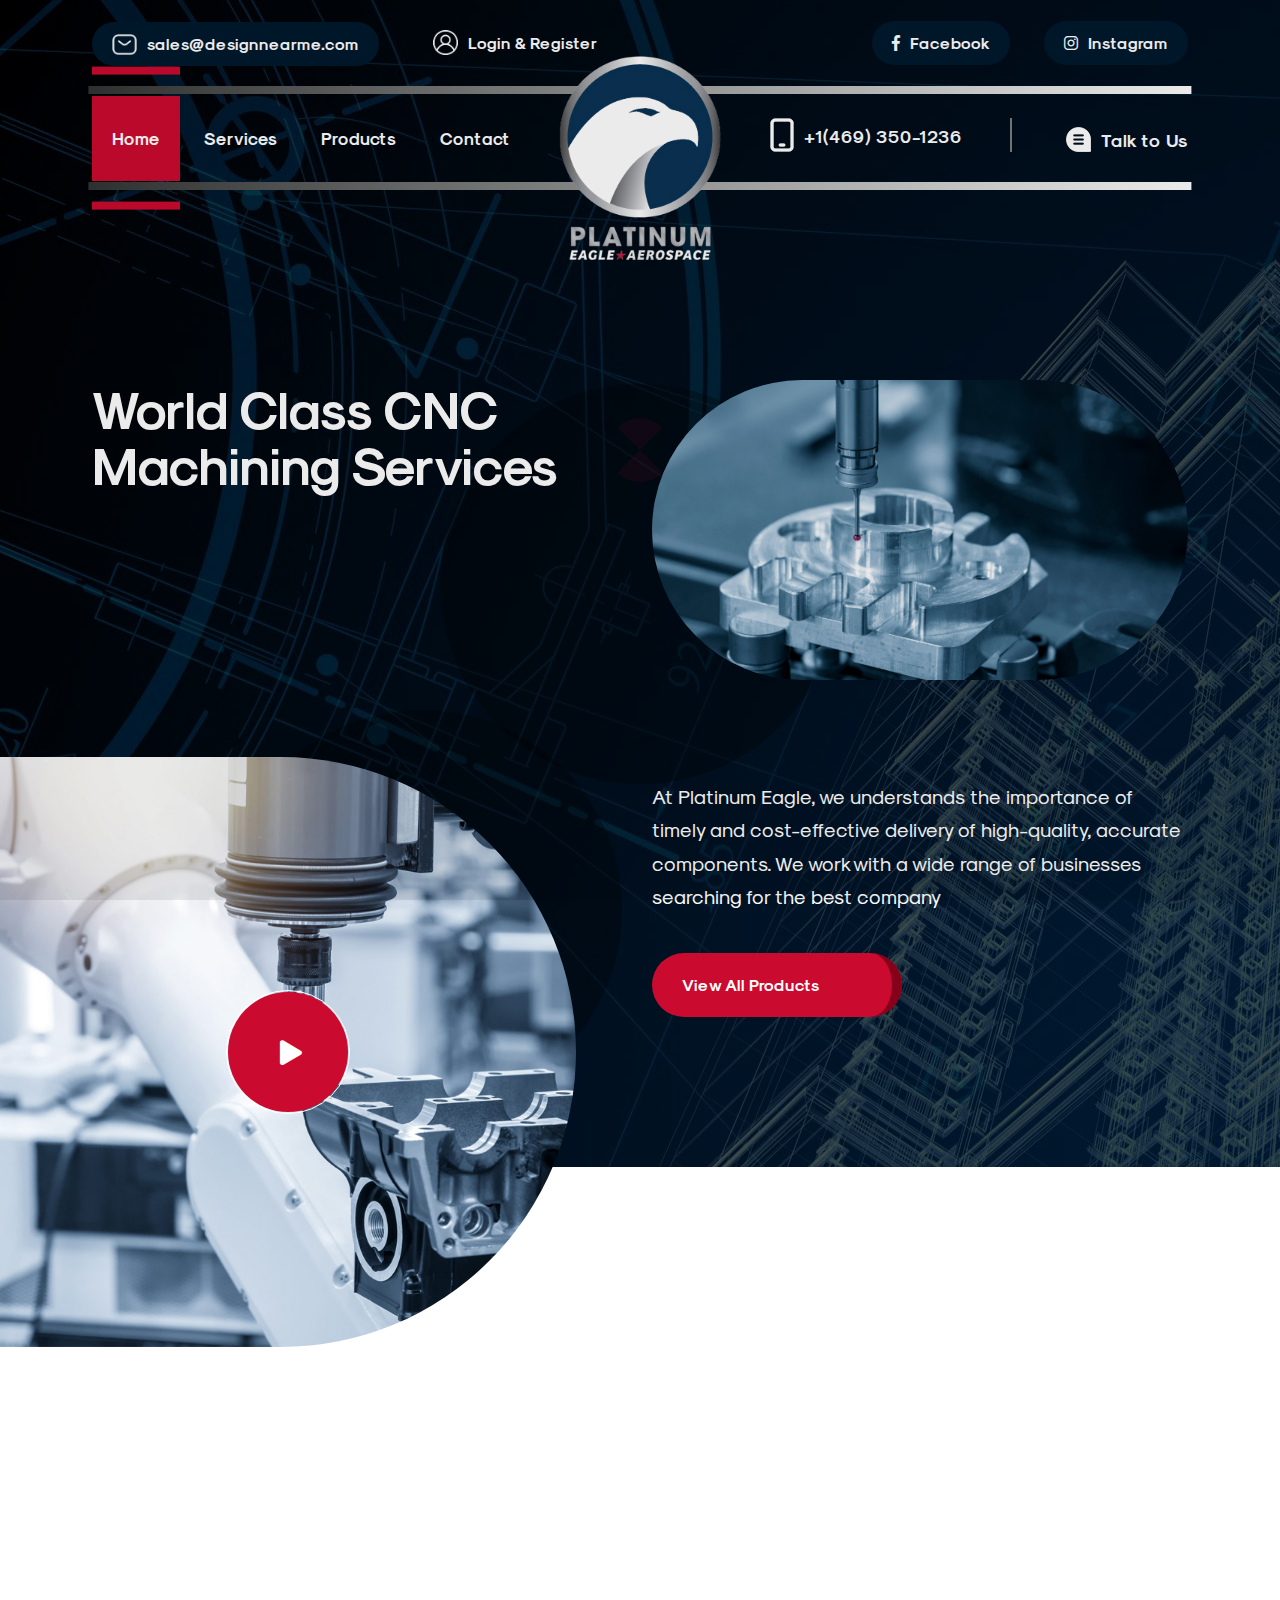
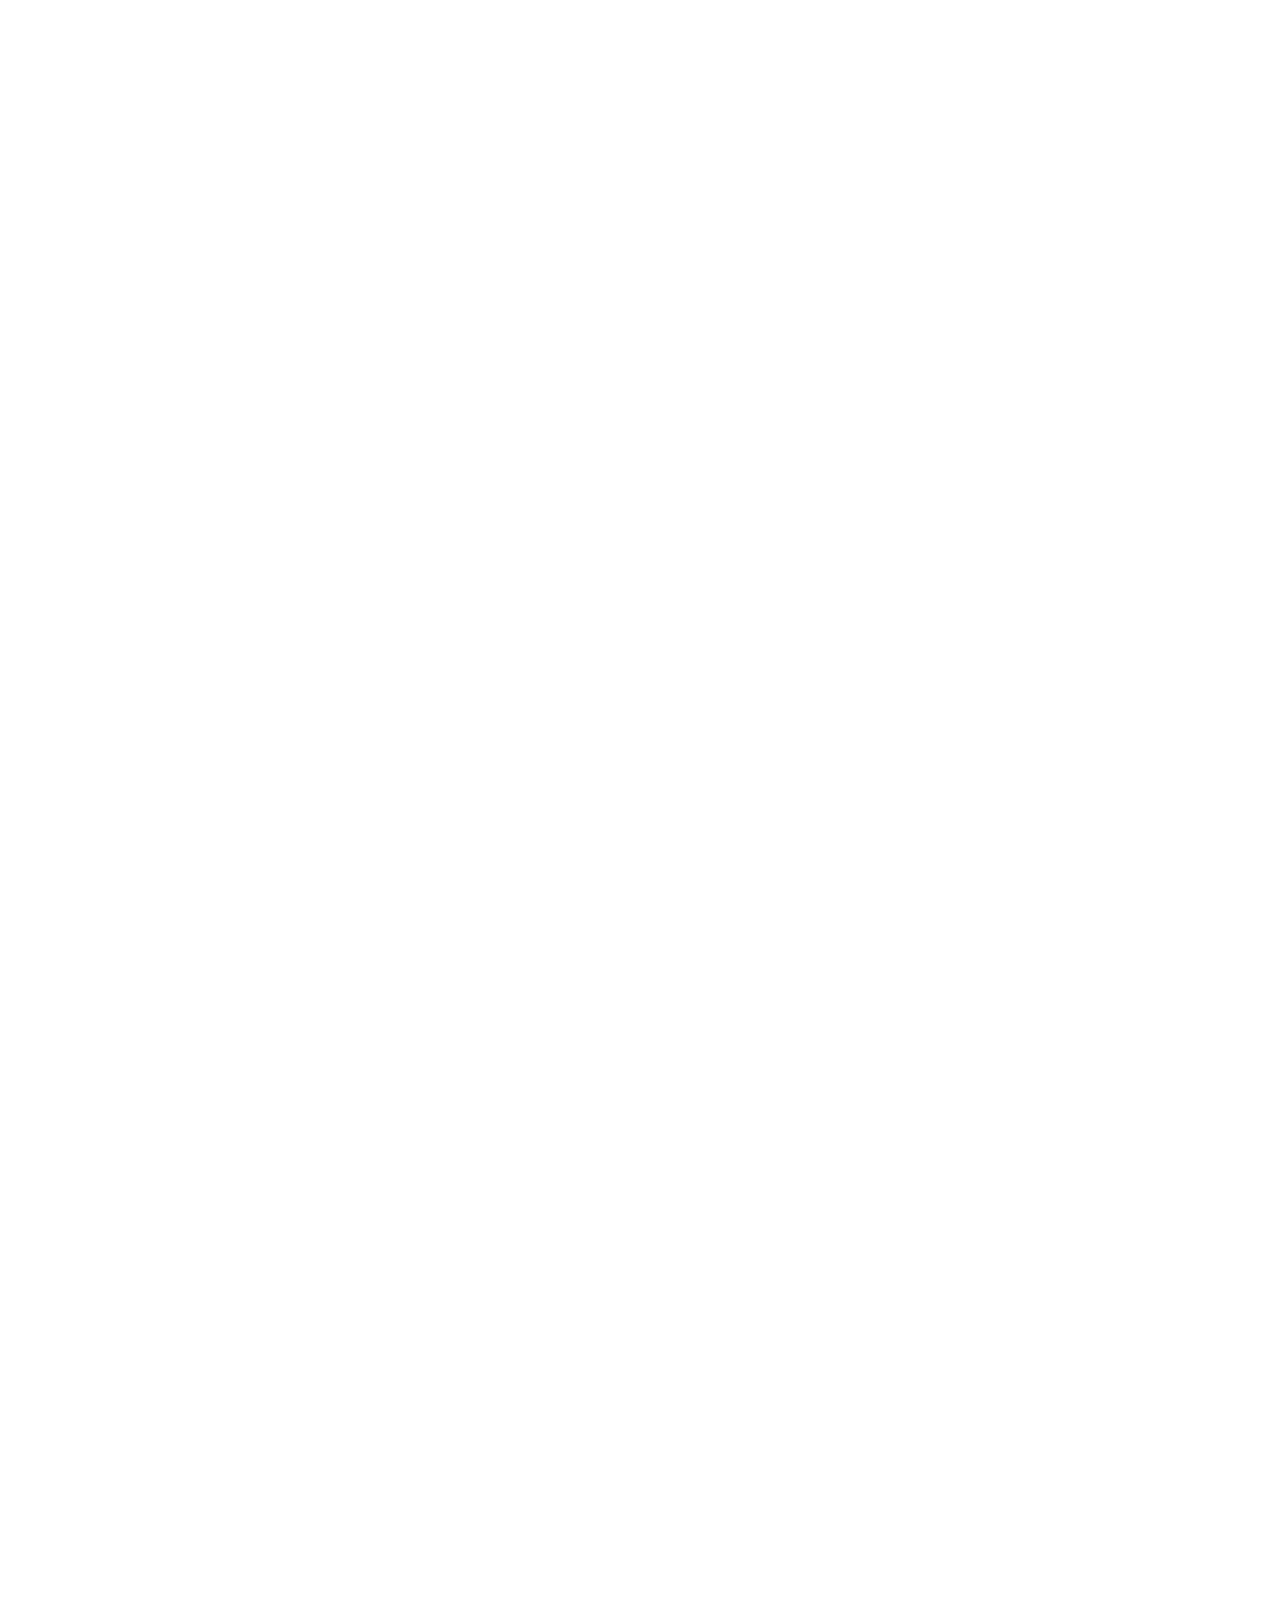
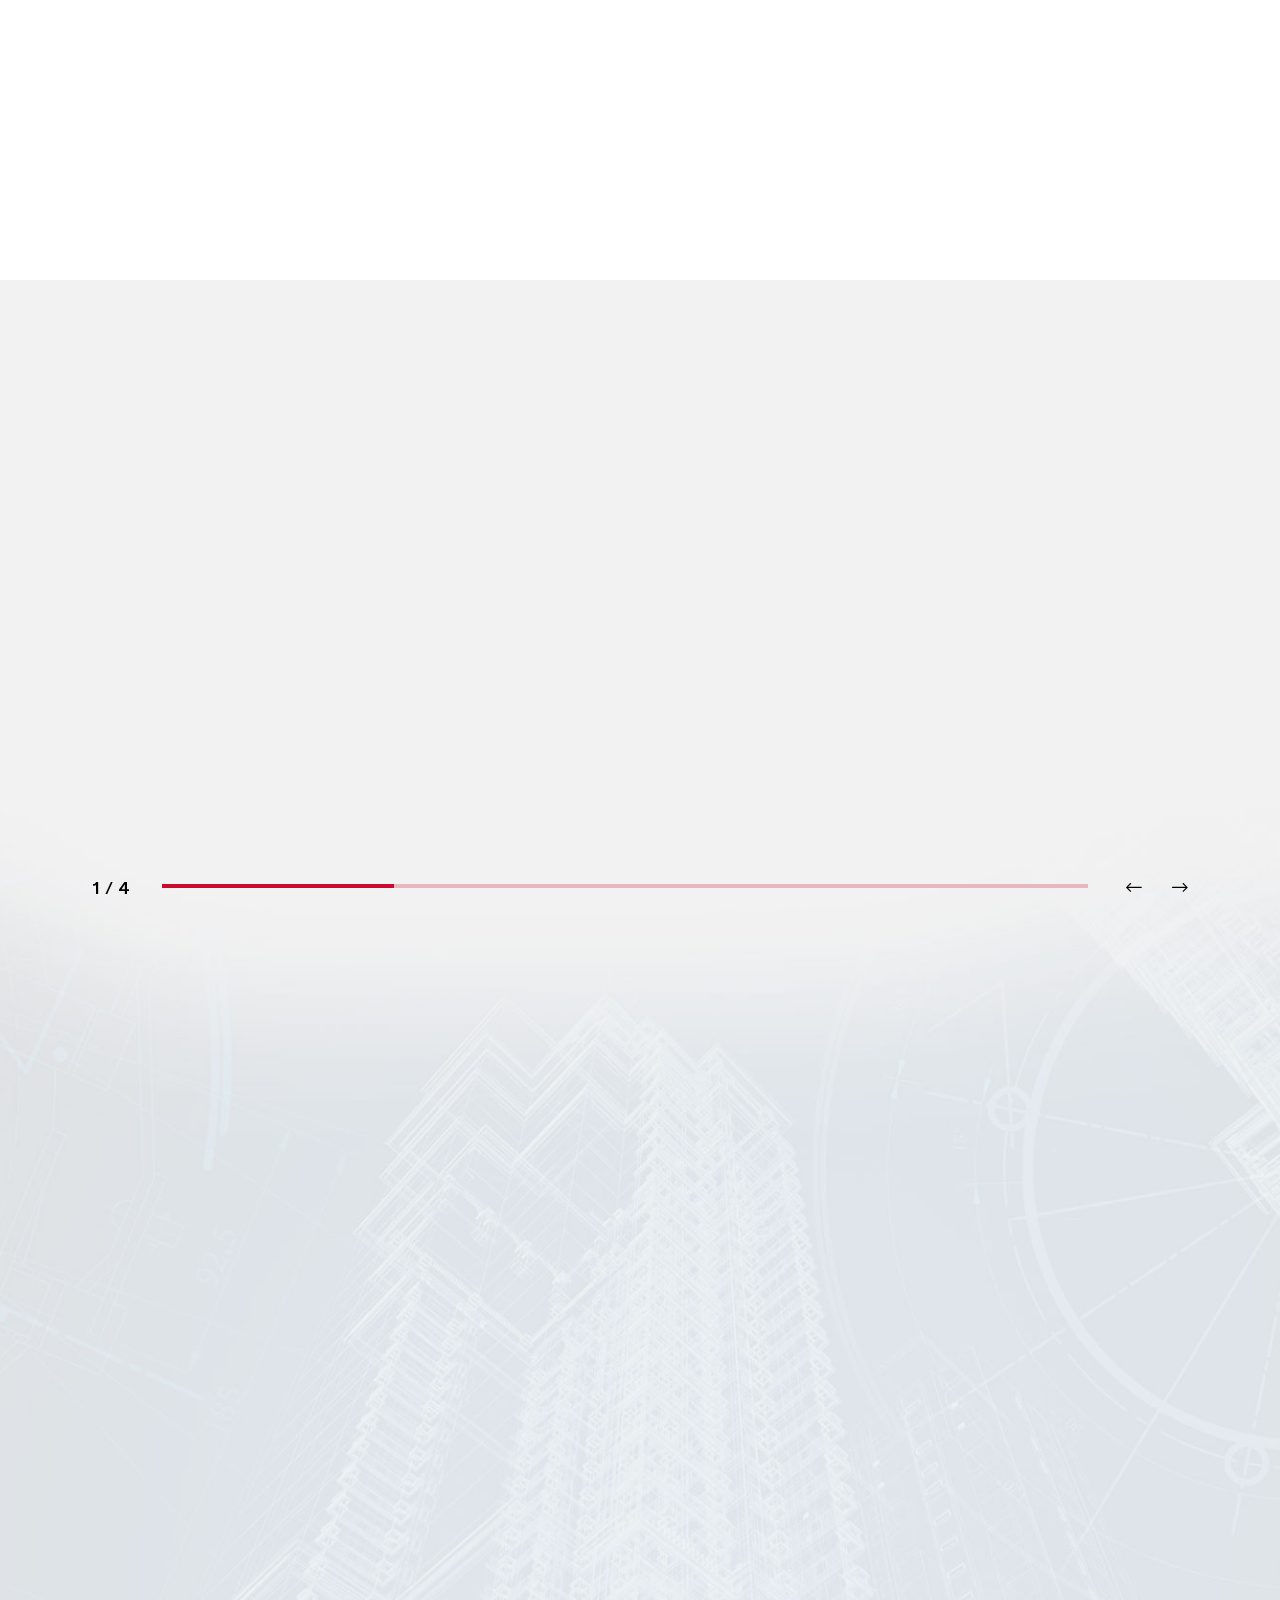
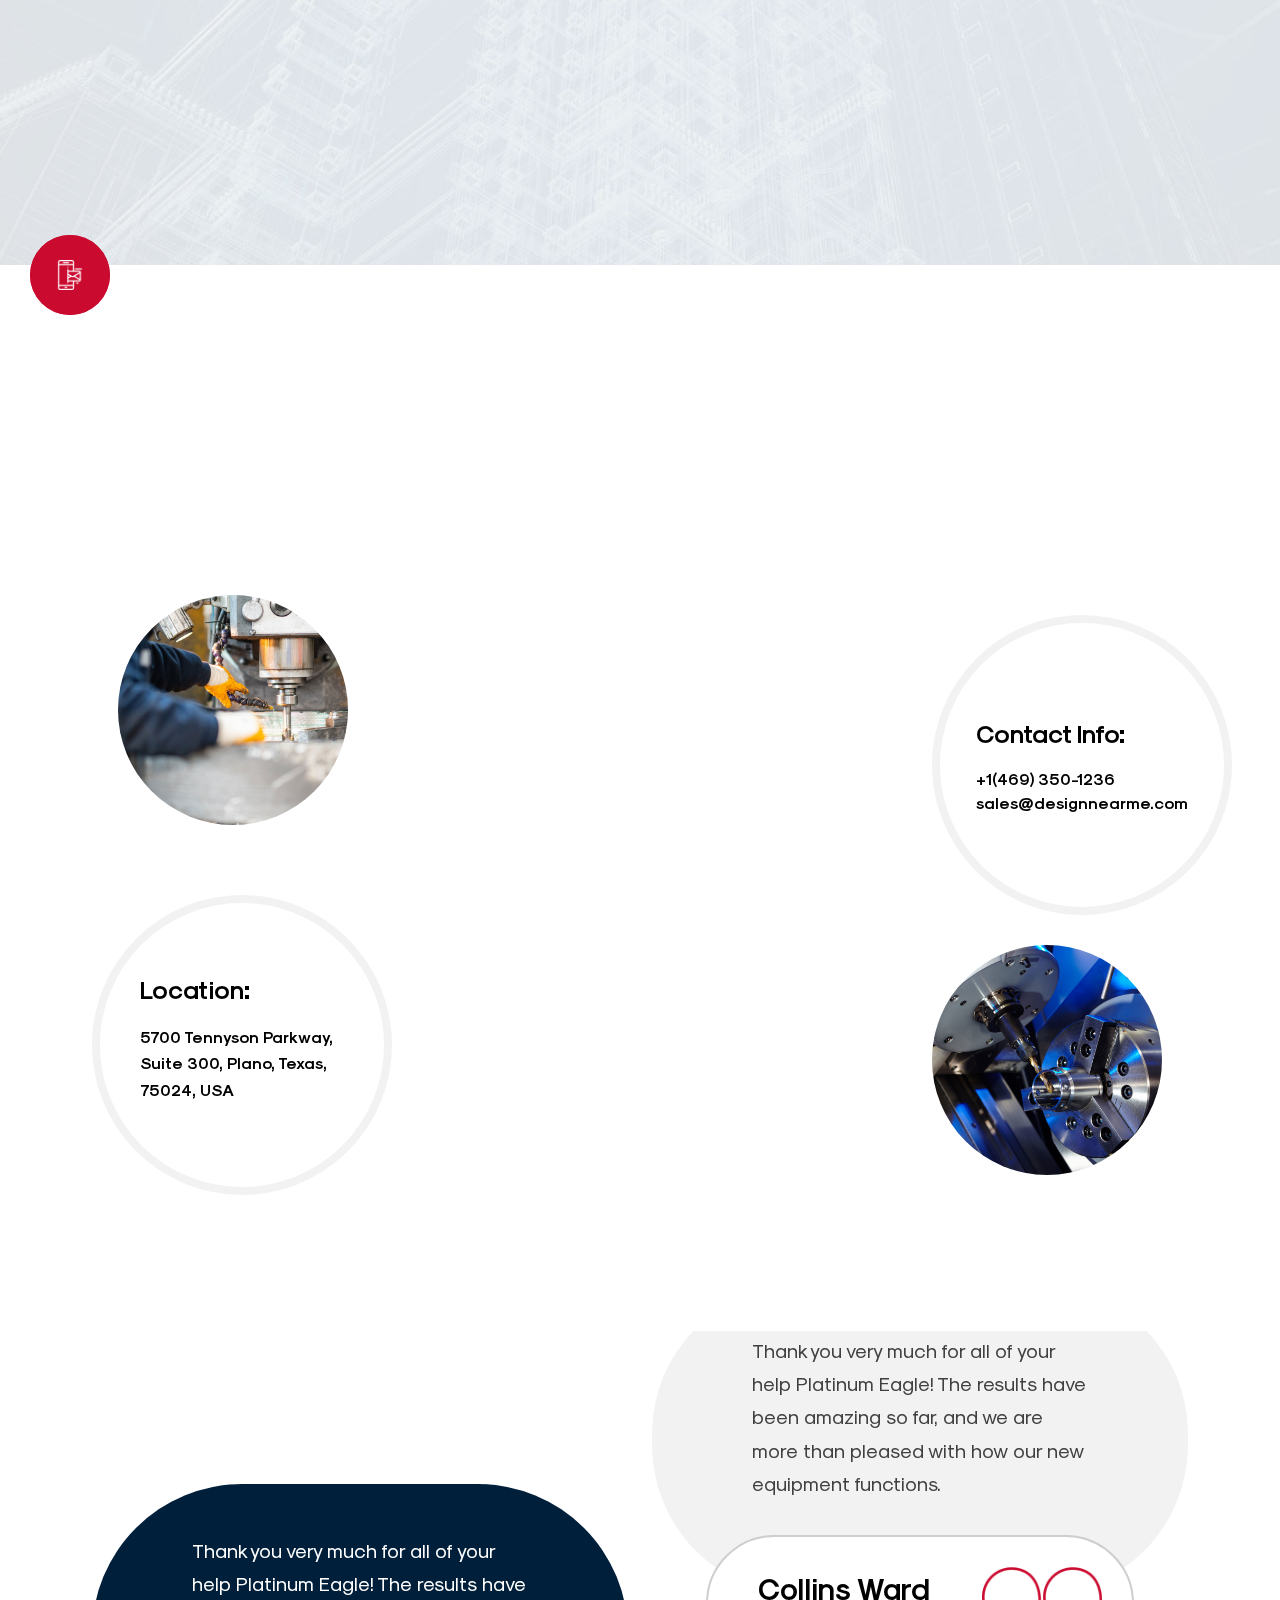
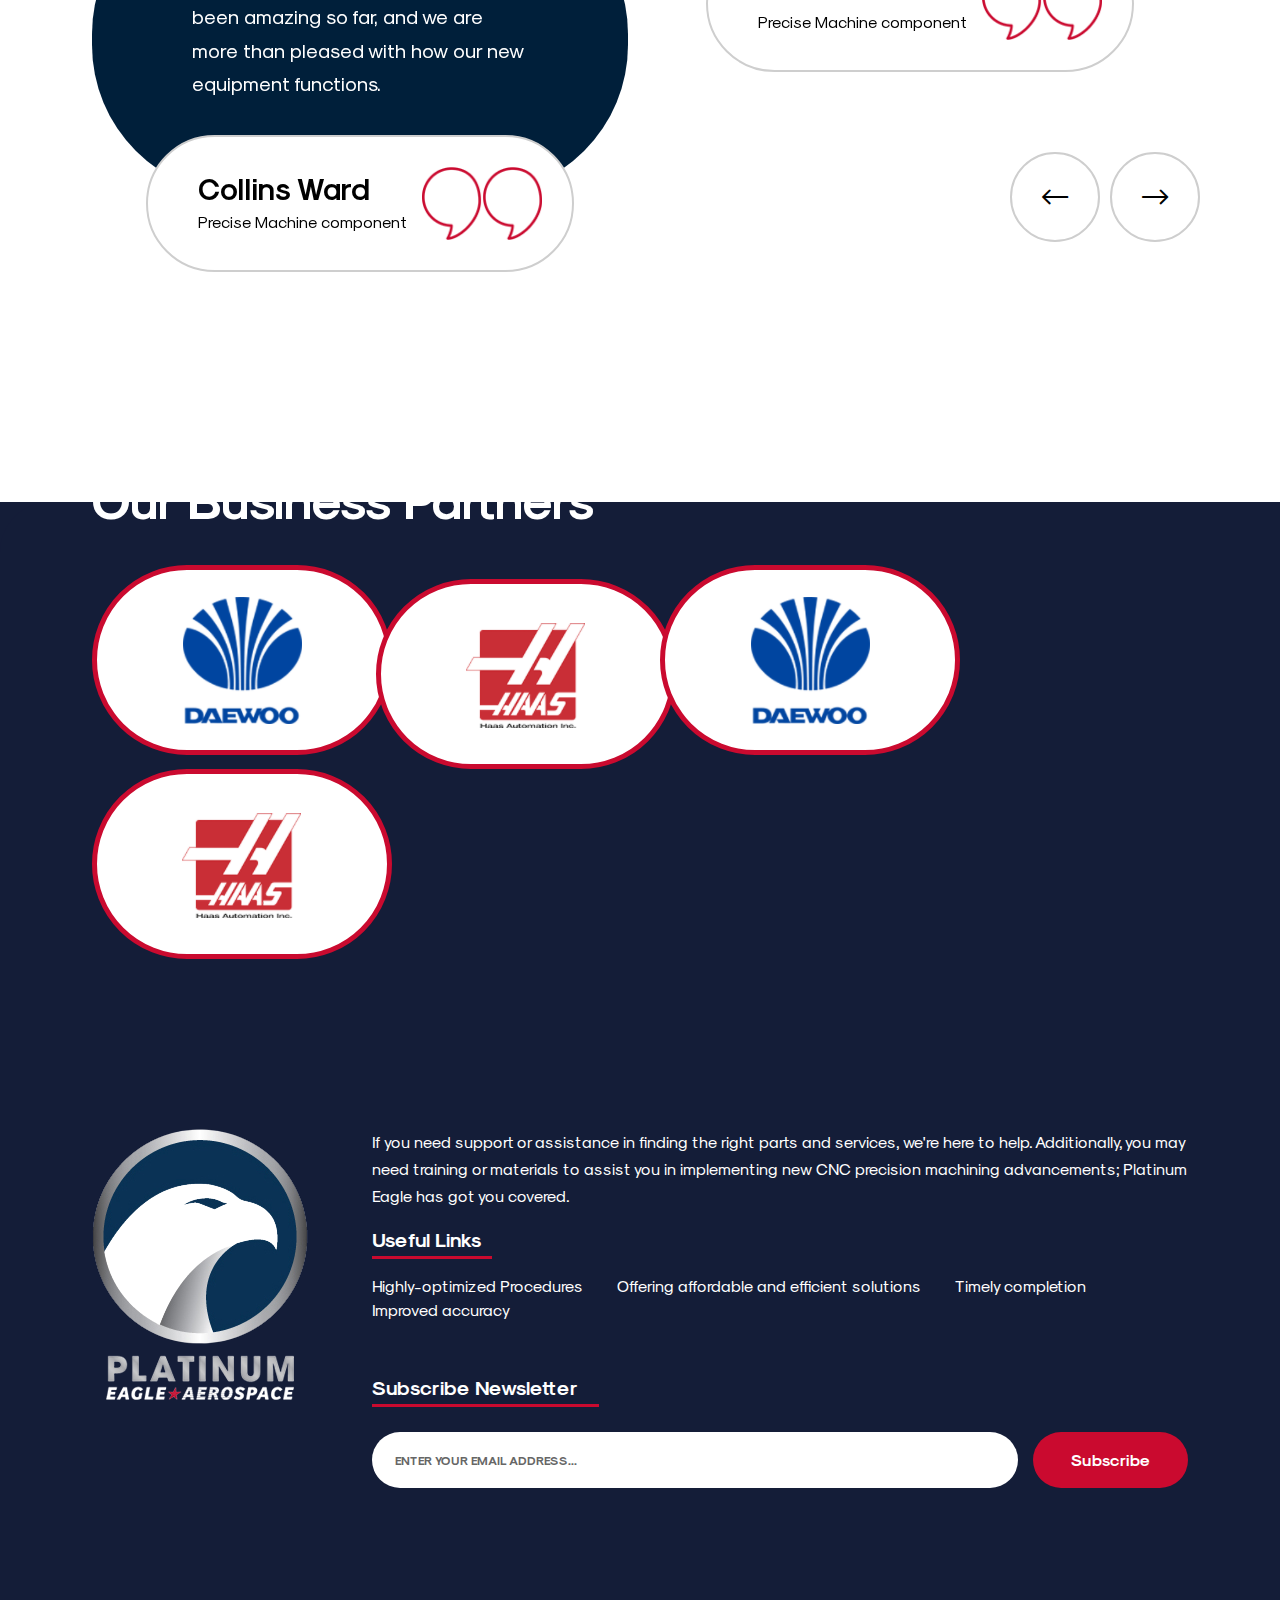
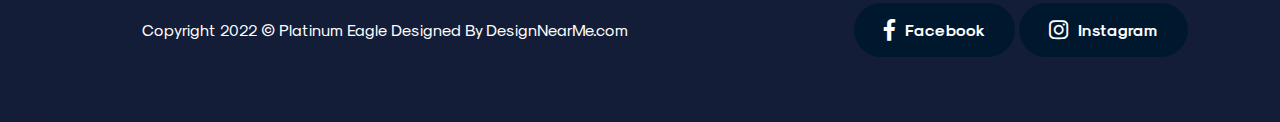
<file: index.html>
<!DOCTYPE html>
<html lang="en">
<head>

	<meta charset="utf-8">
	<meta name="viewport" content="width=device-width, initial-scale=1">
	<link rel="shortcut icon" type="image/x-icon" href="assets/img/favicon.jpg">
	<!-- Title  -->
	<title>PLATINUM</title>
	
	<!-- ALL CSS FILE HERE -->
	<link rel="stylesheet" href="assets/css/bootstrap.min.css">
	<link rel="stylesheet" href="assets/css/slick.css">
	<link rel="stylesheet" href="assets/css/font-awesome.min.css">
	<link rel="stylesheet" href="assets/css/nice-select.css">
	<link rel="stylesheet" href="assets/css/magnific-popup.css">
	<link rel="stylesheet" href="assets/css/preloader.css">
	<link rel="stylesheet" href="assets/css/spacing.css">
	<link rel="stylesheet" href="assets/css/style.css">
	<link rel="stylesheet" href="assets/css/responsive.css">

</head>
<body>


	<!-- PRELOADER -->
    <div class="preloader">
        <div class="lds-hourglass"></div>
    </div>
	<!-- PRELOADER END -->
 

	<!-- HEADER  -->
	<header class="header-area">

		<div class="header-top d-none d-lg-block">
			<div class="container">
				<div class="row align-items-center">
					<div class="col-lg-7">
						<div class="login-info">
							<a href="mailto:sales@designnearme.com"><img src="assets/img/icons/mail.png" alt=""> sales@designnearme.com</a>
							<a href="#" class="login-transparent"><img src="assets/img/icons/login.png" alt=""> Login & Register</a>
						</div>
					</div>
					<div class="col-lg-5">
						<div class="login-info text-end">
							<a href="#"><i class="fab fa-facebook-f"></i> Facebook</a>
							<a href="#"><i class="fab fa-instagram"></i> Instagram</a>
						</div>
					</div>
				</div>
			</div>
		</div>

		<div class="main-header">
			<div class="container">
				<div class="row align-items-center">
					<div class="col-lg-5 d-none d-lg-block">
						<div class="mainmenu">
							<ul>
								<li><a class="active" href="#">Home</a></li>
								<li><a href="#">Services</a></li>
								<li><a href="#">Products</a></li>
								<li><a href="#">Contact</a></li>
							</ul>
						</div>
					</div>
					<div class="col-lg-2">
						<div class="site-logo text-start text-lg-center">
							<a href="index.html"><img src="assets/img/logo/logo.png" alt=""></a>
						</div>
						<div class="navbar-toggle nav-bars">
							<div class="bar1"></div>
							<div class="bar2"></div>
							<div class="bar3"></div>
						</div>

						<!-- Sitebar-menu -->
						<div class="sidebar-menu-wrapper">
							
							<div class="sidebar-menu">
								<ul>
									<li><a href="#">Home</a></li>
									<li><a href="#">Services</a></li>
									<li><a href="#">Products</a></li>
									<li><a href="#">Contact</a></li>
								</ul>
								<div class="fint-btn mt-30">
									<a href="#">Login & Register</a>
									<a href="#">Talk to Us</a>
								</div>
							</div>
							<div class="sidebar-address">
								<div class="sidebar-social-link">
									<a href="#"><i class="fab fa-facebook-f"></i></a>
									<a href="#"><i class="fab fa-instagram"></i></a>
								</div>
								<div class="sidebar-copyright">
									Copyright 2022 © Platinum Eagle <a href="#">Created by DesignNearMe.com</a>
								</div>
							</div>
						</div>

					</div>
					<div class="col-lg-5 d-none d-lg-block">
						<div class="header-btn text-end">
							<a href="tel:+1(469) 350-1236"><img src="assets/img/icons/phone.png" alt=""> +1(469) 350-1236</a>
							<a href="#"><img src="assets/img/icons/chat.png" alt=""> Talk to Us</a>
						</div>
					</div>
				</div>
			</div>
		</div>

	</header>
	<!-- HEADER end -->

	<main class="main">

		<!-- Hero area  -->
		<section class="hero-area p-relative" style="background-image: url('assets/img/hero/bg-1.jpg');">
			<div class="container">
				<div class="row">
					<div class="col-md-6">
						<div class="hero-left">
							<h1>World Class CNC Machining Services</h1>
						</div>
					</div>
					<div class="col-md-6">
						<div class="hero-right text-center text-lg-start">
							<div class="hero-img p-relative mb-100 mb-md-30 mb-xs-30">
								<img src="assets/img/hero/img=-1.jpg" alt="">
							</div>
							<p>At Platinum Eagle, we understands the importance of timely and cost-effective delivery of high-quality, accurate components. We work with a wide range of businesses searching for the best company</p>
							<a href="#" class="site-btn">View All Products</a>
						</div>
					</div>
				</div>
			</div>
			<div class="hero-video bg-attachment" style="background-image: url('assets/img/hero/video-bg.jpg');">
				<a href="" class="video-btn"><i class="fa fa-play"></i></a>
			</div>
		</section>
		<!-- Hero area END -->

		<!-- ABOUT AREA  -->
		<section class="about-area pb-80 pb-xs-60">
			<div class="container">
				<div class="row justify-content-center" data-bottom-top="transform: translate(200px, 0px); opacity: 0;" data-10p-center-top="transform: translate(0, 0); opacity: 1;">
					<div class="col-lg-8">
						<div class="section-title text-center mb-45 mb-xs-20">
							<p class="d-flex align-items-center justify-content-center"> <span></span> PLATINUM EAGLE SOLUTIONS <span></span></p>
							<h2>This Is The Pinnacle Of Precision Engineering</h2>
						</div>
					</div>
				</div>

				<div class="row justify-content-center" data-bottom-top="transform: translate(-200px, 0px); opacity: 0;" data-10p-center-top="transform: translate(0, 0); opacity: 1;">
					<div class="col-lg-4 col-md-6">
						<p>At Platinum Eagle, we understands the importance of timely and cost-effective delivery of high-quality, accurate components. We work with a wide range of businesses searching</p>
					</div>
					<div class="col-lg-4 col-md-6">
						<p>At Platinum Eagle, we understands the importance of timely and cost-effective delivery of high-quality, accurate components. We work with a wide range of businesses searching</p>
					</div>
				</div>
				<div class="row justify-content-center">
					<div class="col-lg-8">
						<div class="about-img p-relative mt-45 mt-xs-20" data-bottom-top="transform: translate(200px, 0px) rotateX(-30deg) rotateY(-30deg); opacity: 0;" data-center-top="transform: translate(0, 0) rotateX(0deg) rotateY(0deg); opacity: 1;">
							<img src="assets/img/about/1.jpg" alt="">
						</div>
					</div>
				</div>
			</div>
		</section>
		<!-- ABOUT AREA end -->

		<!-- SERVICE AREA  -->
		<section class="service-area pb-100">
			<div class="container">
				<div class="row">
					<div class="col-lg-8" data-bottom-top="transform: translate(-200px, 0px); opacity: 0;" data-10p-center-top="transform: translate(0, 0); opacity: 1;">
						<div class="section-title title-2 mb-45 mb-xs-20">
							<p class="d-flex align-items-center">SERVICES WE PROVIDE <span></span></p>
							<h2>All-In-One Solution Providers</h2>
						</div>
					</div>
				</div>
				<div class="row align-items-center">
					<div class="col-lg-4 col-md-6" data-bottom-top="transform: translate(0px, 200px); opacity: 0;" data-center-top="transform: translate(0, 0); opacity: 1;">
						<div class="service-single-item">
							<div class="service-icon">
								<img src="assets/img/service/icon-1.png" alt="">
							</div>
							<div class="service-text">
								<h4>Engineering & Design</h4>
								<p>All quality criteria are met to ensure that the manufactured parts fit perfectly and stand the test of time.</p>
								<a href="#"><i class="fa fa-plus"></i></a>
							</div>
						</div>
					</div>
					<div class="col-lg-4 col-md-6" data-bottom-top="transform: translate(0px, 200px); opacity: 0;" data-center-top="transform: translate(0, 0); opacity: 1;">
						<div class="service-single-item trasnform-btm">
							<div class="service-icon">
								<img src="assets/img/service/icon-2.png" alt="">
							</div>
							<div class="service-text">
								<h4>Research and Development</h4>
								<p>All quality criteria are met to ensure that the manufactured parts fit perfectly and stand the test of time.</p>
								<a href="#"><i class="fa fa-plus"></i></a>
							</div>
						</div>
					</div>
					<div class="col-lg-4 col-md-6" data-bottom-top="transform: translate(0px, 200px); opacity: 0;" data-center-top="transform: translate(0, 0); opacity: 1;">
						<div class="service-single-item">
							<div class="service-icon">
								<img src="assets/img/service/icon-3.png" alt="">
							</div>
							<div class="service-text">
								<h4>Assemblies</h4>
								<p>All quality criteria are met to ensure that the manufactured parts fit perfectly and stand the test of time.</p>
								<a href="#"><i class="fa fa-plus"></i></a>
							</div>
						</div>
					</div>
					<div class="col-lg-4 col-md-6" data-bottom-top="transform: translate(0px, 200px); opacity: 0;" data-center-top="transform: translate(0, 0); opacity: 1;">
						<div class="service-single-item">
							<div class="service-icon">
								<img src="assets/img/service/icon-4.png" alt="">
							</div>
							<div class="service-text">
								<h4>Machining</h4>
								<p>All quality criteria are met to ensure that the manufactured parts fit perfectly and stand the test of time.</p>
								<a href="#"><i class="fa fa-plus"></i></a>
							</div>
						</div>
					</div>
					<div class="col-lg-4 col-md-6" data-bottom-top="transform: translate(0px, 200px); opacity: 0;" data-center-top="transform: translate(0, 0); opacity: 1;">
						<div class="service-content text-center mt-xs-30">
							<span>24/7 customer support</span>
							<h3><a href="tel:+1(469) 350-1236">+1(469) 350-1236</a></h3>
							<a href="#" class="site-btn">View All Services</a>
						</div>
					</div>
					<div class="col-lg-4 col-md-6" data-bottom-top="transform: translate(0px, 200px); opacity: 0;" data-center-top="transform: translate(0, 0); opacity: 1;">
						<div class="service-single-item">
							<div class="service-icon">
								<img src="assets/img/service/icon-5.png" alt="">
							</div>
							<div class="service-text">
								<h4>Fabrication</h4>
								<p>All quality criteria are met to ensure that the manufactured parts fit perfectly and stand the test of time.</p>
								<a href="#"><i class="fa fa-plus"></i></a>
							</div>
						</div>
					</div>
				</div>
			</div>
		</section>
		<!-- SERVICE AREA end -->

		<!-- PRODUCT AREA  -->
		<section class="product-area bg-attachment pt-100 pb-100 pt-xs-60 pb-xs-60" style="background-image: url('assets/img/product/bg-1.jpg');">
			<div class="container">
				<div class="row justify-content-center" data-bottom-top="transform: translate(100px, 0px); opacity: 0;" data-10p-center-top="transform: translate(0, 0); opacity: 1;">
					<div class="col-lg-8">
						<div class="section-title text-center mb-45 mb-xs-20">
							<p class="d-flex align-items-center justify-content-center"> <span></span> CHECK OUT OUR COLLECTION <span></span></p>
							<h2>A Wide Range Of <br> High-Quality Products</h2>
						</div>
					</div>
				</div>

				<div class="row product-slider-active mt-xs-30" data-bottom-top="transform: translate(-100px, 0px); opacity: 0;" data-10p-center-top="transform: translate(0, 0); opacity: 1;">
					<div class="col-md-6">
						<div class="sl-product-single-item">
							<div class="sl-product-text">
								<span>Platinum Eagle</span>
								<h4 class="mb-20"><a href="#">4000-rpm Spindle</a></h4>
								<div class="rating">
									<i class="fa fa-star"></i>
									<span>13</span>
								</div>
							</div>
							<div class="sl-product-thumb">
								<img src="assets/img/product/product-1.jpg" alt="">
							</div>
						</div>
					</div>
					<div class="col-md-6">
						<div class="sl-product-single-item">
							<div class="sl-product-text">
								<span>Platinum Eagle</span>
								<h4 class="mb-20"><a href="#">4000-rpm Spindle</a></h4>
								<div class="rating">
									<i class="fa fa-star"></i>
									<span>13</span>
								</div>
							</div>
							<div class="sl-product-thumb">
								<img src="assets/img/product/product-1.jpg" alt="">
							</div>
						</div>
					</div>
					<div class="col-md-6">
						<div class="sl-product-single-item">
							<div class="sl-product-text">
								<span>Platinum Eagle</span>
								<h4 class="mb-20"><a href="#">4000-rpm Spindle</a></h4>
								<div class="rating">
									<i class="fa fa-star"></i>
									<span>13</span>
								</div>
							</div>
							<div class="sl-product-thumb">
								<img src="assets/img/product/product-1.jpg" alt="">
							</div>
						</div>
					</div>
					<div class="col-md-6">
						<div class="sl-product-single-item">
							<div class="sl-product-text">
								<span>Platinum Eagle</span>
								<h4 class="mb-20"><a href="#">4000-rpm Spindle</a></h4>
								<div class="rating">
									<i class="fa fa-star"></i>
									<span>13</span>
								</div>
							</div>
							<div class="sl-product-thumb">
								<img src="assets/img/product/product-1.jpg" alt="">
							</div>
						</div>
					</div>
				</div>

				<div class="slider-timeline">
					<div class="slider-nav-counter"></div>
					<div class="slider-arrow"></div>
					<div class="slider-dots"></div>
				</div>

				<div class="row mt-100 mt-xs-80" data-bottom-top="transform: translate(0px, 200px); opacity: 0;" data-center-top="transform: translate(0, 0); opacity: 1;">
					<div class="col-lg-5 col-md-6">
						<div class="section-title title-2 mb-45 mb-xs-20">
							<p class="d-flex align-items-center">SERVICES WE PROVIDE <span></span></p>
							<h2>How We Work</h2>
						</div>

						<div class="service-provide p-relative">

							<div class="service-pr-item p-relative mb-65 mb-xs-20 mb-md-30">
								<h3>Contact Us With Your Design Ideas</h3>
								<p>Get in touch with us to discuss your ideas and specifications. </p>
								<span>.1</span>
							</div>

							<div class="service-pr-item p-relative mb-65 mb-xs-20 mb-md-30">
								<h3>Personalized Solutions</h3>
								<p>Get in touch with us to discuss your ideas and specifications. </p>
								<span>.2</span>
							</div>

							<div class="service-pr-item p-relative mb-65 mb-xs-20 mb-md-30">
								<h3>Packaging & Delivery</h3>
								<p>Get in touch with us to discuss your ideas and specifications. </p>
								<span>.3</span>
							</div>

						</div>
					</div>
					<div class="col-lg-7 col-md-6">
						<div class="service-provide-img mb-30">
							<img src="assets/img/product/img-1.jpg" alt="">
						</div>
						<div class="service-provide-img-2 p-relative">
							<img src="assets/img/product/img-2.jpg" alt="">
						</div>
					</div>
				</div>
			</div>
		</section>
		<!-- PRODUCT AREA end -->

		<!-- CONTACT AREA  -->
		<section class="contact-area pt-100 pb-100 pt-xs-60 pb-xs-60">
			<div class="container">
				<div class="row justify-content-center" data-bottom-top="transform: translate(-100px, 0px); opacity: 0;" data-10p-center-top="transform: translate(0, 0); opacity: 1;">
					<div class="col-lg-8">
						<div class="section-title text-center mb-45 mb-xs-20">
							<p class="d-flex align-items-center justify-content-center"> <span></span> WHAT DO YOU NEED HELP WITH? <span></span></p>
							<h2>Feel Free To Reach Out <br> To Us Today!</h2>
						</div>
					</div>
				</div>
				<div class="row align-items-center">
					<div class="col-md-3 text-center text-lg-start">
						<div class="contact-img d-none d-md-block text-end">
							<img src="assets/img/contact/img-1.jpg" alt="">
						</div>
						<div class="contact-info-item p-relative mt-70 mb-xs-30">
							<div class="contact-icon">
								<img src="assets/img/contact/map.png" alt="">
							</div>
							<div class="contact-text">
								<h4>Location:</h4>
								<p>5700 Tennyson Parkway, Suite 300, Plano, Texas, 75024, USA</p>
							</div>
						</div>
					</div>
					<div class="col-md-6" data-bottom-top="transform: translate(200px, 0px) rotateX(-30deg) rotateY(-30deg); opacity: 0;" data-center-top="transform: translate(0, 0) rotateX(0deg) rotateY(0deg); opacity: 1;">
						<div class="contact-form bg-attachment text-center" style="background-image: url('assets/img/contact/bg.jpg');">
							<form action="#">
								<input type="text" placeholder="Complete Name">
								<input type="email" placeholder="Email Address">
								<div class="service-select">
									<select name="" id="">
										<option value="">Select Service</option>
										<option value="">Select Service 1</option>
										<option value="">Select Service 2</option>
										<option value="">Select Service 3</option>
										<option value="">Select Service 4</option>
									</select>
								</div>
								<textarea name="" id="" cols="30" rows="10" placeholder="Message"></textarea>
								<button type="submit" class="site-btn mt-20">Send Message</button>
							</form>
						</div>
					</div>
					<div class="col-md-3 text-center text-md-start">
						<div class="contact-info-item p-relative mb-30 mb-xs-0 mt-xs-50">
							<div class="contact-icon">
								<img src="assets/img/contact/phone.png" alt="">
							</div>
							<div class="contact-text">
								<h4>Contact Info:</h4>
								<a href="tel:+1(469) 350-1236">+1(469) 350-1236</a>
								<a href="mailto:sales@designnearme.com">sales@designnearme.com</a>
							</div>
						</div>
						<div class="contact-img d-none d-md-block">
							<img src="assets/img/contact/img-2.jpg" alt="">
						</div>
					</div>
				</div>
			</div>
		</section>
		<!-- CONTACT AREA end -->

		<!-- REVIEW-AREA  -->
		<section class="review-area pb-100 pb-md-20 pb-xs-40">
			<div class="container">
				<div class="row">
					<div class="col-lg-6" data-bottom-top="transform: translate(-100px, 0px); opacity: 0;" data-10p-center-top="transform: translate(0, 0); opacity: 1;">
						<div class="section-title title-2 mb-45 mb-xs-50">
							<p class="d-flex align-items-center">CUSTOMER RATINGS<span></span></p>
							<h2>Reviews From Our Clients</h2>
						</div>
					</div>
				</div>
				<div class="row review-slider-active">
					<div class="col-md-6">
						<div class="review-single-item">					
							<div class="review-content">
								<p>Thank you very much for all of your help Platinum Eagle! The results have been amazing so far, and we are more than pleased with how our new equipment functions.</p>
							</div>
							<div class="review-author">
								<div>
									<h3>Collins Ward</h3>
									<p>Precise Machine component</p>
								</div>
								<div>
									<img src="assets/img/testimonial/qoute.png" alt="">
								</div>
							</div>
						</div>
					</div>
					<div class="col-md-6">
						<div class="review-single-item">					
							<div class="review-content">
								<p>Thank you very much for all of your help Platinum Eagle! The results have been amazing so far, and we are more than pleased with how our new equipment functions.</p>
							</div>
							<div class="review-author">
								<div>
									<h3>Collins Ward</h3>
									<p>Precise Machine component</p>
								</div>
								<div>
									<img src="assets/img/testimonial/qoute.png" alt="">
								</div>
							</div>
						</div>
					</div>
					<div class="col-md-6">
						<div class="review-single-item">					
							<div class="review-content">
								<p>Thank you very much for all of your help Platinum Eagle! The results have been amazing so far, and we are more than pleased with how our new equipment functions.</p>
							</div>
							<div class="review-author">
								<div>
									<h3>Collins Ward</h3>
									<p>Precise Machine component</p>
								</div>
								<div>
									<img src="assets/img/testimonial/qoute.png" alt="">
								</div>
							</div>
						</div>
					</div>
					<div class="col-md-6">
						<div class="review-single-item">					
							<div class="review-content">
								<p>Thank you very much for all of your help Platinum Eagle! The results have been amazing so far, and we are more than pleased with how our new equipment functions.</p>
							</div>
							<div class="review-author">
								<div>
									<h3>Collins Ward</h3>
									<p>Precise Machine component</p>
								</div>
								<div>
									<img src="assets/img/testimonial/qoute.png" alt="">
								</div>
							</div>
						</div>
					</div>
				</div>
			</div>
		</section>
		<!-- REVIEW-AREA end -->

	</main>

	<!-- FOOTER  -->
	<footer class="footer bg-attachment p-relative mt-130 pb-50 mt-xs-50" style="background-image: url('assets/img/footer/bg.jpg');">
		<div class="container">
			<div class="row">
				<div class="col-md-12">
					<div class="footer-brand p-relative">
						<h2 class="mb-40 mb-xs-20 mb-md-30">Our Business Partners</h2>
						<ul>
							<li><img src="assets/img/footer/brand-1.png" alt=""></li>
							<li><img src="assets/img/footer/brand-2.png" alt=""></li>
							<li><img src="assets/img/footer/brand-3.png" alt=""></li>
							<li><img src="assets/img/footer/brand-4.png" alt=""></li>
						</ul>
					</div>
				</div>
			</div>

			<div class="row pt-100 pb-100 pt-xs-60 pb-xs-60 pt-md-60 pb-md-60">
				<div class="col-md-3">
					<div class="footer-logo mb-xs-30 text-center text-md-start">
						<a href="index.html"><img src="assets/img/logo/logo.png" alt=""></a>
					</div>
				</div>
				<div class="col-md-9">
					<div class="footer-content text-center text-md-start">
						<p>If you need support or assistance in finding the right parts and services, we're here to help. Additionally, you may need training or materials to assist you in implementing new CNC precision machining advancements; Platinum Eagle has got you covered.</p>

						<h4 class="mb-20">Useful Links</h4>
						<ul class="mb-50 mb-xs-30 mb-md-30">
							<li><a href="#">Highly-optimized Procedures</a></li>
							<li><a href="#">Offering affordable and efficient solutions</a></li>
							<li><a href="#">Timely completion</a></li>
							<li><a href="#">Improved accuracy</a></li>
						</ul>

						<h4 class="mb-30">Subscribe Newsletter</h4>
						<div class="footer-newsletter">
							<input type="email" placeholder="Enter Your Email Address...">
							<button type="submit">Subscribe</button>
						</div>

					</div>
				</div>
			</div>

			<div class="row">
				<div class="col-md-12">
					<div class="footer-copyright p-relative d-flex align-items-center justify-content-between text-center text-md-start">
						<div class="copyright">Copyright 2022 © Platinum Eagle Designed By <a href="#">DesignNearMe.com</a></div>
						<div class="social-links">
							<a href="#"><i class="fab fa-facebook-f"></i> Facebook</a>
							<a href="#"><i class="fab fa-instagram"></i> Instagram</a>
						</div>
					</div>
				</div>
			</div>
		</div>
	</footer>
	<!-- FOOTER end -->


	<!-- ALL JQUERY FILE HERE -->
	<script src="assets/js/jquery-1.12.4.min.js"></script>
	<script src="assets/js/popper.min.js"></script>
	<script src="assets/js/bootstrap.min.js"></script>
	<script src="assets/js/slick.min.js"></script>
	<script src="assets/js/magnific-popup.min.js"></script>
	<script src="assets/js/nice-select.min.js"></script>
	<script src="assets/js/skrollr.min.js"></script>
	<script src="assets/js/main.js"></script>

</body>
</html>
</file>
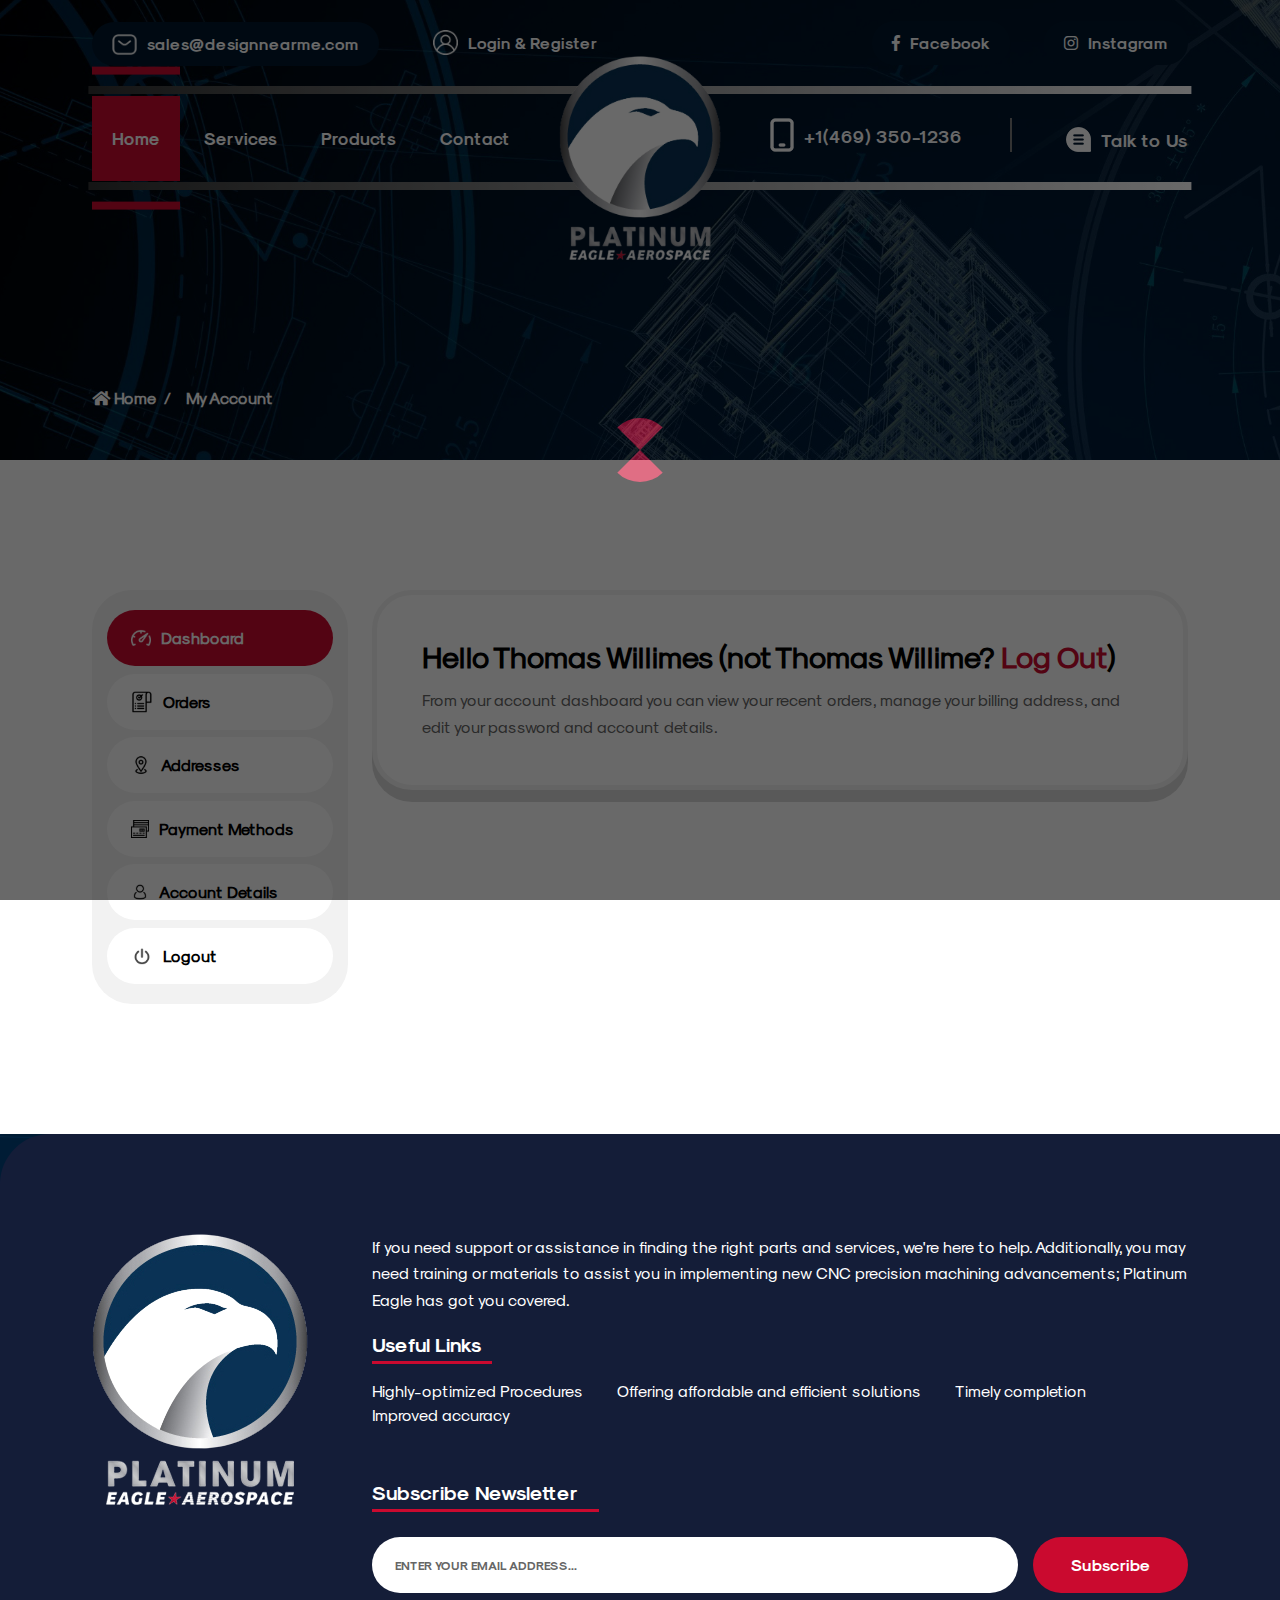
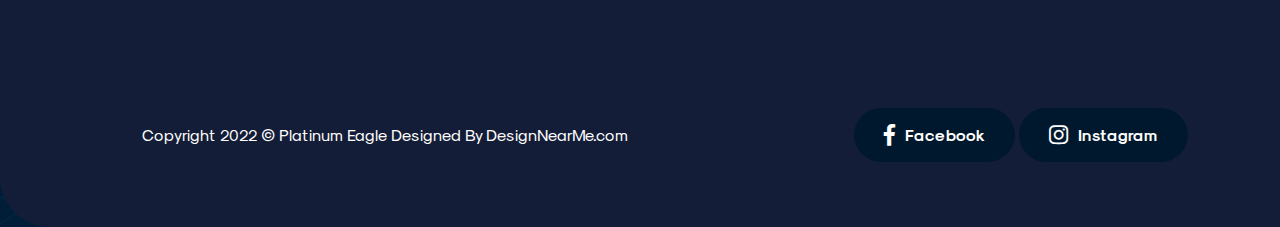
<file: account.html>
<!DOCTYPE html>
<html lang="en">
<head>

	<meta charset="utf-8">
	<meta name="viewport" content="width=device-width, initial-scale=1">
	<link rel="shortcut icon" type="image/x-icon" href="assets/img/favicon.jpg">
	<!-- Title  -->
	<title>My Account</title>
	
	<!-- ALL CSS FILE HERE -->
	<link rel="stylesheet" href="assets/css/bootstrap.min.css">
	<link rel="stylesheet" href="assets/css/slick.css">
	<link rel="stylesheet" href="assets/css/font-awesome.min.css">
	<link rel="stylesheet" href="assets/css/nice-select.css">
	<link rel="stylesheet" href="assets/css/magnific-popup.css">
	<link rel="stylesheet" href="assets/css/preloader.css">
	<link rel="stylesheet" href="assets/css/spacing.css">
	<link rel="stylesheet" href="assets/css/style.css">
	<link rel="stylesheet" href="assets/css/responsive.css">

</head>
<body>

	<!-- PRELOADER -->
    <div class="preloader">
        <div class="lds-hourglass"></div>
    </div>
	<!-- PRELOADER END -->
 
	<!-- HEADER  -->
	<header class="header-area">

		<div class="header-top d-none d-lg-block">
			<div class="container">
				<div class="row align-items-center">
					<div class="col-lg-7">
						<div class="login-info">
							<a href="mailto:sales@designnearme.com"><img src="assets/img/icons/mail.png" alt=""> sales@designnearme.com</a>
							<a href="#" class="login-transparent"><img src="assets/img/icons/login.png" alt=""> Login & Register</a>
						</div>
					</div>
					<div class="col-lg-5">
						<div class="login-info text-end">
							<a href="#"><i class="fab fa-facebook-f"></i> Facebook</a>
							<a href="#"><i class="fab fa-instagram"></i> Instagram</a>
						</div>
					</div>
				</div>
			</div>
		</div>

		<div class="main-header">
			<div class="container">
				<div class="row align-items-center">
					<div class="col-lg-5 d-none d-lg-block">
						<div class="mainmenu">
							<ul>
								<li><a class="active" href="#">Home</a></li>
								<li><a href="#">Services</a></li>
								<li><a href="#">Products</a></li>
								<li><a href="#">Contact</a></li>
							</ul>
						</div>
					</div>
					<div class="col-lg-2">
						<div class="site-logo text-start text-lg-center">
							<a href="index.html"><img src="assets/img/logo/logo.png" alt=""></a>
						</div>
						<div class="navbar-toggle nav-bars">
							<div class="bar1"></div>
							<div class="bar2"></div>
							<div class="bar3"></div>
						</div>

						<!-- Sitebar-menu -->
						<div class="sidebar-menu-wrapper">
							
							<div class="sidebar-menu">
								<ul>
									<li><a href="#">Home</a></li>
									<li><a href="#">Services</a></li>
									<li><a href="#">Products</a></li>
									<li><a href="#">Contact</a></li>
								</ul>
								<div class="fint-btn mt-30">
									<a href="#">Login & Register</a>
									<a href="#">Talk to Us</a>
								</div>
							</div>
							<div class="sidebar-address">
								<div class="sidebar-social-link">
									<a href="#"><i class="fab fa-facebook-f"></i></a>
									<a href="#"><i class="fab fa-instagram"></i></a>
								</div>
								<div class="sidebar-copyright">
									Copyright 2022 © Platinum Eagle <a href="#">Created by DesignNearMe.com</a>
								</div>
							</div>
						</div>

					</div>
					<div class="col-lg-5 d-none d-lg-block">
						<div class="header-btn text-end">
							<a href="tel:+1(469) 350-1236"><img src="assets/img/icons/phone.png" alt=""> +1(469) 350-1236</a>
							<a href="#"><img src="assets/img/icons/chat.png" alt=""> Talk to Us</a>
						</div>
					</div>
				</div>
			</div>
		</div>

	</header>
	<!-- HEADER end -->

	<main class="main">

		<!-- PAGE TITLE  -->
		<section class="page-title-area page-title-2 bg-attachment position-relative d-flex align-items-end" style="background-image: url('./assets/img/page-title/bg.jpg');">
			<div class="section-overlay"></div>
			<div class="container">
				<div class="row align-items-center">
					<div class="col-md-12">
						<div class="section-content white-content mb-50 mb-md-30 mb-xs-30">
							<div class="breadcrumb-wrapp d-flex align-items-center content-white fz-20 font-bold">
								<a href="#"><i class="fas fa-home"></i> Home</a>
								<a href="#">My Account</a>
							</div>
						</div>
					</div>
				</div>
			</div>
		</section>
		<!-- PAGE TITLE end -->

		<!-- ACCOUNT-AREA  -->
		<section class="account-area pt-130 pb-130 pt-md-80 pb-md-80 pt-xs-60 pb-xs-60">
			<div class="container">
				<div class="row">
					<div class="col-xl-3 col-lg-4">
						<div class="account-tab-links d-flex flex-column">
							<div class="account-tab-link active">
								<img src="./assets/img/icons/my-account/dashboard.svg"> Dashboard
							</div>
							<div class="account-tab-link">
								<img src="./assets/img/icons/my-account/order.svg"> Orders
							</div>
							<div class="account-tab-link">
								<img src="./assets/img/icons/my-account/location.svg"> Addresses</div>
							<div class="account-tab-link">
								<img src="./assets/img/icons/my-account/credit-card.svg"> Payment Methods
							</div>
							<div class="account-tab-link">
								<img src="./assets/img/icons/my-account/user.svg"> Account Details
							</div>
							<div class="account-tab-link">
								<img src="./assets/img/icons/my-account/power.svg"> Logout
							</div>
						</div>
					</div>
					<div class="col-xl-9 col-lg-8">
						<div class="account-tabs border-shape position-relative mt-xs-30 mt-md-30">

							<!-- Dashboard  -->
							<div class="account-tab active">
								<div class="account-dashboard">
									<h3 class="font-regular">Hello Thomas Willimes (not Thomas Willime? <a href="#" class="font-bold text-theme">Log Out</a>)</h3>
									<p>From your account dashboard you can view your recent orders, manage your billing address, and edit your password and account details.</p>
								</div>
							</div>

							<!-- Order  -->
							<div class="account-tab">
								<div class="account-order">
									<table>
										<thead>
											<tr>
												<th>Order</th>
												<th>Date</th>
												<th>Status</th>
												<th>Total</th>
											</tr>
										</thead>
										<tbody>

											<!-- single item  -->
											<tr>
												<td>#8154</td>
												<td>December 23, 2023</td>
												<td style="color: #94CF58; text-decoration: underline">Completed</td>
												<td class="d-flex flex-column flex-md-row justify-content-end justify-content-md-between ">
													<span>$100,00 for 1 item</span>
													<div class="order-action mt-xs-10">
														<a href="#">View</a>
													</div>
												</td>
											</tr>
											<!-- single item  -->
											<tr>
												<td>#8154</td>
												<td>December 23, 2023</td>
												<td style="color: #94CF58; text-decoration: underline">Completed</td>
												<td class="d-flex flex-column flex-md-row justify-content-end justify-content-md-between ">
													<span>$100,00 for 1 item</span>
													<div class="order-action mt-xs-10">
														<a href="#">View</a>
													</div>
												</td>
											</tr>

											<!-- single item  -->
											<tr>
												<td>#8154</td>
												<td>December 23, 2023</td>
												<td style="color: #CA0A2F; text-decoration: underline">Failed</td>
												<td class="d-flex flex-column flex-md-row justify-content-end justify-content-md-between ">
													<span>$100,00 for 1 item</span>
													<div class="order-action mt-xs-10">
														<a href="#">Pay</a>
														<a href="#">View</a>
														<a href="#">Cancel</a>
													</div>
												</td>
											</tr>

											<!-- single item  -->
											<tr>
												<td>#8154</td>
												<td>December 23, 2023</td>
												<td style="color: #94CF58; text-decoration: underline">Completed</td>
												<td class="d-flex flex-column flex-md-row justify-content-end justify-content-md-between ">
													<span>$100,00 for 1 item</span>
													<div class="order-action mt-xs-10">
														<a href="#">View</a>
													</div>
												</td>
											</tr>

											<!-- single item  -->
											<tr>
												<td>#8154</td>
												<td>December 23, 2023</td>
												<td style="color: #94CF58; text-decoration: underline">Completed</td>
												<td class="d-flex flex-column flex-md-row justify-content-end justify-content-md-between ">
													<span>$100,00 for 1 item</span>
													<div class="order-action mt-xs-10">
														<a href="#">View</a>
													</div>
												</td>
											</tr>

											<!-- single item  -->
											<tr>
												<td>#8154</td>
												<td>December 23, 2023</td>
												<td style="color: #94CF58; text-decoration: underline">Completed</td>
												<td class="d-flex flex-column flex-md-row justify-content-end justify-content-md-between ">
													<span>$100,00 for 1 item</span>
													<div class="order-action mt-xs-10">
														<a href="#">View</a>
													</div>
												</td>
											</tr>

											<!-- single item  -->
											<tr>
												<td>#8154</td>
												<td>December 23, 2023</td>
												<td style="color: #94CF58; text-decoration: underline">Completed</td>
												<td class="d-flex flex-column flex-md-row justify-content-end justify-content-md-between ">
													<span>$100,00 for 1 item</span>
													<div class="order-action mt-xs-10">
														<a href="#">View</a>
													</div>
												</td>
											</tr>

										</tbody>
									</table>
								</div>
							</div>

							<!-- Address  -->
							<div class="account-tab">
								<p class="mb-20">The following addresses will be used on the checkout pageby default.</p>
								<div class="row">
									<div class="col-md-6">
										<div class="account-address">
											<h4 class="d-flex justify-content-between align-items-center mb-0">
												Billing Address
												<a href="#"><img src="./assets/img/icons/my-account/write.svg"></a>
											</h4>
											<div class="address-input">
												<input type="text" placeholder="Company Name">
												<input type="text" placeholder="Email Address">
												<input type="text" placeholder="Street Name">
												<input type="text" placeholder="City">
												<input type="text" placeholder="Zip Code">
											</div>
										</div>
									</div>
									<div class="col-md-6">
										<div class="account-address mt-xs-20">
											<h4 class="d-flex justify-content-between align-items-center mb-0">
												Shipping Address
												<a href="#"><img src="./assets/img/icons/my-account/write.svg"></a>
											</h4>
											<div class="address-input">
												<input type="text" placeholder="Company Name">
												<input type="text" placeholder="Email Address">
												<input type="text" placeholder="Street Name">
												<input type="text" placeholder="City">
												<input type="text" placeholder="Zip Code">
											</div>
										</div>
									</div>
								</div>
							</div>

							<!-- Payment Method  -->
							<div class="account-tab">
								<div class="account-methods">

									<!-- cart item  -->
									<div class="cart-item d-md-flex justify-content-between align-items-center">
										<div class="cart-left d-flex flex-1">
											<div class="d-flex gap-3">
												<img src="./assets/img/account/visa.png">
												<h5 class="font-regular mb-0">Paypal <span>Visa Ending in 1111</span></h5>
											</div>
											<div class="expired">
												<h5 class="font-regular mb-0">11/12 <span>card expired</span></h5>
											</div>
										</div>
										<div class="cart-right">
											<a href="#" class="cart-btn">Deleted</a>
										</div>
									</div>

									<!-- cart item  -->
									<div class="cart-item d-md-flex justify-content-between align-items-center">
										<div class="cart-left d-flex flex-1">
											<div class="d-flex gap-3">
												<img src="./assets/img/account/paypal.png">
												<h5 class="font-regular mb-0">Paypal <span>Visa Ending in 1111</span></h5>
											</div>
											<div class="expired">
												<h5 class="font-regular mb-0">11/12 <span>card expired</span></h5>
											</div>
										</div>
										<div class="cart-right">
											<a href="#" class="cart-btn cart-default">Make it Default</a>
										</div>
									</div>
									<a href="#" class="cart-btn mt-10">Add Payment Method</a>
								</div>
							</div>

							<!-- Account Details  -->
							<div class="account-tab">
								<div class="account-details">
									<h2 class="fz-40 mb-30 mb-xs-20">Account Details</h2>

									<h4 class="mb-20">Personal Information</h4>
									<div class="row">
										<div class="col-md-6">
											<div class="input-item">
												<label>First Name</label>
												<input type="text">
											</div>
										</div>
										<div class="col-md-6">
											<div class="input-item mt-xs-20">
												<label>Last Name</label>
												<input type="text">
											</div>
										</div>
										<div class="col-md-6">
											<div class="input-item mt-20">
												<label>Email Address</label>
												<input type="email">
											</div>
										</div>
										<div class="col-md-6">
											<div class="input-item mt-20">
												<label>Phone No</label>
												<input type="text">
											</div>
										</div>
									</div>

									<h4 class="mb-20 mt-50 mt-xs-30">Password Change</h4>
									<div class="input-item">
										<label>Current password (leave blank to leave unchanged)</label>
										<input type="password">
									</div>
									<div class="row">
										<div class="col-md-6">
											<div class="input-item mt-20">
												<label>New password (leave blank to leave unchanged)</label>
												<input type="password">
											</div>
										</div>
										<div class="col-md-6">
											<div class="input-item mt-20">
												<label>Confirm password</label>
												<input type="password">
											</div>
										</div>
									</div>

									<button class="cart-btn mt-30" type="submit">Save Change</button>

								</div>
							</div>

							<!-- Logout  -->
							<div class="account-tab">
								<div class="account-logout">
									Logout
								</div>
							</div>
						</div>
					</div>
				</div>
			</div>
		</section>
		<!-- ACCOUNT-AREA end -->

	</main>

	<!-- FOOTER  -->
	<footer class="footer bg-attachment p-relative pb-50" style="background-image: url('assets/img/footer/bg.jpg');">
		<div class="container">
			<div class="row pt-100 pb-100 pt-xs-60 pb-xs-60 pt-md-60 pb-md-60">
				<div class="col-md-3">
					<div class="footer-logo mb-xs-30 text-center text-md-start">
						<a href="index.html"><img src="assets/img/logo/logo.png" alt=""></a>
					</div>
				</div>
				<div class="col-md-9">
					<div class="footer-content text-center text-md-start">
						<p>If you need support or assistance in finding the right parts and services, we're here to help. Additionally, you may need training or materials to assist you in implementing new CNC precision machining advancements; Platinum Eagle has got you covered.</p>

						<h4 class="mb-20">Useful Links</h4>
						<ul class="mb-50 mb-xs-30 mb-md-30">
							<li><a href="#">Highly-optimized Procedures</a></li>
							<li><a href="#">Offering affordable and efficient solutions</a></li>
							<li><a href="#">Timely completion</a></li>
							<li><a href="#">Improved accuracy</a></li>
						</ul>

						<h4 class="mb-30">Subscribe Newsletter</h4>
						<div class="footer-newsletter">
							<input type="email" placeholder="Enter Your Email Address...">
							<button type="submit">Subscribe</button>
						</div>

					</div>
				</div>
			</div>

			<div class="row">
				<div class="col-md-12">
					<div class="footer-copyright p-relative d-flex align-items-center justify-content-between text-center text-md-start">
						<div class="copyright">Copyright 2022 © Platinum Eagle Designed By <a href="#">DesignNearMe.com</a></div>
						<div class="social-links">
							<a href="#"><i class="fab fa-facebook-f"></i> Facebook</a>
							<a href="#"><i class="fab fa-instagram"></i> Instagram</a>
						</div>
					</div>
				</div>
			</div>
		</div>
	</footer>
	<!-- FOOTER end -->


	<!-- ALL JQUERY FILE HERE -->
	<script src="assets/js/jquery-1.12.4.min.js"></script>
	<script src="assets/js/popper.min.js"></script>
	<script src="assets/js/bootstrap.min.js"></script>
	<script src="assets/js/slick.min.js"></script>
	<script src="assets/js/magnific-popup.min.js"></script>
	<script src="assets/js/nice-select.min.js"></script>
	<script src="assets/js/skrollr.min.js"></script>
	<script src="assets/js/main.js"></script>

</body>
</html>
</file>
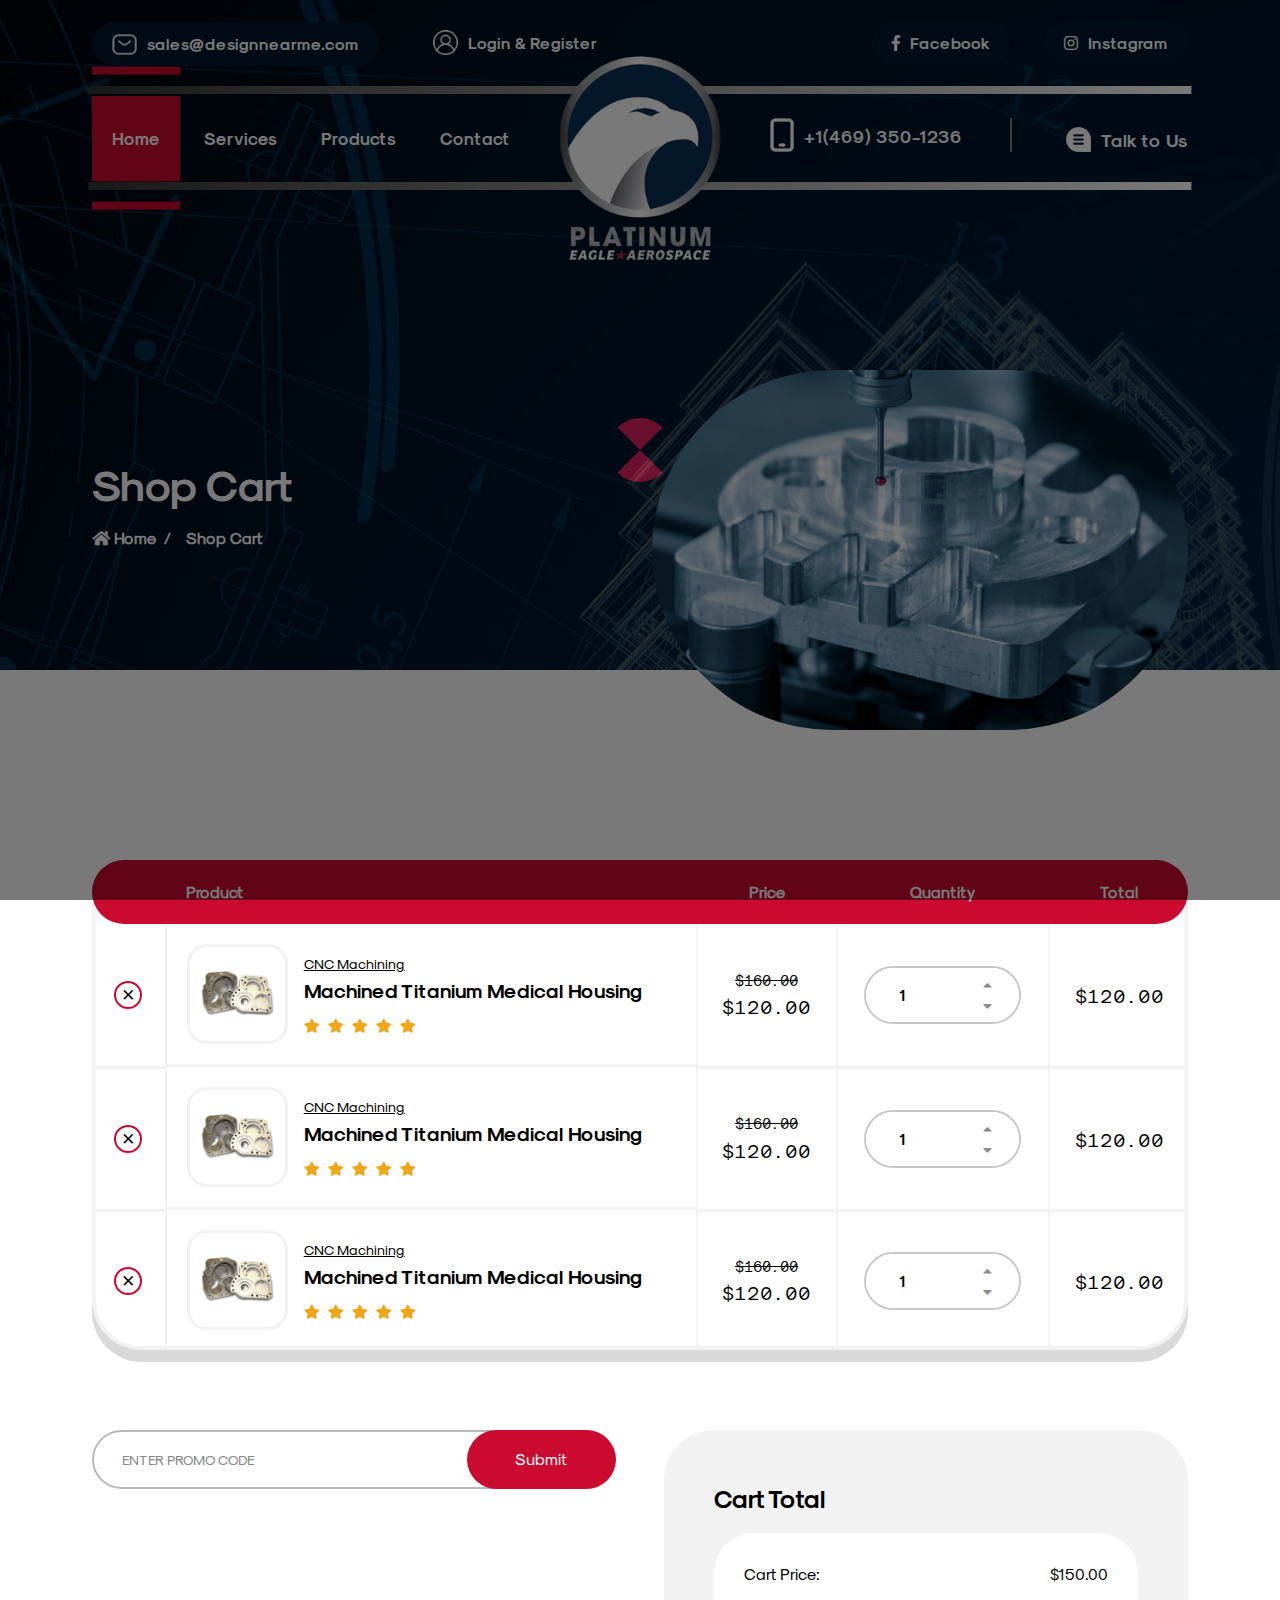
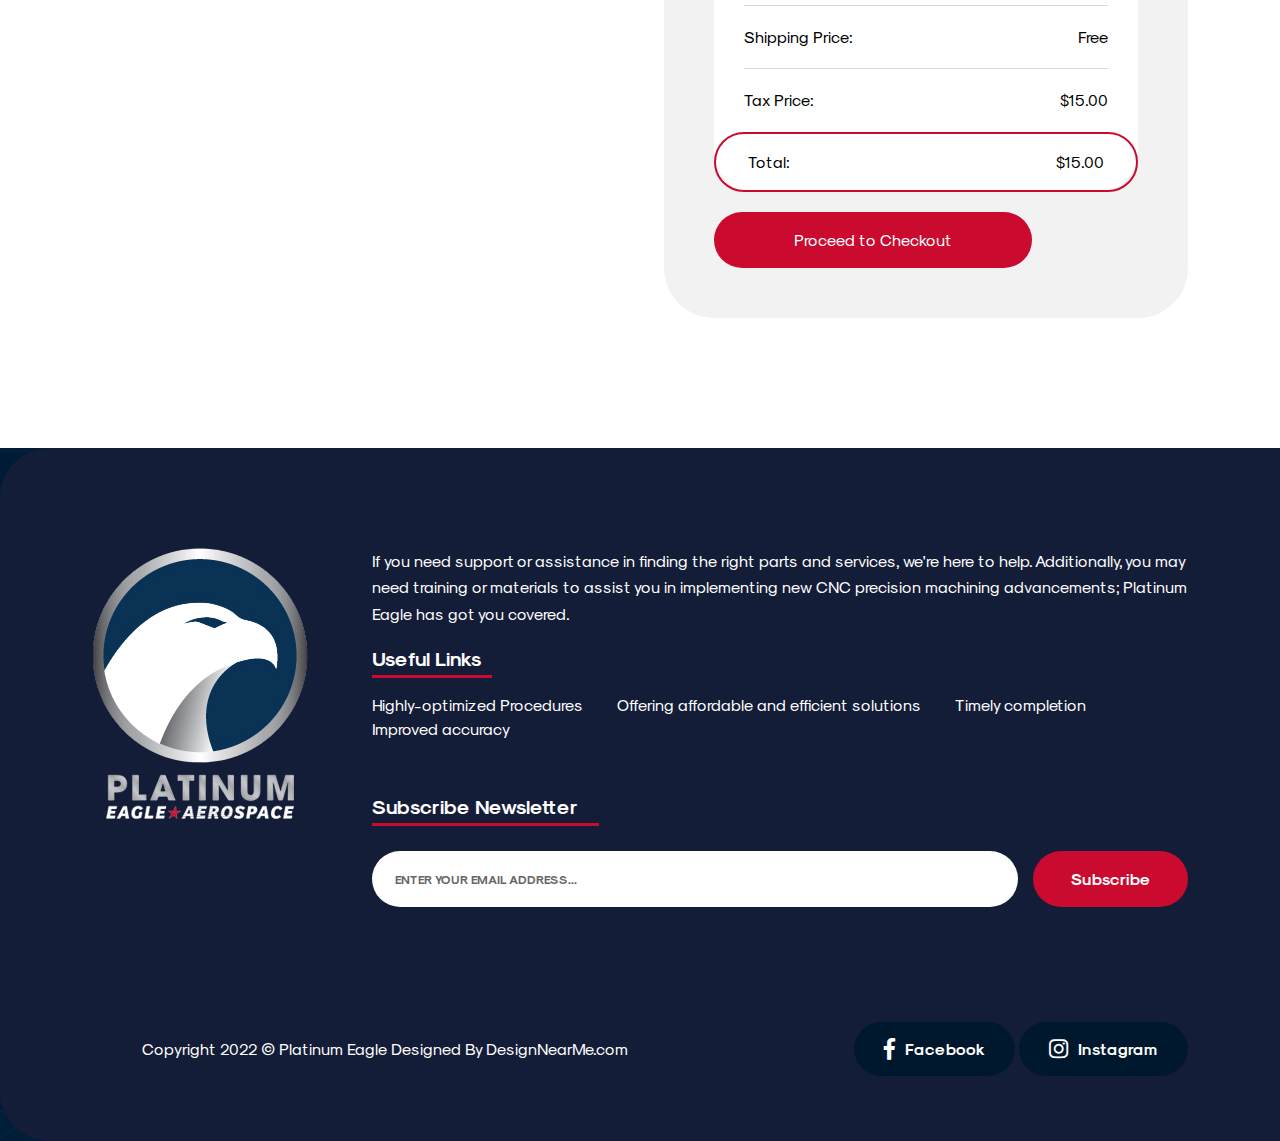
<file: cart.html>
<!DOCTYPE html>
<html lang="en">
<head>

	<meta charset="utf-8">
	<meta name="viewport" content="width=device-width, initial-scale=1">
	<link rel="shortcut icon" type="image/x-icon" href="assets/img/favicon.jpg">
	<!-- Title  -->
	<title>Shop Cart</title>
	
	<!-- ALL CSS FILE HERE -->
	<link rel="stylesheet" href="assets/css/bootstrap.min.css">
	<link rel="stylesheet" href="assets/css/slick.css">
	<link rel="stylesheet" href="assets/css/font-awesome.min.css">
	<link rel="stylesheet" href="assets/css/nice-select.css">
	<link rel="stylesheet" href="assets/css/magnific-popup.css">
	<link rel="stylesheet" href="assets/css/preloader.css">
	<link rel="stylesheet" href="assets/css/spacing.css">
	<link rel="stylesheet" href="assets/css/style.css">
	<link rel="stylesheet" href="assets/css/responsive.css">

</head>
<body>

	<!-- PRELOADER -->
    <div class="preloader">
        <div class="lds-hourglass"></div>
    </div>
	<!-- PRELOADER END -->
 
	<!-- HEADER  -->
	<header class="header-area">

		<div class="header-top d-none d-lg-block">
			<div class="container">
				<div class="row align-items-center">
					<div class="col-lg-7">
						<div class="login-info">
							<a href="mailto:sales@designnearme.com"><img src="assets/img/icons/mail.png" alt=""> sales@designnearme.com</a>
							<a href="#" class="login-transparent"><img src="assets/img/icons/login.png" alt=""> Login & Register</a>
						</div>
					</div>
					<div class="col-lg-5">
						<div class="login-info text-end">
							<a href="#"><i class="fab fa-facebook-f"></i> Facebook</a>
							<a href="#"><i class="fab fa-instagram"></i> Instagram</a>
						</div>
					</div>
				</div>
			</div>
		</div>

		<div class="main-header">
			<div class="container">
				<div class="row align-items-center">
					<div class="col-lg-5 d-none d-lg-block">
						<div class="mainmenu">
							<ul>
								<li><a class="active" href="#">Home</a></li>
								<li><a href="#">Services</a></li>
								<li><a href="#">Products</a></li>
								<li><a href="#">Contact</a></li>
							</ul>
						</div>
					</div>
					<div class="col-lg-2">
						<div class="site-logo text-start text-lg-center">
							<a href="index.html"><img src="assets/img/logo/logo.png" alt=""></a>
						</div>
						<div class="navbar-toggle nav-bars">
							<div class="bar1"></div>
							<div class="bar2"></div>
							<div class="bar3"></div>
						</div>

						<!-- Sitebar-menu -->
						<div class="sidebar-menu-wrapper">
							
							<div class="sidebar-menu">
								<ul>
									<li><a href="#">Home</a></li>
									<li><a href="#">Services</a></li>
									<li><a href="#">Products</a></li>
									<li><a href="#">Contact</a></li>
								</ul>
								<div class="fint-btn mt-30">
									<a href="#">Login & Register</a>
									<a href="#">Talk to Us</a>
								</div>
							</div>
							<div class="sidebar-address">
								<div class="sidebar-social-link">
									<a href="#"><i class="fab fa-facebook-f"></i></a>
									<a href="#"><i class="fab fa-instagram"></i></a>
								</div>
								<div class="sidebar-copyright">
									Copyright 2022 © Platinum Eagle <a href="#">Created by DesignNearMe.com</a>
								</div>
							</div>
						</div>

					</div>
					<div class="col-lg-5 d-none d-lg-block">
						<div class="header-btn text-end">
							<a href="tel:+1(469) 350-1236"><img src="assets/img/icons/phone.png" alt=""> +1(469) 350-1236</a>
							<a href="#"><img src="assets/img/icons/chat.png" alt=""> Talk to Us</a>
						</div>
					</div>
				</div>
			</div>
		</div>

	</header>
	<!-- HEADER end -->

	<main class="main">

		<!-- PAGE TITLE  -->
		<section class="page-title-area bg-attachment position-relative d-flex align-items-end mb-60 mb-xs-40" style="background-image: url('./assets/img/page-title/bg.jpg');">
			<div class="section-overlay"></div>
			<div class="container">
				<div class="row align-items-end">
					<div class="col-md-6 col-lg-5">
						<div class="section-content text-center text-md-start white-content mb-120 mb-md-60 mb-lg-60 mb-xs-30">
							<h2 class="mb-20 mb-xs-10">Shop Cart</h2>
							<div class="breadcrumb-wrapp d-flex align-items-center justify-content-center justify-content-md-start content-white fz-20 font-bold">
								<a href="#"><i class="fas fa-home"></i> Home</a>
								<a href="#">Shop Cart</a>
							</div>
						</div>
					</div>
					<div class="col-md-6 col-lg-6 offset-lg-1">
						<div class="page-title-img">
							<img src="./assets/img/page-title/img.jpg" alt="">
						</div>
					</div>
				</div>
			</div>
		</section>
		<!-- PAGE TITLE end -->

		<!-- SINGLE SHOP AREA  -->
		<section class="shop-cart-area pt-130 pb-130 pt-md-80 pb-md-80 pt-xs-60 pb-xs-60">
			<div class="container">
				<div class="cart-table position-relative">
					<table>
						<thead class="position-relative">
							<tr>
								<th></th>
								<th>Product</th>
								<th>Price</th>
								<th>Quantity</th>
								<th>Total</th>
							</tr>
						</thead>
						<tbody>
							
							<!-- single item  -->
							<tr>
								<td class="cart-close">
									<a href="#"><i class="far fa-times"></i></a>
								</td>
								<td class="cart-product d-flex align-items-center gap-3">
									<div class="cart-img">
										<img src="./assets/img/shop-page/shop-1.png">
									</div>
									<div class="cart-info">
										<p class="fz-14 color-black mb-0">CNC Machining</p>
										<h5 class="mb-10 mb-xs-0"><a href="./single-shop.html">Machined Titanium Medical Housing</a></h5>
										<ul class="star-rating d-flex gap-2">
											<li class="active"><i class="far fa-star"></i></li>
											<li class="active"><i class="far fa-star"></i></li>
											<li class="active"><i class="far fa-star"></i></li>
											<li class="active"><i class="far fa-star"></i></li>
											<li class="active"><i class="far fa-star"></i></li>
										</ul>
									</div>
								</td>
								<td class="cart-price"><del>$160.00</del> $120.00</td>								
								<td>
									<div class="qty d-inline-flex">
										<input type="number" value="1" min="0" max="100">
										<span class="input-group-text flex-column justify-content-center">
											<span class="spin-up">
												<i class="fas fa-caret-up"></i>
											</span>
											<span class="spin-down">
												<i class="fas fa-caret-down"></i>
											</span>
										</span>
									</div>
								</td>
								<td class="cart-price">$120.00</td>
							</tr>
							<!-- single item  -->
							<tr>
								<td class="cart-close">
									<a href="#"><i class="far fa-times"></i></a>
								</td>
								<td class="cart-product d-flex align-items-center gap-3">
									<div class="cart-img">
										<img src="./assets/img/shop-page/shop-1.png">
									</div>
									<div class="cart-info">
										<p class="fz-14 color-black mb-0">CNC Machining</p>
										<h5 class="mb-10 mb-xs-0"><a href="./single-shop.html">Machined Titanium Medical Housing</a></h5>
										<ul class="star-rating d-flex gap-2">
											<li class="active"><i class="far fa-star"></i></li>
											<li class="active"><i class="far fa-star"></i></li>
											<li class="active"><i class="far fa-star"></i></li>
											<li class="active"><i class="far fa-star"></i></li>
											<li class="active"><i class="far fa-star"></i></li>
										</ul>
									</div>
								</td>
								<td class="cart-price"><del>$160.00</del> $120.00</td>								
								<td>
									<div class="qty d-inline-flex">
										<input type="number" value="1" min="0" max="100">
										<span class="input-group-text flex-column justify-content-center">
											<span class="spin-up">
												<i class="fas fa-caret-up"></i>
											</span>
											<span class="spin-down">
												<i class="fas fa-caret-down"></i>
											</span>
										</span>
									</div>
								</td>
								<td class="cart-price">$120.00</td>
							</tr>
							<!-- single item  -->
							<tr>
								<td class="cart-close">
									<a href="#"><i class="far fa-times"></i></a>
								</td>
								<td class="cart-product d-flex align-items-center gap-3">
									<div class="cart-img">
										<img src="./assets/img/shop-page/shop-1.png">
									</div>
									<div class="cart-info">
										<p class="fz-14 color-black mb-0">CNC Machining</p>
										<h5 class="mb-10 mb-xs-0"><a href="./single-shop.html">Machined Titanium Medical Housing</a></h5>
										<ul class="star-rating d-flex gap-2">
											<li class="active"><i class="far fa-star"></i></li>
											<li class="active"><i class="far fa-star"></i></li>
											<li class="active"><i class="far fa-star"></i></li>
											<li class="active"><i class="far fa-star"></i></li>
											<li class="active"><i class="far fa-star"></i></li>
										</ul>
									</div>
								</td>
								<td class="cart-price"><del>$160.00</del> $120.00</td>								
								<td>
									<div class="qty d-inline-flex">
										<input type="number" value="1" min="0" max="100">
										<span class="input-group-text flex-column justify-content-center">
											<span class="spin-up">
												<i class="fas fa-caret-up"></i>
											</span>
											<span class="spin-down">
												<i class="fas fa-caret-down"></i>
											</span>
										</span>
									</div>
								</td>
								<td class="cart-price">$120.00</td>
							</tr>

						</tbody>
					</table>
				</div>

				<div class="row mt-80 gx-5">
					<div class="col-md-6">
						<div class="promo-wrap mb-xs-30">
							<div class="input-item d-flex">
								<input type="text" placeholder="Enter Promo Code">
								<button type="submit" class="cart-btn position-relative">Submit</button>
							</div>
						</div>
					</div>
					<div class="col-md-6">
						<div class="cart-total-wrap">
							<h4>Cart Total</h4>
							<ul>
								<li>Cart Price: <span>$150.00</span></li>
								<li>Shipping Price: <span>Free</span></li>
								<li>Tax Price: <span>$15.00</span></li>
								<li>Total: <span>$15.00</span></li>
							</ul>
							<a href="./checkout.html" class="cart-btn mt-20">Proceed to Checkout</a>
						</div>
					</div>
				</div>
			</div>
		</section>
		<!-- SINGLE SHOP AREA end -->

	</main>

	<!-- FOOTER  -->
	<footer class="footer bg-attachment p-relative pb-50" style="background-image: url('assets/img/footer/bg.jpg');">
		<div class="container">
			<div class="row pt-100 pb-100 pt-xs-60 pb-xs-60 pt-md-60 pb-md-60">
				<div class="col-md-3">
					<div class="footer-logo mb-xs-30 text-center text-md-start">
						<a href="index.html"><img src="assets/img/logo/logo.png" alt=""></a>
					</div>
				</div>
				<div class="col-md-9">
					<div class="footer-content text-center text-md-start">
						<p>If you need support or assistance in finding the right parts and services, we're here to help. Additionally, you may need training or materials to assist you in implementing new CNC precision machining advancements; Platinum Eagle has got you covered.</p>

						<h4 class="mb-20">Useful Links</h4>
						<ul class="mb-50 mb-xs-30 mb-md-30">
							<li><a href="#">Highly-optimized Procedures</a></li>
							<li><a href="#">Offering affordable and efficient solutions</a></li>
							<li><a href="#">Timely completion</a></li>
							<li><a href="#">Improved accuracy</a></li>
						</ul>

						<h4 class="mb-30">Subscribe Newsletter</h4>
						<div class="footer-newsletter">
							<input type="email" placeholder="Enter Your Email Address...">
							<button type="submit">Subscribe</button>
						</div>

					</div>
				</div>
			</div>

			<div class="row">
				<div class="col-md-12">
					<div class="footer-copyright p-relative d-flex align-items-center justify-content-between text-center text-md-start">
						<div class="copyright">Copyright 2022 © Platinum Eagle Designed By <a href="#">DesignNearMe.com</a></div>
						<div class="social-links">
							<a href="#"><i class="fab fa-facebook-f"></i> Facebook</a>
							<a href="#"><i class="fab fa-instagram"></i> Instagram</a>
						</div>
					</div>
				</div>
			</div>
		</div>
	</footer>
	<!-- FOOTER end -->


	<!-- ALL JQUERY FILE HERE -->
	<script src="assets/js/jquery-1.12.4.min.js"></script>
	<script src="assets/js/popper.min.js"></script>
	<script src="assets/js/bootstrap.min.js"></script>
	<script src="assets/js/slick.min.js"></script>
	<script src="assets/js/magnific-popup.min.js"></script>
	<script src="assets/js/nice-select.min.js"></script>
	<script src="assets/js/skrollr.min.js"></script>
	<script src="assets/js/main.js"></script>

</body>
</html>
</file>
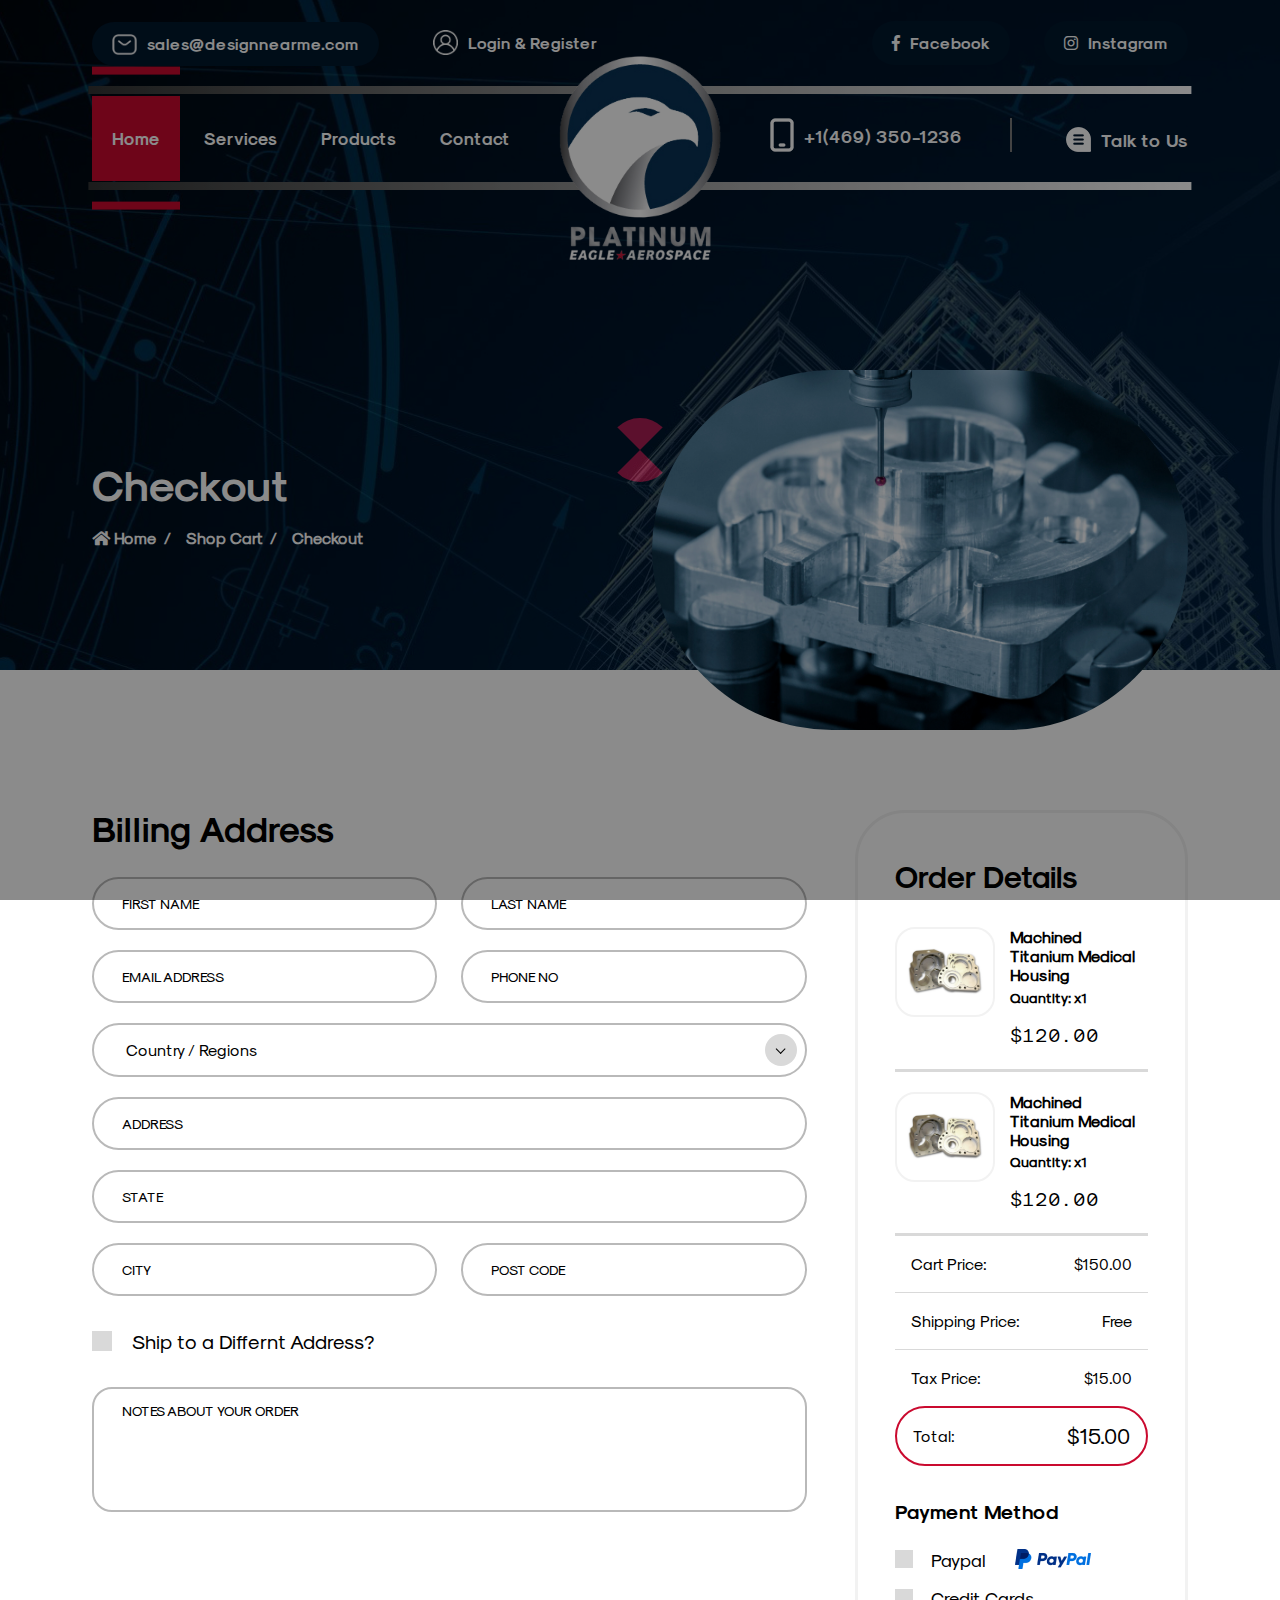
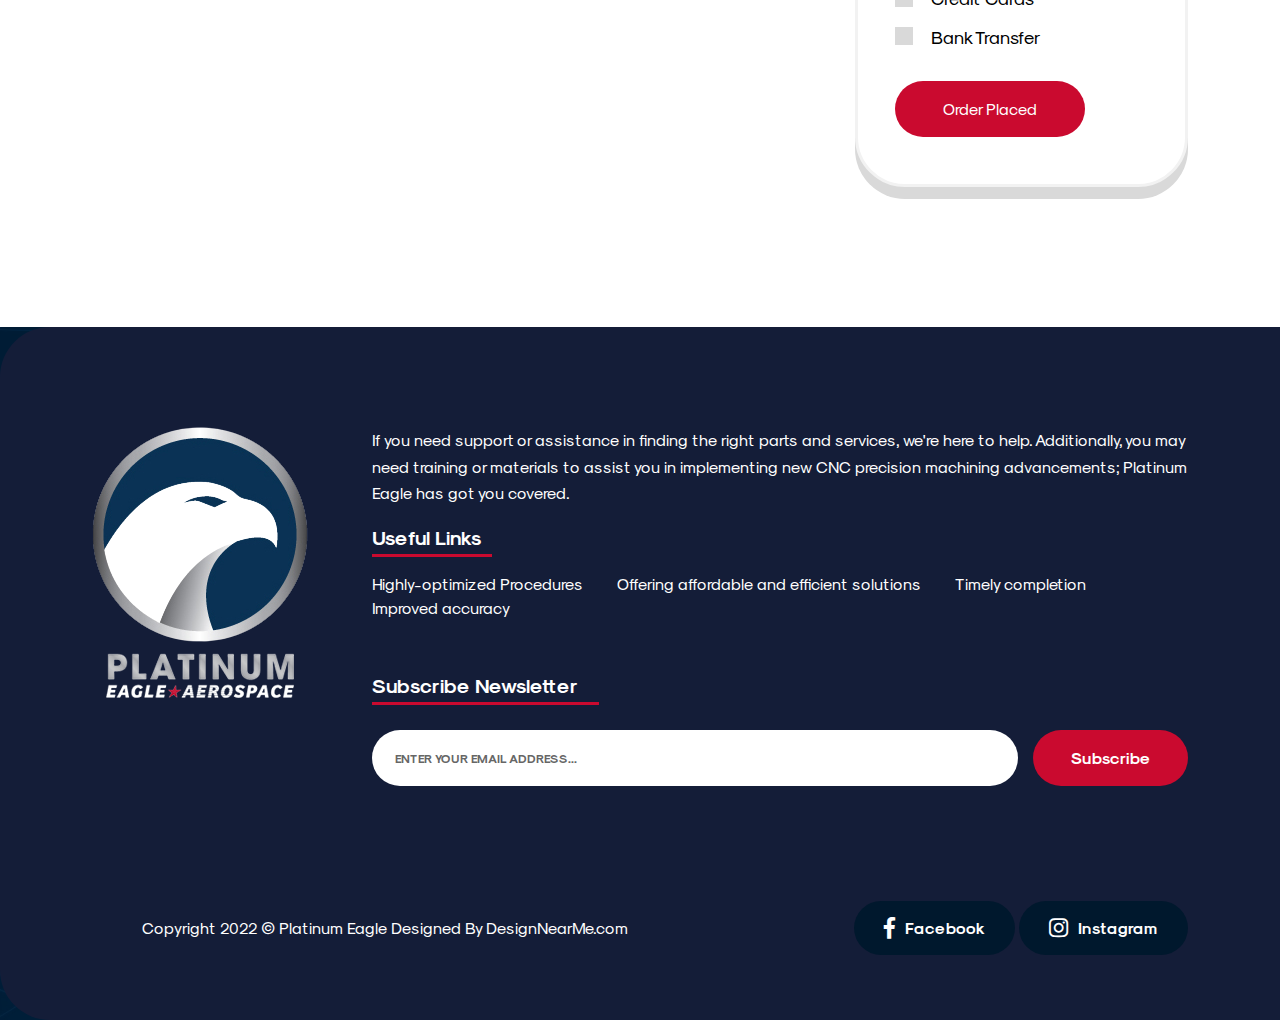
<file: checkout.html>
<!DOCTYPE html>
<html lang="en">
<head>

	<meta charset="utf-8">
	<meta name="viewport" content="width=device-width, initial-scale=1">
	<link rel="shortcut icon" type="image/x-icon" href="assets/img/favicon.jpg">
	<!-- Title  -->
	<title>Checkout</title>
	
	<!-- ALL CSS FILE HERE -->
	<link rel="stylesheet" href="assets/css/bootstrap.min.css">
	<link rel="stylesheet" href="assets/css/slick.css">
	<link rel="stylesheet" href="assets/css/font-awesome.min.css">
	<link rel="stylesheet" href="assets/css/nice-select.css">
	<link rel="stylesheet" href="assets/css/magnific-popup.css">
	<link rel="stylesheet" href="assets/css/preloader.css">
	<link rel="stylesheet" href="assets/css/spacing.css">
	<link rel="stylesheet" href="assets/css/style.css">
	<link rel="stylesheet" href="assets/css/responsive.css">

</head>
<body>

	<!-- PRELOADER -->
    <div class="preloader">
        <div class="lds-hourglass"></div>
    </div>
	<!-- PRELOADER END -->
 
	<!-- HEADER  -->
	<header class="header-area">

		<div class="header-top d-none d-lg-block">
			<div class="container">
				<div class="row align-items-center">
					<div class="col-lg-7">
						<div class="login-info">
							<a href="mailto:sales@designnearme.com"><img src="assets/img/icons/mail.png" alt=""> sales@designnearme.com</a>
							<a href="#" class="login-transparent"><img src="assets/img/icons/login.png" alt=""> Login & Register</a>
						</div>
					</div>
					<div class="col-lg-5">
						<div class="login-info text-end">
							<a href="#"><i class="fab fa-facebook-f"></i> Facebook</a>
							<a href="#"><i class="fab fa-instagram"></i> Instagram</a>
						</div>
					</div>
				</div>
			</div>
		</div>

		<div class="main-header">
			<div class="container">
				<div class="row align-items-center">
					<div class="col-lg-5 d-none d-lg-block">
						<div class="mainmenu">
							<ul>
								<li><a class="active" href="#">Home</a></li>
								<li><a href="#">Services</a></li>
								<li><a href="#">Products</a></li>
								<li><a href="#">Contact</a></li>
							</ul>
						</div>
					</div>
					<div class="col-lg-2">
						<div class="site-logo text-start text-lg-center">
							<a href="index.html"><img src="assets/img/logo/logo.png" alt=""></a>
						</div>
						<div class="navbar-toggle nav-bars">
							<div class="bar1"></div>
							<div class="bar2"></div>
							<div class="bar3"></div>
						</div>

						<!-- Sitebar-menu -->
						<div class="sidebar-menu-wrapper">
							
							<div class="sidebar-menu">
								<ul>
									<li><a href="#">Home</a></li>
									<li><a href="#">Services</a></li>
									<li><a href="#">Products</a></li>
									<li><a href="#">Contact</a></li>
								</ul>
								<div class="fint-btn mt-30">
									<a href="#">Login & Register</a>
									<a href="#">Talk to Us</a>
								</div>
							</div>
							<div class="sidebar-address">
								<div class="sidebar-social-link">
									<a href="#"><i class="fab fa-facebook-f"></i></a>
									<a href="#"><i class="fab fa-instagram"></i></a>
								</div>
								<div class="sidebar-copyright">
									Copyright 2022 © Platinum Eagle <a href="#">Created by DesignNearMe.com</a>
								</div>
							</div>
						</div>

					</div>
					<div class="col-lg-5 d-none d-lg-block">
						<div class="header-btn text-end">
							<a href="tel:+1(469) 350-1236"><img src="assets/img/icons/phone.png" alt=""> +1(469) 350-1236</a>
							<a href="#"><img src="assets/img/icons/chat.png" alt=""> Talk to Us</a>
						</div>
					</div>
				</div>
			</div>
		</div>

	</header>
	<!-- HEADER end -->

	<main class="main">

		<!-- PAGE TITLE  -->
		<section class="page-title-area bg-attachment position-relative d-flex align-items-end mb-60 mb-xs-40" style="background-image: url('./assets/img/page-title/bg.jpg');">
			<div class="section-overlay"></div>
			<div class="container">
				<div class="row align-items-end">
					<div class="col-md-6 col-lg-5">
						<div class="section-content text-center text-md-start white-content mb-120 mb-md-60 mb-lg-60 mb-xs-30">
							<h2 class="mb-20 mb-xs-10">Checkout</h2>
							<div class="breadcrumb-wrapp d-flex align-items-center justify-content-center justify-content-md-start content-white fz-20 font-bold">
								<a href="#"><i class="fas fa-home"></i> Home</a>
								<a href="#">Shop Cart</a>
								<a href="#">Checkout</a>
							</div>
						</div>
					</div>
					<div class="col-md-6 col-lg-6 offset-lg-1">
						<div class="page-title-img">
							<img src="./assets/img/page-title/img.jpg" alt="">
						</div>
					</div>
				</div>
			</div>
		</section>
		<!-- PAGE TITLE end -->

		<!-- SINGLE SHOP AREA  -->
		<section class="checkout-area pt-80 pt-xs-60 pb-140 pb-xs-80">
			<div class="container">
				<div class="row gx-5">
					<div class="col-xl-8 col-lg-7">
						<div class="checkout-form">
							<h2 class="fz-40 mb-30 mb-xs-20">Billing Address</h2>
							<div class="row">
								<div class="col-md-6">
									<div class="input-item">
										<input type="text" placeholder="First Name">
									</div>
								</div>
								<div class="col-md-6">
									<div class="input-item mt-xs-20">
										<input type="text" placeholder="Last Name">
									</div>
								</div>
								<div class="col-md-6">
									<div class="input-item mt-20">
										<input type="text" placeholder="Email Address">
									</div>
								</div>
								<div class="col-md-6">
									<div class="input-item mt-20">
										<input type="text" placeholder="Phone No">
									</div>
								</div>
							</div>
							<div class="input-item mt-20 mb-20">
								<select name="" id="">
									<option value="">Country / Regions</option>
									<option value="">Country 1</option>
									<option value="">Country 2</option>
									<option value="">Country 3</option>
									<option value="">Country 4</option>
								</select>
							</div>
							<div class="input-item mt-20">
								<input type="text" placeholder="Address">
							</div>
							<div class="input-item mt-20">
								<input type="text" placeholder="State">
							</div>

							<div class="row mt-20">
								<div class="col-md-6">
									<div class="input-item">
										<input type="text" placeholder="City">
									</div>
								</div>
								<div class="col-md-6">
									<div class="input-item mt-xs-20">
										<input type="text" placeholder="Post Code">
									</div>
								</div>
							</div>
							<div class="input-check mt-30">
								<input type="checkbox" class="d-none" id="cm_1">
								<label for="cm_1"><span></span> Ship to a Differnt Address?</label>
							</div>
							<div class="input-item mt-30">
								<textarea name="" id="" cols="30" rows="10" placeholder="Notes about your order"></textarea>
							</div>
						</div>
					</div>
					<div class="col-xl-4 col-lg-5">
						<div class="checkout-total-wrap border-shape position-relative mt-md-50 mt-xs-50">
							<h3>Order Details</h3>
							<div class="order-details d-flex">
								<div class="order-img">
									<img src="./assets/img/shop-page/shop-1.png">
								</div>
								<div class="order-info flex-1">
									<p><a href="./single-shop.html">Machined Titanium Medical Housing</a></p>
									<span>Quantity:  x1</span>
									<h5>$120.00</h5>
								</div>
							</div>
							<div class="order-details d-flex">
								<div class="order-img">
									<img src="./assets/img/shop-page/shop-1.png">
								</div>
								<div class="order-info flex-1">
									<p><a href="./single-shop.html">Machined Titanium Medical Housing</a></p>
									<span>Quantity:  x1</span>
									<h5>$120.00</h5>
								</div>
							</div>

							<!-- Total Cart  -->
							<div class="total-price-bx">
								<ul>
									<li>Cart Price: <span>$150.00</span></li>
									<li>Shipping Price: <span>Free</span></li>
									<li>Tax Price: <span>$15.00</span></li>
									<li>Total: <span>$15.00</span></li>
								</ul>
							</div>

							<div class="payment-method mt-30">
								<h5 class="mb-20">Payment Method</h5>

								<div class="input-check">
									<input type="radio" class="d-none" name="method" id="cm_paypal">
									<label for="cm_paypal"><span></span> Paypal <img src="./assets/img/checkout/PayPal.png"></label>
								</div>

								<div class="input-check mt-10">
									<input type="radio" class="d-none" name="method" id="cm_cards">
									<label for="cm_cards"><span></span> Credit Cards</label>
								</div>
								<div class="input-check mt-10">
									<input type="radio" class="d-none" name="method" id="cm_bank">
									<label for="cm_bank"><span></span> Bank Transfer</label>
								</div>

							</div>
							<a href="./thank-you.html" class="cart-btn mt-30 mt-xs-20">Order Placed</a>
						</div>
					</div>
				</div>
			</div>
		</section>
		<!-- SINGLE SHOP AREA end -->

	</main>

	<!-- FOOTER  -->
	<footer class="footer bg-attachment p-relative pb-50" style="background-image: url('assets/img/footer/bg.jpg');">
		<div class="container">
			<div class="row pt-100 pb-100 pt-xs-60 pb-xs-60 pt-md-60 pb-md-60">
				<div class="col-md-3">
					<div class="footer-logo mb-xs-30 text-center text-md-start">
						<a href="index.html"><img src="assets/img/logo/logo.png" alt=""></a>
					</div>
				</div>
				<div class="col-md-9">
					<div class="footer-content text-center text-md-start">
						<p>If you need support or assistance in finding the right parts and services, we're here to help. Additionally, you may need training or materials to assist you in implementing new CNC precision machining advancements; Platinum Eagle has got you covered.</p>

						<h4 class="mb-20">Useful Links</h4>
						<ul class="mb-50 mb-xs-30 mb-md-30">
							<li><a href="#">Highly-optimized Procedures</a></li>
							<li><a href="#">Offering affordable and efficient solutions</a></li>
							<li><a href="#">Timely completion</a></li>
							<li><a href="#">Improved accuracy</a></li>
						</ul>

						<h4 class="mb-30">Subscribe Newsletter</h4>
						<div class="footer-newsletter">
							<input type="email" placeholder="Enter Your Email Address...">
							<button type="submit">Subscribe</button>
						</div>

					</div>
				</div>
			</div>

			<div class="row">
				<div class="col-md-12">
					<div class="footer-copyright p-relative d-flex align-items-center justify-content-between text-center text-md-start">
						<div class="copyright">Copyright 2022 © Platinum Eagle Designed By <a href="#">DesignNearMe.com</a></div>
						<div class="social-links">
							<a href="#"><i class="fab fa-facebook-f"></i> Facebook</a>
							<a href="#"><i class="fab fa-instagram"></i> Instagram</a>
						</div>
					</div>
				</div>
			</div>
		</div>
	</footer>
	<!-- FOOTER end -->


	<!-- ALL JQUERY FILE HERE -->
	<script src="assets/js/jquery-1.12.4.min.js"></script>
	<script src="assets/js/popper.min.js"></script>
	<script src="assets/js/bootstrap.min.js"></script>
	<script src="assets/js/slick.min.js"></script>
	<script src="assets/js/magnific-popup.min.js"></script>
	<script src="assets/js/nice-select.min.js"></script>
	<script src="assets/js/skrollr.min.js"></script>
	<script src="assets/js/main.js"></script>

</body>
</html>
</file>
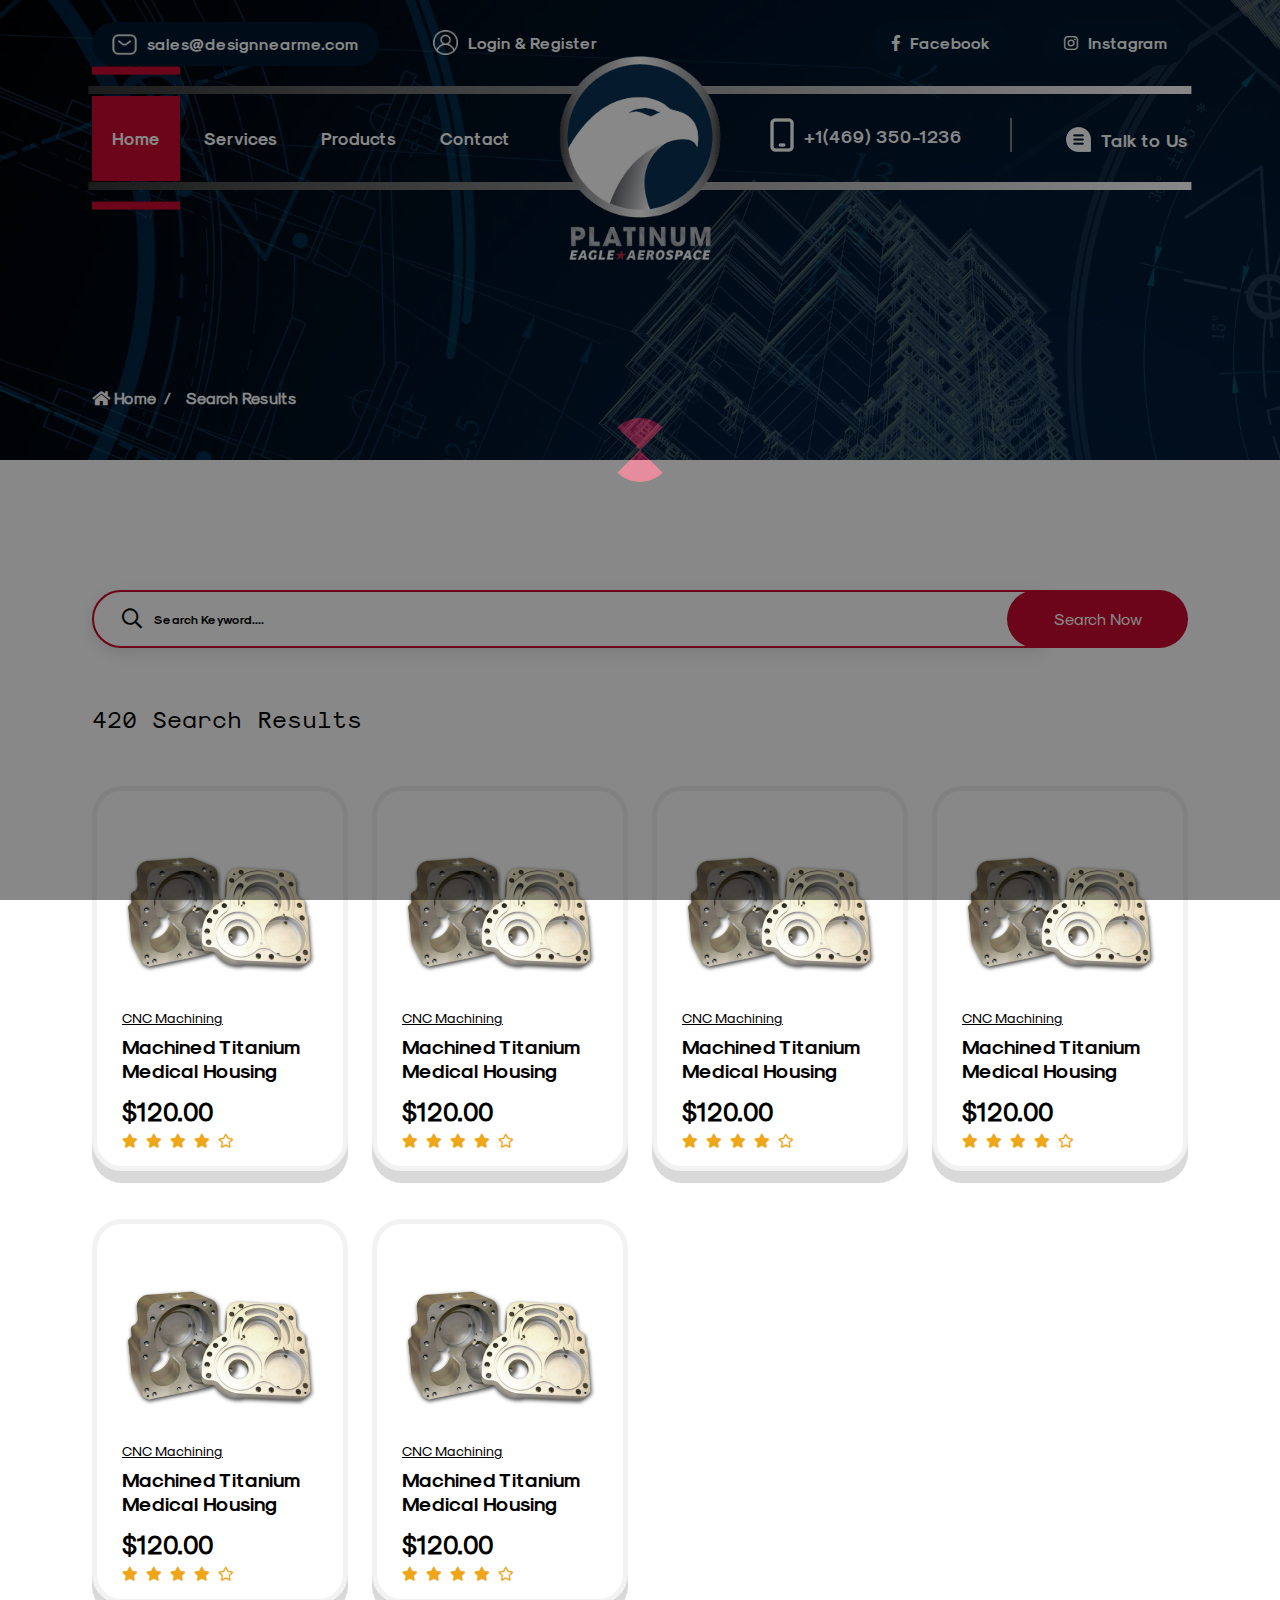
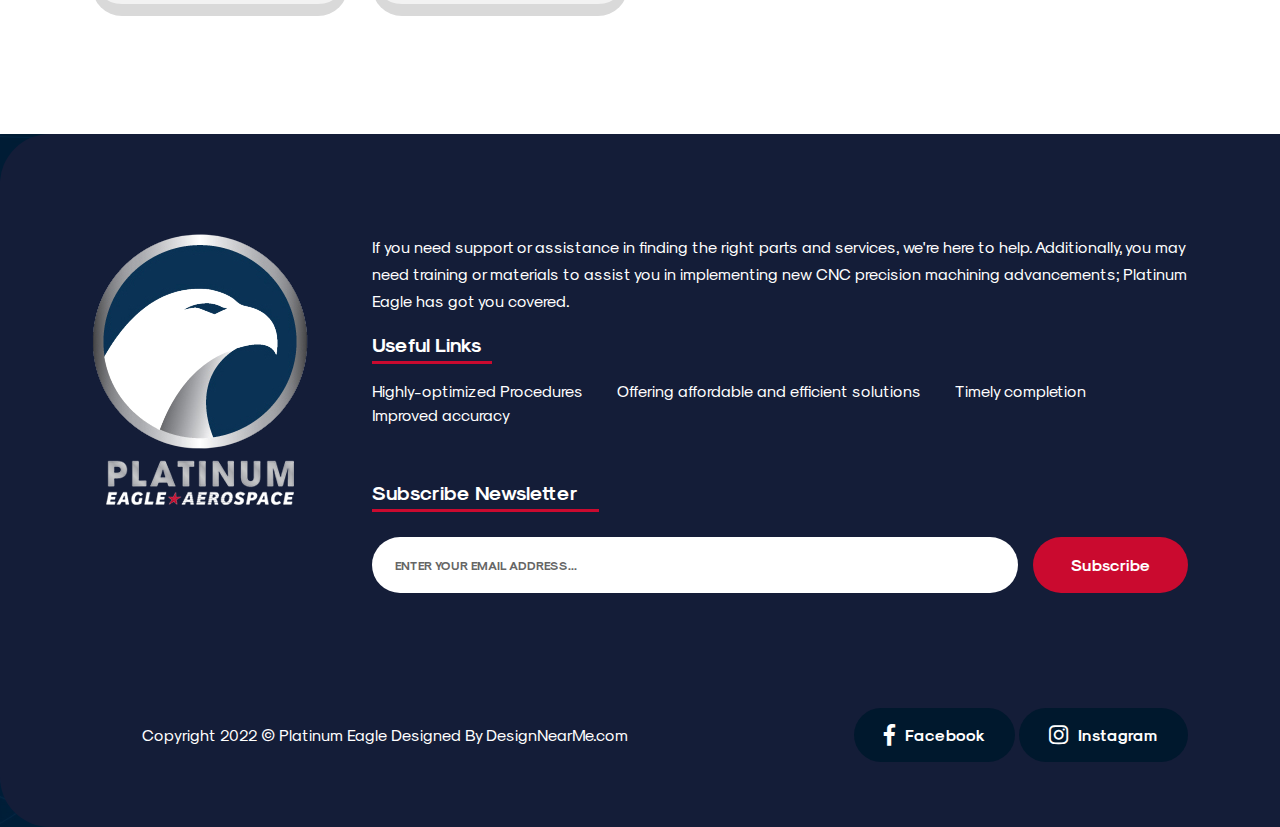
<file: search-result.html>
<!DOCTYPE html>
<html lang="en">
<head>

	<meta charset="utf-8">
	<meta name="viewport" content="width=device-width, initial-scale=1">
	<link rel="shortcut icon" type="image/x-icon" href="assets/img/favicon.jpg">
	<!-- Title  -->
	<title>Search Result</title>
	
	<!-- ALL CSS FILE HERE -->
	<link rel="stylesheet" href="assets/css/bootstrap.min.css">
	<link rel="stylesheet" href="assets/css/slick.css">
	<link rel="stylesheet" href="assets/css/font-awesome.min.css">
	<link rel="stylesheet" href="assets/css/nice-select.css">
	<link rel="stylesheet" href="assets/css/magnific-popup.css">
	<link rel="stylesheet" href="assets/css/preloader.css">
	<link rel="stylesheet" href="assets/css/spacing.css">
	<link rel="stylesheet" href="assets/css/style.css">
	<link rel="stylesheet" href="assets/css/responsive.css">

</head>
<body>

	<!-- PRELOADER -->
    <div class="preloader">
        <div class="lds-hourglass"></div>
    </div>
	<!-- PRELOADER END -->
 
	<!-- HEADER  -->
	<header class="header-area">

		<div class="header-top d-none d-lg-block">
			<div class="container">
				<div class="row align-items-center">
					<div class="col-lg-7">
						<div class="login-info">
							<a href="mailto:sales@designnearme.com"><img src="assets/img/icons/mail.png" alt=""> sales@designnearme.com</a>
							<a href="#" class="login-transparent"><img src="assets/img/icons/login.png" alt=""> Login & Register</a>
						</div>
					</div>
					<div class="col-lg-5">
						<div class="login-info text-end">
							<a href="#"><i class="fab fa-facebook-f"></i> Facebook</a>
							<a href="#"><i class="fab fa-instagram"></i> Instagram</a>
						</div>
					</div>
				</div>
			</div>
		</div>

		<div class="main-header">
			<div class="container">
				<div class="row align-items-center">
					<div class="col-lg-5 d-none d-lg-block">
						<div class="mainmenu">
							<ul>
								<li><a class="active" href="#">Home</a></li>
								<li><a href="#">Services</a></li>
								<li><a href="#">Products</a></li>
								<li><a href="#">Contact</a></li>
							</ul>
						</div>
					</div>
					<div class="col-lg-2">
						<div class="site-logo text-start text-lg-center">
							<a href="index.html"><img src="assets/img/logo/logo.png" alt=""></a>
						</div>
						<div class="navbar-toggle nav-bars">
							<div class="bar1"></div>
							<div class="bar2"></div>
							<div class="bar3"></div>
						</div>

						<!-- Sitebar-menu -->
						<div class="sidebar-menu-wrapper">
							
							<div class="sidebar-menu">
								<ul>
									<li><a href="#">Home</a></li>
									<li><a href="#">Services</a></li>
									<li><a href="#">Products</a></li>
									<li><a href="#">Contact</a></li>
								</ul>
								<div class="fint-btn mt-30">
									<a href="#">Login & Register</a>
									<a href="#">Talk to Us</a>
								</div>
							</div>
							<div class="sidebar-address">
								<div class="sidebar-social-link">
									<a href="#"><i class="fab fa-facebook-f"></i></a>
									<a href="#"><i class="fab fa-instagram"></i></a>
								</div>
								<div class="sidebar-copyright">
									Copyright 2022 © Platinum Eagle <a href="#">Created by DesignNearMe.com</a>
								</div>
							</div>
						</div>

					</div>
					<div class="col-lg-5 d-none d-lg-block">
						<div class="header-btn text-end">
							<a href="tel:+1(469) 350-1236"><img src="assets/img/icons/phone.png" alt=""> +1(469) 350-1236</a>
							<a href="#"><img src="assets/img/icons/chat.png" alt=""> Talk to Us</a>
						</div>
					</div>
				</div>
			</div>
		</div>

	</header>
	<!-- HEADER end -->

	<main class="main">

		<!-- PAGE TITLE  -->
		<section class="page-title-area page-title-2 bg-attachment position-relative d-flex align-items-end" style="background-image: url('./assets/img/page-title/bg.jpg');">
			<div class="section-overlay"></div>
			<div class="container">
				<div class="row align-items-center">
					<div class="col-md-12">
						<div class="section-content white-content mb-50 mb-md-30 mb-xs-30">
							<div class="breadcrumb-wrapp d-flex align-items-center content-white fz-20 font-bold">
								<a href="#"><i class="fas fa-home"></i> Home</a>
								<a href="#">Search Results</a>
							</div>
						</div>
					</div>
				</div>
			</div>
		</section>
		<!-- PAGE TITLE end -->

		<!-- SEARCH-RESULT-AREA  -->
		<section class="search-result-area pt-130 pb-130 pt-md-80 pb-md-80 pt-xs-60 pb-xs-60">
			<div class="container">
				<div class="row">
					<div class="col-md-12">
						<div class="search-result-input position-relative d-flex">
							<i class="far fa-search el-absolute center-left"></i>
							<input type="text" placeholder="Search Keyword....">
							<button type="submit" class="cart-btn position-relative">Search Now</button>
						</div>
						<div class="search-resutl-title mt-50 mt-xs-30">
							<p class="mb-0">420 Search Results</p>
						</div>
					</div>
				</div>
				<div class="row shop-wrap gx-2 gx-md-4 gy-4 gy-md-5 mt-0">
					
					<!-- single item  -->
					<div class="col-6 col-md-4 col-xl-3">
						<div class="product-item position-relative">
							<div class="product-img">
								<a href="./single-shop.htm"><img src="./assets/img/shop-page/shop-1.png" alt=""></a>
							</div>
							<div class="product-info">
								<p class="fz-14 color-black">CNC Machining</p>
								<h5><a href="./single-shop.html">Machined Titanium Medical Housing</a></h5>
								<h3 class="font-regular">$120.00</h3>
								<ul class="star-rating d-flex gap-2">
									<li class="active"><i class="far fa-star"></i></li>
									<li class="active"><i class="far fa-star"></i></li>
									<li class="active"><i class="far fa-star"></i></li>
									<li class="active"><i class="far fa-star"></i></li>
									<li><i class="far fa-star"></i></li>
								</ul>
							</div>
						</div>
					</div>
					<!-- single item  -->
					<div class="col-6 col-md-4 col-xl-3">
						<div class="product-item position-relative">
							<div class="product-img">
								<a href="./single-shop.htm"><img src="./assets/img/shop-page/shop-1.png" alt=""></a>
							</div>
							<div class="product-info">
								<p class="fz-14 color-black">CNC Machining</p>
								<h5><a href="./single-shop.html">Machined Titanium Medical Housing</a></h5>
								<h3 class="font-regular">$120.00</h3>
								<ul class="star-rating d-flex gap-2">
									<li class="active"><i class="far fa-star"></i></li>
									<li class="active"><i class="far fa-star"></i></li>
									<li class="active"><i class="far fa-star"></i></li>
									<li class="active"><i class="far fa-star"></i></li>
									<li><i class="far fa-star"></i></li>
								</ul>
							</div>
						</div>
					</div>
					<!-- single item  -->
					<div class="col-6 col-md-4 col-xl-3">
						<div class="product-item position-relative">
							<div class="product-img">
								<a href="./single-shop.htm"><img src="./assets/img/shop-page/shop-1.png" alt=""></a>
							</div>
							<div class="product-info">
								<p class="fz-14 color-black">CNC Machining</p>
								<h5><a href="./single-shop.html">Machined Titanium Medical Housing</a></h5>
								<h3 class="font-regular">$120.00</h3>
								<ul class="star-rating d-flex gap-2">
									<li class="active"><i class="far fa-star"></i></li>
									<li class="active"><i class="far fa-star"></i></li>
									<li class="active"><i class="far fa-star"></i></li>
									<li class="active"><i class="far fa-star"></i></li>
									<li><i class="far fa-star"></i></li>
								</ul>
							</div>
						</div>
					</div>
					<!-- single item  -->
					<div class="col-6 col-md-4 col-xl-3">
						<div class="product-item position-relative">
							<div class="product-img">
								<a href="./single-shop.htm"><img src="./assets/img/shop-page/shop-1.png" alt=""></a>
							</div>
							<div class="product-info">
								<p class="fz-14 color-black">CNC Machining</p>
								<h5><a href="./single-shop.html">Machined Titanium Medical Housing</a></h5>
								<h3 class="font-regular">$120.00</h3>
								<ul class="star-rating d-flex gap-2">
									<li class="active"><i class="far fa-star"></i></li>
									<li class="active"><i class="far fa-star"></i></li>
									<li class="active"><i class="far fa-star"></i></li>
									<li class="active"><i class="far fa-star"></i></li>
									<li><i class="far fa-star"></i></li>
								</ul>
							</div>
						</div>
					</div>
					<!-- single item  -->
					<div class="col-6 col-md-4 col-xl-3">
						<div class="product-item position-relative">
							<div class="product-img">
								<a href="./single-shop.htm"><img src="./assets/img/shop-page/shop-1.png" alt=""></a>
							</div>
							<div class="product-info">
								<p class="fz-14 color-black">CNC Machining</p>
								<h5><a href="./single-shop.html">Machined Titanium Medical Housing</a></h5>
								<h3 class="font-regular">$120.00</h3>
								<ul class="star-rating d-flex gap-2">
									<li class="active"><i class="far fa-star"></i></li>
									<li class="active"><i class="far fa-star"></i></li>
									<li class="active"><i class="far fa-star"></i></li>
									<li class="active"><i class="far fa-star"></i></li>
									<li><i class="far fa-star"></i></li>
								</ul>
							</div>
						</div>
					</div>
					<!-- single item  -->
					<div class="col-6 col-md-4 col-xl-3">
						<div class="product-item position-relative">
							<div class="product-img">
								<a href="./single-shop.htm"><img src="./assets/img/shop-page/shop-1.png" alt=""></a>
							</div>
							<div class="product-info">
								<p class="fz-14 color-black">CNC Machining</p>
								<h5><a href="./single-shop.html">Machined Titanium Medical Housing</a></h5>
								<h3 class="font-regular">$120.00</h3>
								<ul class="star-rating d-flex gap-2">
									<li class="active"><i class="far fa-star"></i></li>
									<li class="active"><i class="far fa-star"></i></li>
									<li class="active"><i class="far fa-star"></i></li>
									<li class="active"><i class="far fa-star"></i></li>
									<li><i class="far fa-star"></i></li>
								</ul>
							</div>
						</div>
					</div>
				</div>
			</div>
		</section>
		<!-- SEARCH-RESULT-AREA end -->

	</main>

	<!-- FOOTER  -->
	<footer class="footer bg-attachment p-relative pb-50" style="background-image: url('assets/img/footer/bg.jpg');">
		<div class="container">
			<div class="row pt-100 pb-100 pt-xs-60 pb-xs-60 pt-md-60 pb-md-60">
				<div class="col-md-3">
					<div class="footer-logo mb-xs-30 text-center text-md-start">
						<a href="index.html"><img src="assets/img/logo/logo.png" alt=""></a>
					</div>
				</div>
				<div class="col-md-9">
					<div class="footer-content text-center text-md-start">
						<p>If you need support or assistance in finding the right parts and services, we're here to help. Additionally, you may need training or materials to assist you in implementing new CNC precision machining advancements; Platinum Eagle has got you covered.</p>

						<h4 class="mb-20">Useful Links</h4>
						<ul class="mb-50 mb-xs-30 mb-md-30">
							<li><a href="#">Highly-optimized Procedures</a></li>
							<li><a href="#">Offering affordable and efficient solutions</a></li>
							<li><a href="#">Timely completion</a></li>
							<li><a href="#">Improved accuracy</a></li>
						</ul>

						<h4 class="mb-30">Subscribe Newsletter</h4>
						<div class="footer-newsletter">
							<input type="email" placeholder="Enter Your Email Address...">
							<button type="submit">Subscribe</button>
						</div>

					</div>
				</div>
			</div>

			<div class="row">
				<div class="col-md-12">
					<div class="footer-copyright p-relative d-flex align-items-center justify-content-between text-center text-md-start">
						<div class="copyright">Copyright 2022 © Platinum Eagle Designed By <a href="#">DesignNearMe.com</a></div>
						<div class="social-links">
							<a href="#"><i class="fab fa-facebook-f"></i> Facebook</a>
							<a href="#"><i class="fab fa-instagram"></i> Instagram</a>
						</div>
					</div>
				</div>
			</div>
		</div>
	</footer>
	<!-- FOOTER end -->


	<!-- ALL JQUERY FILE HERE -->
	<script src="assets/js/jquery-1.12.4.min.js"></script>
	<script src="assets/js/popper.min.js"></script>
	<script src="assets/js/bootstrap.min.js"></script>
	<script src="assets/js/slick.min.js"></script>
	<script src="assets/js/magnific-popup.min.js"></script>
	<script src="assets/js/nice-select.min.js"></script>
	<script src="assets/js/skrollr.min.js"></script>
	<script src="assets/js/main.js"></script>

</body>
</html>
</file>
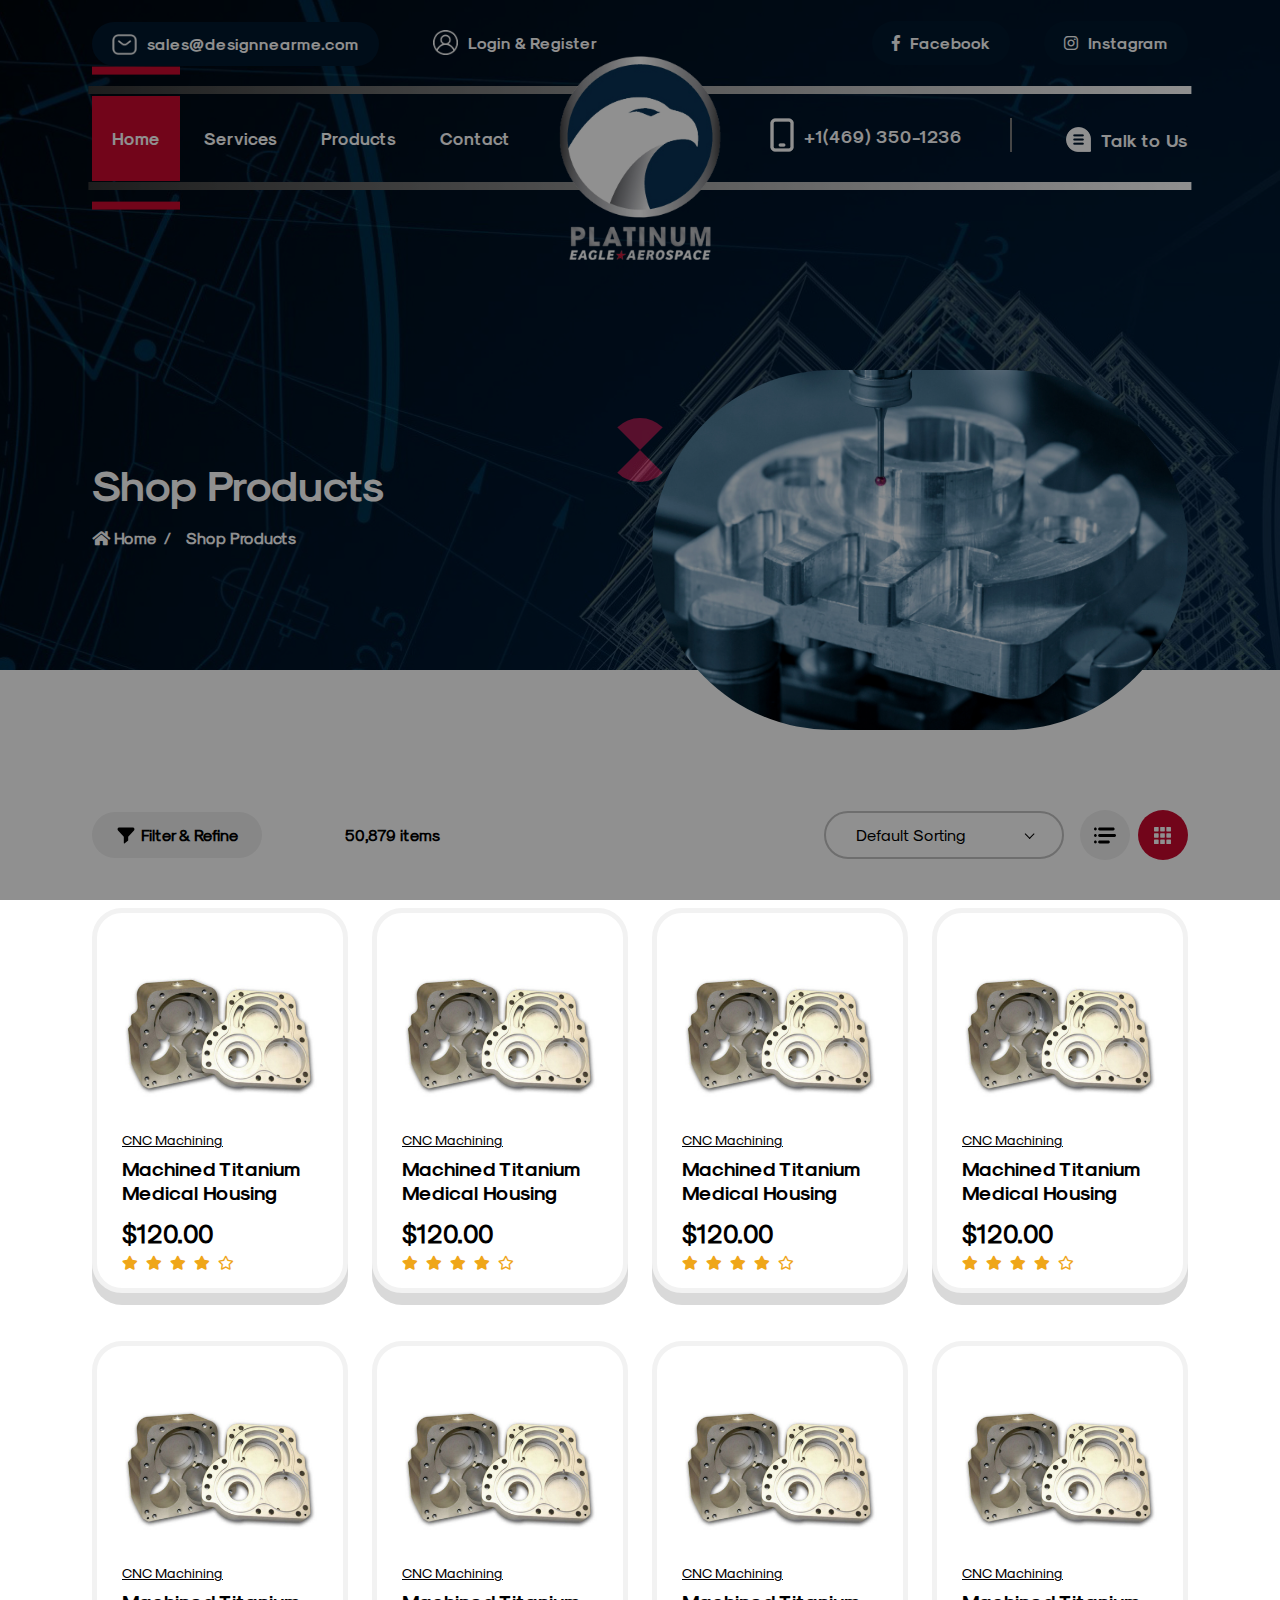
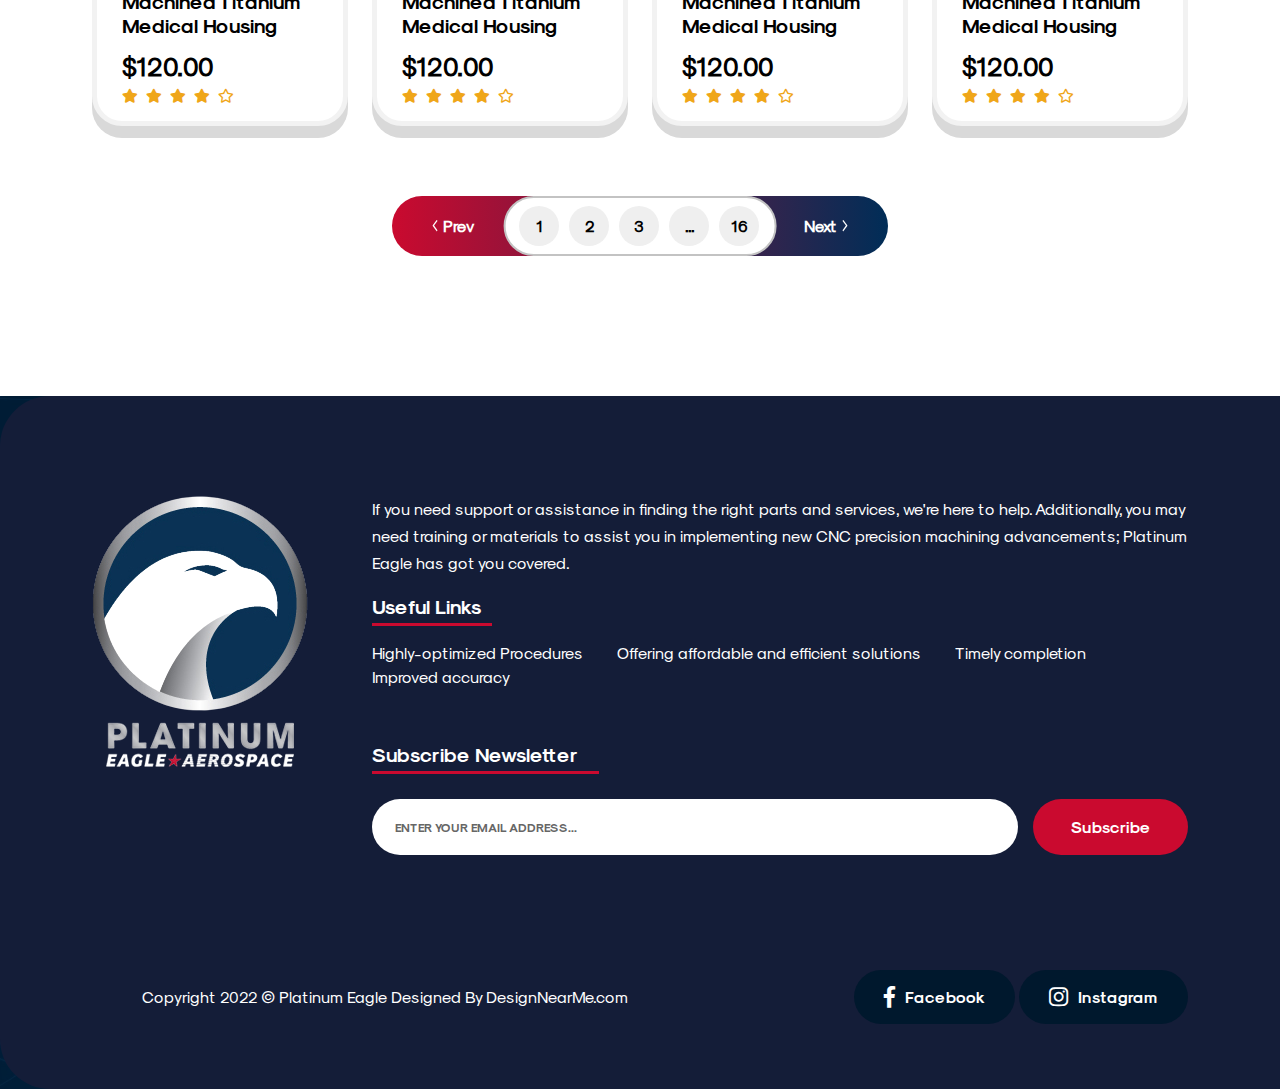
<file: shop.html>
<!DOCTYPE html>
<html lang="en">
<head>

	<meta charset="utf-8">
	<meta name="viewport" content="width=device-width, initial-scale=1">
	<link rel="shortcut icon" type="image/x-icon" href="assets/img/favicon.jpg">
	<!-- Title  -->
	<title>Shop</title>
	
	<!-- ALL CSS FILE HERE -->
	<link rel="stylesheet" href="assets/css/bootstrap.min.css">
	<link rel="stylesheet" href="assets/css/slick.css">
	<link rel="stylesheet" href="assets/css/font-awesome.min.css">
	<link rel="stylesheet" href="assets/css/nice-select.css">
	<link rel="stylesheet" href="assets/css/magnific-popup.css">
	<link rel="stylesheet" href="assets/css/preloader.css">
	<link rel="stylesheet" href="assets/css/spacing.css">
	<link rel="stylesheet" href="assets/css/style.css">
	<link rel="stylesheet" href="assets/css/responsive.css">

</head>
<body>


	<!-- PRELOADER -->
    <div class="preloader">
        <div class="lds-hourglass"></div>
    </div>
	<!-- PRELOADER END -->
 
	<!-- HEADER  -->
	<header class="header-area">

		<div class="header-top d-none d-lg-block">
			<div class="container">
				<div class="row align-items-center">
					<div class="col-lg-7">
						<div class="login-info">
							<a href="mailto:sales@designnearme.com"><img src="assets/img/icons/mail.png" alt=""> sales@designnearme.com</a>
							<a href="#" class="login-transparent"><img src="assets/img/icons/login.png" alt=""> Login & Register</a>
						</div>
					</div>
					<div class="col-lg-5">
						<div class="login-info text-end">
							<a href="#"><i class="fab fa-facebook-f"></i> Facebook</a>
							<a href="#"><i class="fab fa-instagram"></i> Instagram</a>
						</div>
					</div>
				</div>
			</div>
		</div>

		<div class="main-header">
			<div class="container">
				<div class="row align-items-center">
					<div class="col-lg-5 d-none d-lg-block">
						<div class="mainmenu">
							<ul>
								<li><a class="active" href="#">Home</a></li>
								<li><a href="#">Services</a></li>
								<li><a href="#">Products</a></li>
								<li><a href="#">Contact</a></li>
							</ul>
						</div>
					</div>
					<div class="col-lg-2">
						<div class="site-logo text-start text-lg-center">
							<a href="index.html"><img src="assets/img/logo/logo.png" alt=""></a>
						</div>
						<div class="navbar-toggle nav-bars">
							<div class="bar1"></div>
							<div class="bar2"></div>
							<div class="bar3"></div>
						</div>

						<!-- Sitebar-menu -->
						<div class="sidebar-menu-wrapper">
							
							<div class="sidebar-menu">
								<ul>
									<li><a href="#">Home</a></li>
									<li><a href="#">Services</a></li>
									<li><a href="#">Products</a></li>
									<li><a href="#">Contact</a></li>
								</ul>
								<div class="fint-btn mt-30">
									<a href="#">Login & Register</a>
									<a href="#">Talk to Us</a>
								</div>
							</div>
							<div class="sidebar-address">
								<div class="sidebar-social-link">
									<a href="#"><i class="fab fa-facebook-f"></i></a>
									<a href="#"><i class="fab fa-instagram"></i></a>
								</div>
								<div class="sidebar-copyright">
									Copyright 2022 © Platinum Eagle <a href="#">Created by DesignNearMe.com</a>
								</div>
							</div>
						</div>

					</div>
					<div class="col-lg-5 d-none d-lg-block">
						<div class="header-btn text-end">
							<a href="tel:+1(469) 350-1236"><img src="assets/img/icons/phone.png" alt=""> +1(469) 350-1236</a>
							<a href="#"><img src="assets/img/icons/chat.png" alt=""> Talk to Us</a>
						</div>
					</div>
				</div>
			</div>
		</div>

	</header>
	<!-- HEADER end -->

	<main class="main">

		<!-- PAGE TITLE  -->
		<section class="page-title-area bg-attachment position-relative d-flex align-items-end mb-60 mb-xs-40" style="background-image: url('./assets/img/page-title/bg.jpg');">
			<div class="section-overlay"></div>
			<div class="container">
				<div class="row align-items-end">
					<div class="col-md-6 col-lg-5">
						<div class="section-content text-center text-md-start white-content mb-120 mb-md-60 mb-lg-60 mb-xs-30">
							<h2 class="mb-20 mb-xs-10">Shop Products</h2>
							<div class="breadcrumb-wrapp d-flex align-items-center justify-content-center justify-content-md-start content-white fz-20 font-bold">
								<a href="#"><i class="fas fa-home"></i> Home</a>
								<a href="#">Shop Products</a>
							</div>
						</div>
					</div>
					<div class="col-md-6 col-lg-6 offset-lg-1">
						<div class="page-title-img">
							<img src="./assets/img/page-title/img.jpg" alt="">
						</div>
					</div>
				</div>
			</div>
		</section>
		<!-- PAGE TITLE end -->

		<!-- SHOP AREA  -->
		<section class="shop-area pt-80 pt-xs-60 pb-140 pb-xs-80">
			<div class="container">
				<div class="row align-items-center">
					<div class="col-md-5 col-xl-4 d-flex flex-wrap flex-md-nowrap align-items-center justify-content-between">
						<button id="filter_btn" class="d-flex align-items-center fz-16 font-bold color-black">
							<img src="./assets/img/shop-page/filter.svg">
							Filter & Refine
						</button>
						<div class="shop-count fz-16 color-black font-bold">50,879 items</div>
					</div>
					<div class="col-md-7 col-xl-8">
						<div class="filter-right d-flex justify-content-between justify-content-md-end align-items-center gap-3 mt-xs-10">
							<select name="" id="">
								<option value="">Default Sorting</option>
								<option value="">Product low-high</option>
								<option value="">Product high-low</option>
								<option value="">Latest Product</option>
							</select>
							<div class="grid-icon d-flex align-items-center gap-2">
								<button class="list_btn"><img src="./assets/img/shop-page/list-icon.svg" alt=""></button>
								<button class="grid_btn active"><img src="./assets/img/shop-page/grid-icon.svg" alt=""></button>
							</div>
						</div>
					</div>
				</div>

				<div class="row shop-wrap gx-2 gx-md-4 gy-4 gy-md-5 mt-0 mt-xs-20">
					<!-- single item  -->
					<div class="col-6 col-md-4 col-xl-3">
						<div class="product-item position-relative">
							<div class="product-img">
								<a href="./single-shop.htm"><img src="./assets/img/shop-page/shop-1.png" alt=""></a>
							</div>
							<div class="product-info">
								<p class="fz-14 color-black">CNC Machining</p>
								<h5><a href="./single-shop.html">Machined Titanium Medical Housing</a></h5>
								<h3 class="font-regular">$120.00</h3>
								<ul class="star-rating d-flex gap-2">
									<li class="active"><i class="far fa-star"></i></li>
									<li class="active"><i class="far fa-star"></i></li>
									<li class="active"><i class="far fa-star"></i></li>
									<li class="active"><i class="far fa-star"></i></li>
									<li><i class="far fa-star"></i></li>
								</ul>
							</div>
						</div>
					</div>
					<!-- single item  -->
					<div class="col-6 col-md-4 col-xl-3">
						<div class="product-item position-relative">
							<div class="product-img">
								<a href="./single-shop.htm"><img src="./assets/img/shop-page/shop-1.png" alt=""></a>
							</div>
							<div class="product-info">
								<p class="fz-14 color-black">CNC Machining</p>
								<h5><a href="./single-shop.html">Machined Titanium Medical Housing</a></h5>
								<h3 class="font-regular">$120.00</h3>
								<ul class="star-rating d-flex gap-2">
									<li class="active"><i class="far fa-star"></i></li>
									<li class="active"><i class="far fa-star"></i></li>
									<li class="active"><i class="far fa-star"></i></li>
									<li class="active"><i class="far fa-star"></i></li>
									<li><i class="far fa-star"></i></li>
								</ul>
							</div>
						</div>
					</div>
					<!-- single item  -->
					<div class="col-6 col-md-4 col-xl-3">
						<div class="product-item position-relative">
							<div class="product-img">
								<a href="./single-shop.htm"><img src="./assets/img/shop-page/shop-1.png" alt=""></a>
							</div>
							<div class="product-info">
								<p class="fz-14 color-black">CNC Machining</p>
								<h5><a href="./single-shop.html">Machined Titanium Medical Housing</a></h5>
								<h3 class="font-regular">$120.00</h3>
								<ul class="star-rating d-flex gap-2">
									<li class="active"><i class="far fa-star"></i></li>
									<li class="active"><i class="far fa-star"></i></li>
									<li class="active"><i class="far fa-star"></i></li>
									<li class="active"><i class="far fa-star"></i></li>
									<li><i class="far fa-star"></i></li>
								</ul>
							</div>
						</div>
					</div>
					<!-- single item  -->
					<div class="col-6 col-md-4 col-xl-3">
						<div class="product-item position-relative">
							<div class="product-img">
								<a href="./single-shop.htm"><img src="./assets/img/shop-page/shop-1.png" alt=""></a>
							</div>
							<div class="product-info">
								<p class="fz-14 color-black">CNC Machining</p>
								<h5><a href="./single-shop.html">Machined Titanium Medical Housing</a></h5>
								<h3 class="font-regular">$120.00</h3>
								<ul class="star-rating d-flex gap-2">
									<li class="active"><i class="far fa-star"></i></li>
									<li class="active"><i class="far fa-star"></i></li>
									<li class="active"><i class="far fa-star"></i></li>
									<li class="active"><i class="far fa-star"></i></li>
									<li><i class="far fa-star"></i></li>
								</ul>
							</div>
						</div>
					</div>
					<!-- single item  -->
					<div class="col-6 col-md-4 col-xl-3">
						<div class="product-item position-relative">
							<div class="product-img">
								<a href="./single-shop.htm"><img src="./assets/img/shop-page/shop-1.png" alt=""></a>
							</div>
							<div class="product-info">
								<p class="fz-14 color-black">CNC Machining</p>
								<h5><a href="./single-shop.html">Machined Titanium Medical Housing</a></h5>
								<h3 class="font-regular">$120.00</h3>
								<ul class="star-rating d-flex gap-2">
									<li class="active"><i class="far fa-star"></i></li>
									<li class="active"><i class="far fa-star"></i></li>
									<li class="active"><i class="far fa-star"></i></li>
									<li class="active"><i class="far fa-star"></i></li>
									<li><i class="far fa-star"></i></li>
								</ul>
							</div>
						</div>
					</div>
					<!-- single item  -->
					<div class="col-6 col-md-4 col-xl-3">
						<div class="product-item position-relative">
							<div class="product-img">
								<a href="./single-shop.htm"><img src="./assets/img/shop-page/shop-1.png" alt=""></a>
							</div>
							<div class="product-info">
								<p class="fz-14 color-black">CNC Machining</p>
								<h5><a href="./single-shop.html">Machined Titanium Medical Housing</a></h5>
								<h3 class="font-regular">$120.00</h3>
								<ul class="star-rating d-flex gap-2">
									<li class="active"><i class="far fa-star"></i></li>
									<li class="active"><i class="far fa-star"></i></li>
									<li class="active"><i class="far fa-star"></i></li>
									<li class="active"><i class="far fa-star"></i></li>
									<li><i class="far fa-star"></i></li>
								</ul>
							</div>
						</div>
					</div>
					<!-- single item  -->
					<div class="col-6 col-md-4 col-xl-3">
						<div class="product-item position-relative">
							<div class="product-img">
								<a href="./single-shop.htm"><img src="./assets/img/shop-page/shop-1.png" alt=""></a>
							</div>
							<div class="product-info">
								<p class="fz-14 color-black">CNC Machining</p>
								<h5><a href="./single-shop.html">Machined Titanium Medical Housing</a></h5>
								<h3 class="font-regular">$120.00</h3>
								<ul class="star-rating d-flex gap-2">
									<li class="active"><i class="far fa-star"></i></li>
									<li class="active"><i class="far fa-star"></i></li>
									<li class="active"><i class="far fa-star"></i></li>
									<li class="active"><i class="far fa-star"></i></li>
									<li><i class="far fa-star"></i></li>
								</ul>
							</div>
						</div>
					</div>
					<!-- single item  -->
					<div class="col-6 col-md-4 col-xl-3">
						<div class="product-item position-relative">
							<div class="product-img">
								<a href="./single-shop.htm"><img src="./assets/img/shop-page/shop-1.png" alt=""></a>
							</div>
							<div class="product-info">
								<p class="fz-14 color-black">CNC Machining</p>
								<h5><a href="./single-shop.html">Machined Titanium Medical Housing</a></h5>
								<h3 class="font-regular">$120.00</h3>
								<ul class="star-rating d-flex gap-2">
									<li class="active"><i class="far fa-star"></i></li>
									<li class="active"><i class="far fa-star"></i></li>
									<li class="active"><i class="far fa-star"></i></li>
									<li class="active"><i class="far fa-star"></i></li>
									<li><i class="far fa-star"></i></li>
								</ul>
							</div>
						</div>
					</div>
				</div>

				<div class="row">
					<div class="col-md-12 text-center">
						<div class="shop-pagination mt-70 mt-xs-50">
							<ul class="d-inline-flex justify-content-center align-items-center position-relative">
								<li><a href="#"><i class="fal fa-angle-left"></i> Prev</a></li>

								<li><a href="#">1</a></li>
								<li><a href="#">2</a></li>
								<li><a href="#">3</a></li>
								<li><a href="#">...</a></li>
								<li><a href="#">16</a></li>

								<li><a href="#">Next <i class="fal fa-angle-right"></i></a></li>
							</ul>
						</div>
					</div>
				</div>


			</div>
		</section>
		<!-- SHOP AREA end -->

	</main>

	<!-- FOOTER  -->
	<footer class="footer bg-attachment p-relative pb-50" style="background-image: url('assets/img/footer/bg.jpg');">
		<div class="container">
			<div class="row pt-100 pb-100 pt-xs-60 pb-xs-60 pt-md-60 pb-md-60">
				<div class="col-md-3">
					<div class="footer-logo mb-xs-30 text-center text-md-start">
						<a href="index.html"><img src="assets/img/logo/logo.png" alt=""></a>
					</div>
				</div>
				<div class="col-md-9">
					<div class="footer-content text-center text-md-start">
						<p>If you need support or assistance in finding the right parts and services, we're here to help. Additionally, you may need training or materials to assist you in implementing new CNC precision machining advancements; Platinum Eagle has got you covered.</p>

						<h4 class="mb-20">Useful Links</h4>
						<ul class="mb-50 mb-xs-30 mb-md-30">
							<li><a href="#">Highly-optimized Procedures</a></li>
							<li><a href="#">Offering affordable and efficient solutions</a></li>
							<li><a href="#">Timely completion</a></li>
							<li><a href="#">Improved accuracy</a></li>
						</ul>

						<h4 class="mb-30">Subscribe Newsletter</h4>
						<div class="footer-newsletter">
							<input type="email" placeholder="Enter Your Email Address...">
							<button type="submit">Subscribe</button>
						</div>

					</div>
				</div>
			</div>

			<div class="row">
				<div class="col-md-12">
					<div class="footer-copyright p-relative d-flex align-items-center justify-content-between text-center text-md-start">
						<div class="copyright">Copyright 2022 © Platinum Eagle Designed By <a href="#">DesignNearMe.com</a></div>
						<div class="social-links">
							<a href="#"><i class="fab fa-facebook-f"></i> Facebook</a>
							<a href="#"><i class="fab fa-instagram"></i> Instagram</a>
						</div>
					</div>
				</div>
			</div>
		</div>
	</footer>
	<!-- FOOTER end -->


	<!-- ALL JQUERY FILE HERE -->
	<script src="assets/js/jquery-1.12.4.min.js"></script>
	<script src="assets/js/popper.min.js"></script>
	<script src="assets/js/bootstrap.min.js"></script>
	<script src="assets/js/slick.min.js"></script>
	<script src="assets/js/magnific-popup.min.js"></script>
	<script src="assets/js/nice-select.min.js"></script>
	<script src="assets/js/skrollr.min.js"></script>
	<script src="assets/js/main.js"></script>

</body>
</html>
</file>
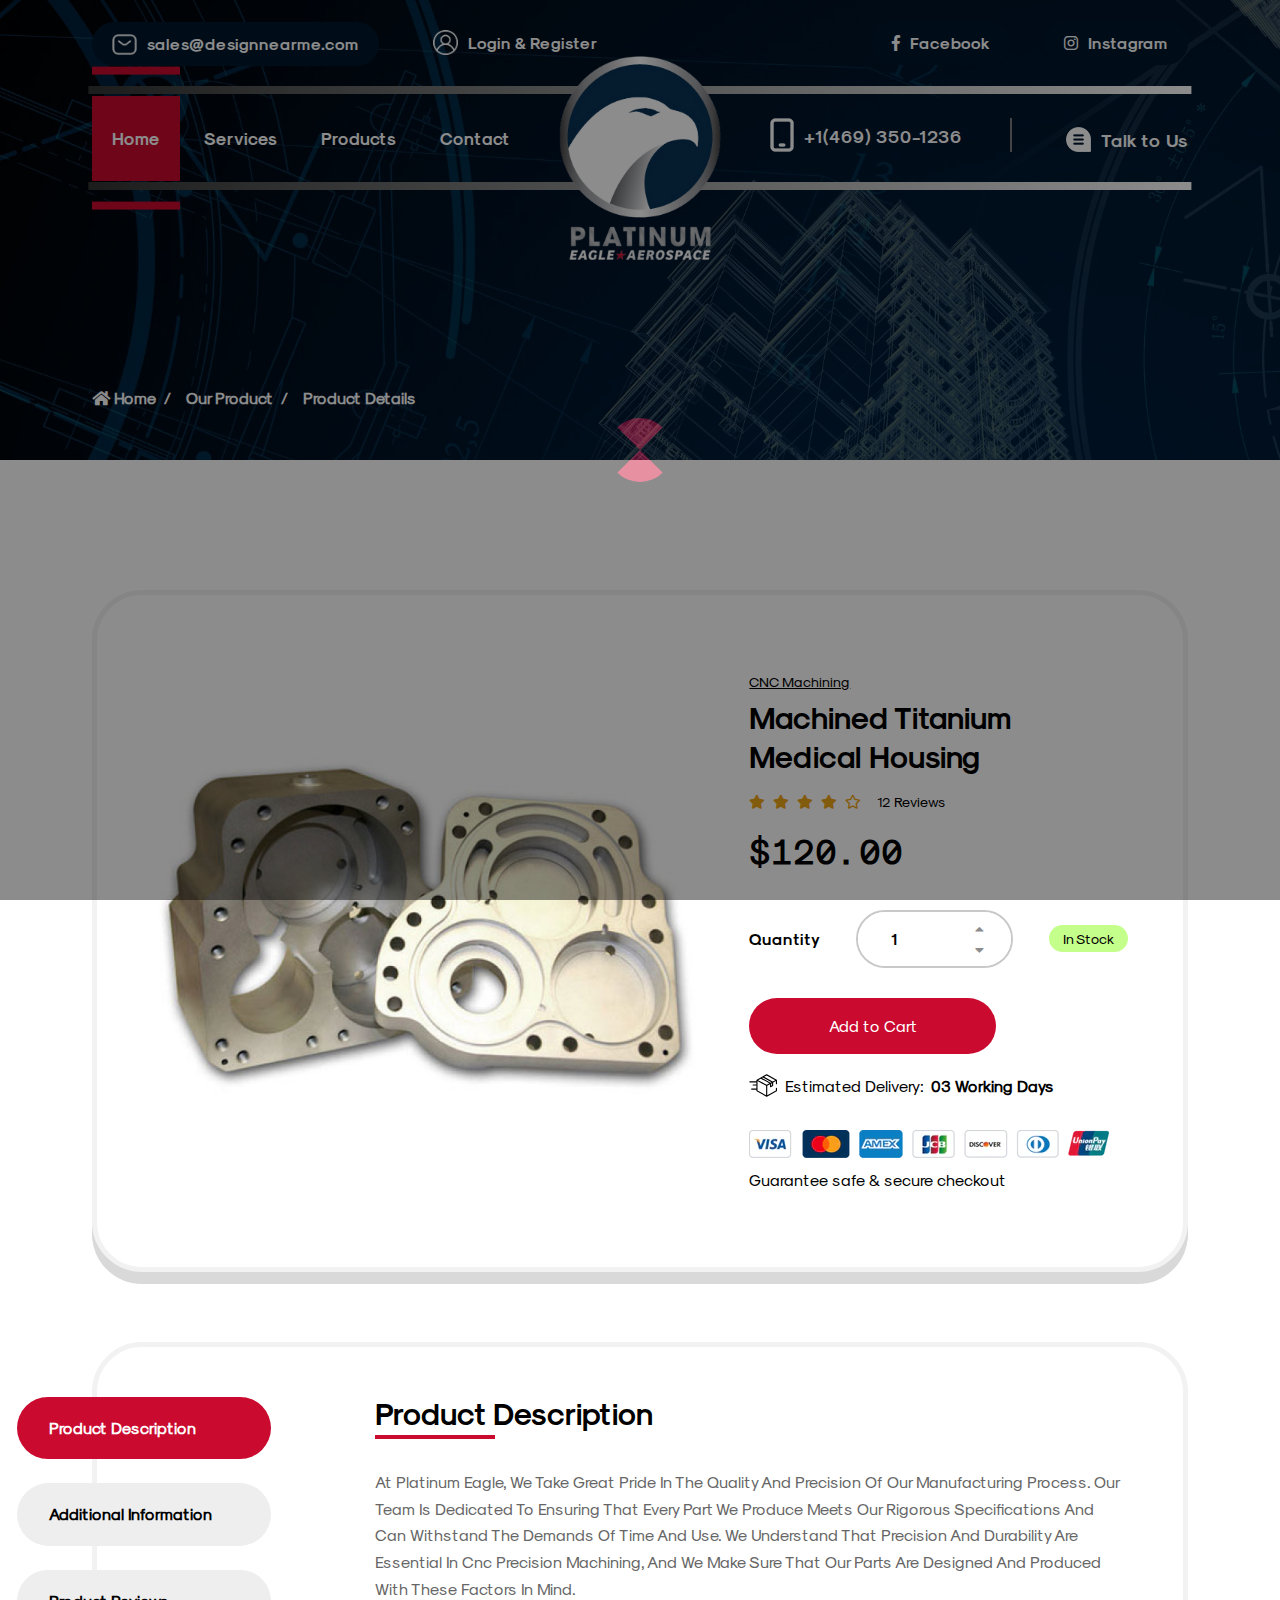
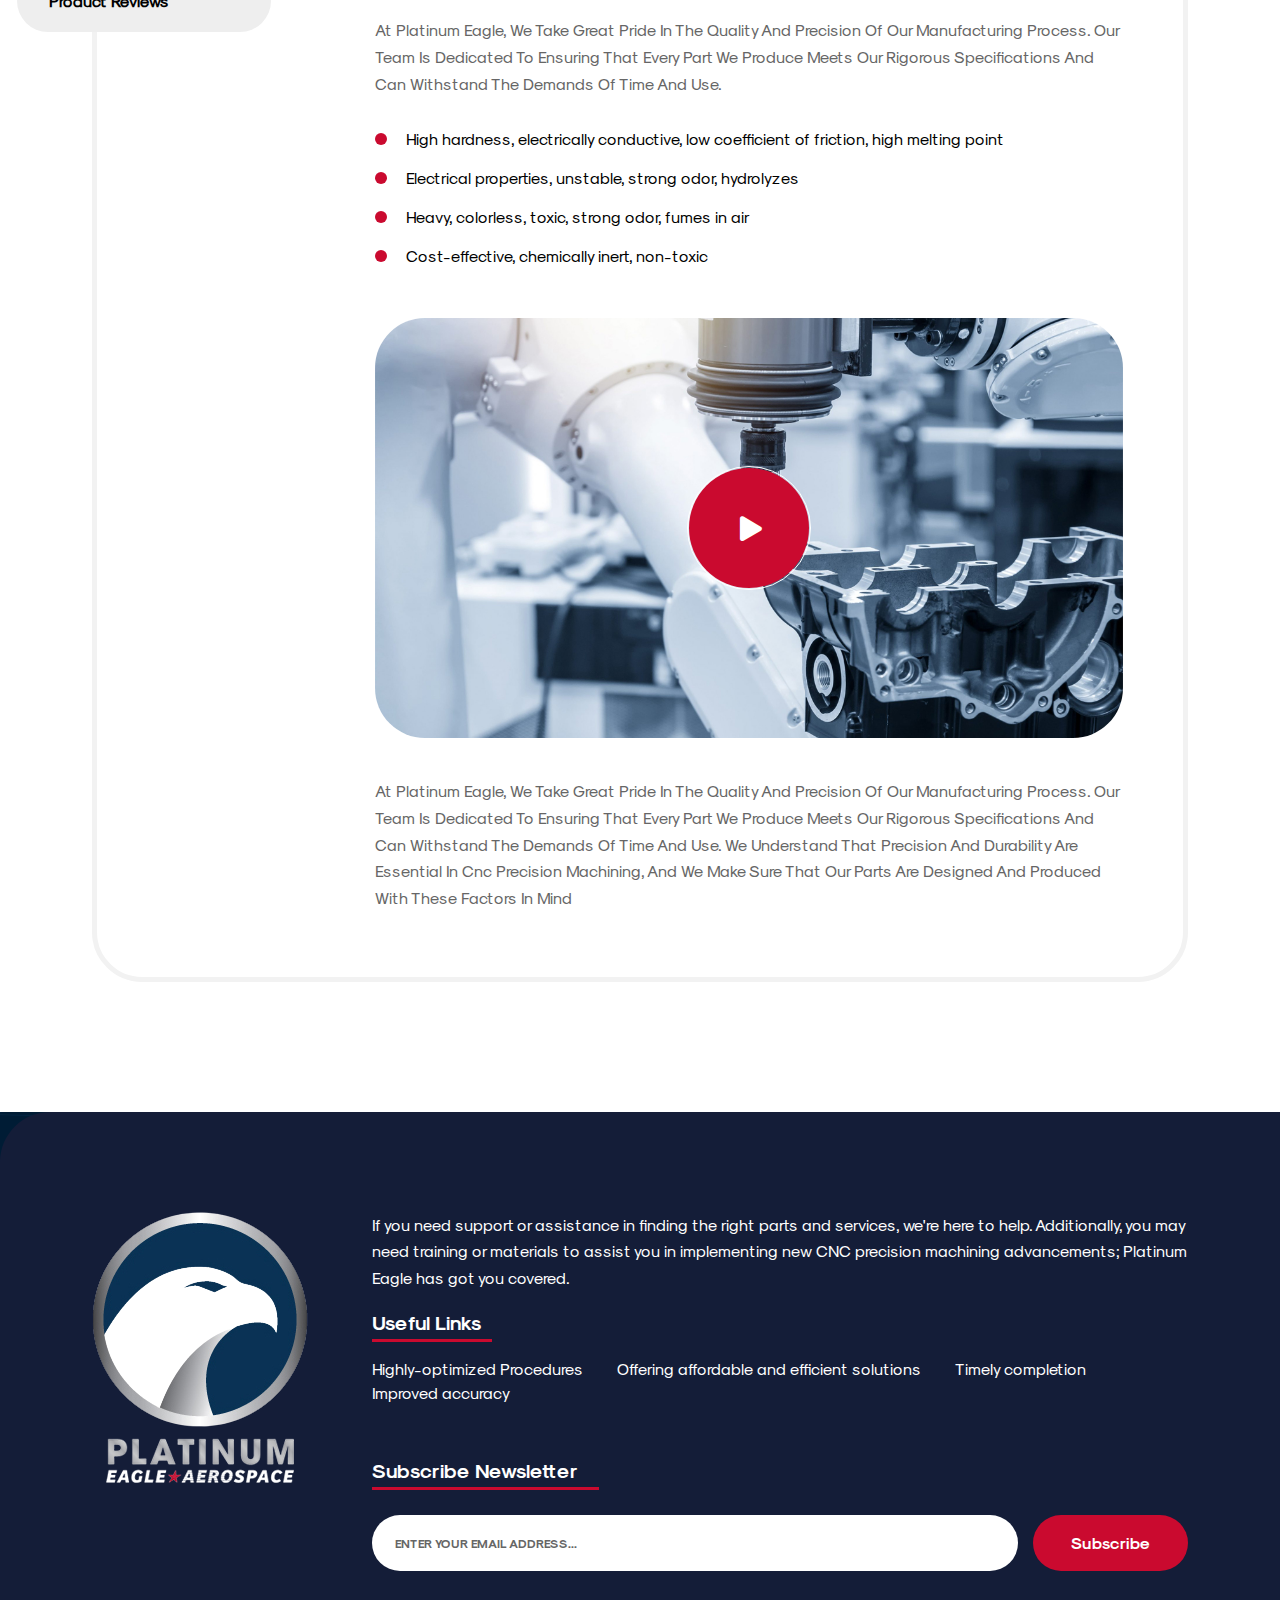
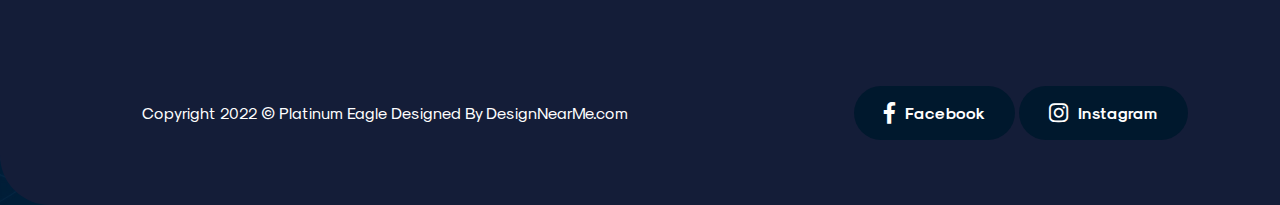
<file: single-shop.html>
<!DOCTYPE html>
<html lang="en">
<head>

	<meta charset="utf-8">
	<meta name="viewport" content="width=device-width, initial-scale=1">
	<link rel="shortcut icon" type="image/x-icon" href="assets/img/favicon.jpg">
	<!-- Title  -->
	<title>Product Details</title>
	
	<!-- ALL CSS FILE HERE -->
	<link rel="stylesheet" href="assets/css/bootstrap.min.css">
	<link rel="stylesheet" href="assets/css/slick.css">
	<link rel="stylesheet" href="assets/css/font-awesome.min.css">
	<link rel="stylesheet" href="assets/css/nice-select.css">
	<link rel="stylesheet" href="assets/css/magnific-popup.css">
	<link rel="stylesheet" href="assets/css/preloader.css">
	<link rel="stylesheet" href="assets/css/spacing.css">
	<link rel="stylesheet" href="assets/css/style.css">
	<link rel="stylesheet" href="assets/css/responsive.css">

</head>
<body>

	<!-- PRELOADER -->
    <div class="preloader">
        <div class="lds-hourglass"></div>
    </div>
	<!-- PRELOADER END -->
 
	<!-- HEADER  -->
	<header class="header-area">

		<div class="header-top d-none d-lg-block">
			<div class="container">
				<div class="row align-items-center">
					<div class="col-lg-7">
						<div class="login-info">
							<a href="mailto:sales@designnearme.com"><img src="assets/img/icons/mail.png" alt=""> sales@designnearme.com</a>
							<a href="#" class="login-transparent"><img src="assets/img/icons/login.png" alt=""> Login & Register</a>
						</div>
					</div>
					<div class="col-lg-5">
						<div class="login-info text-end">
							<a href="#"><i class="fab fa-facebook-f"></i> Facebook</a>
							<a href="#"><i class="fab fa-instagram"></i> Instagram</a>
						</div>
					</div>
				</div>
			</div>
		</div>

		<div class="main-header">
			<div class="container">
				<div class="row align-items-center">
					<div class="col-lg-5 d-none d-lg-block">
						<div class="mainmenu">
							<ul>
								<li><a class="active" href="#">Home</a></li>
								<li><a href="#">Services</a></li>
								<li><a href="#">Products</a></li>
								<li><a href="#">Contact</a></li>
							</ul>
						</div>
					</div>
					<div class="col-lg-2">
						<div class="site-logo text-start text-lg-center">
							<a href="index.html"><img src="assets/img/logo/logo.png" alt=""></a>
						</div>
						<div class="navbar-toggle nav-bars">
							<div class="bar1"></div>
							<div class="bar2"></div>
							<div class="bar3"></div>
						</div>

						<!-- Sitebar-menu -->
						<div class="sidebar-menu-wrapper">
							
							<div class="sidebar-menu">
								<ul>
									<li><a href="#">Home</a></li>
									<li><a href="#">Services</a></li>
									<li><a href="#">Products</a></li>
									<li><a href="#">Contact</a></li>
								</ul>
								<div class="fint-btn mt-30">
									<a href="#">Login & Register</a>
									<a href="#">Talk to Us</a>
								</div>
							</div>
							<div class="sidebar-address">
								<div class="sidebar-social-link">
									<a href="#"><i class="fab fa-facebook-f"></i></a>
									<a href="#"><i class="fab fa-instagram"></i></a>
								</div>
								<div class="sidebar-copyright">
									Copyright 2022 © Platinum Eagle <a href="#">Created by DesignNearMe.com</a>
								</div>
							</div>
						</div>

					</div>
					<div class="col-lg-5 d-none d-lg-block">
						<div class="header-btn text-end">
							<a href="tel:+1(469) 350-1236"><img src="assets/img/icons/phone.png" alt=""> +1(469) 350-1236</a>
							<a href="#"><img src="assets/img/icons/chat.png" alt=""> Talk to Us</a>
						</div>
					</div>
				</div>
			</div>
		</div>

	</header>
	<!-- HEADER end -->

	<main class="main">

		<!-- PAGE TITLE 2  -->
		<section class="page-title-area page-title-2 bg-attachment position-relative d-flex align-items-end" style="background-image: url('./assets/img/page-title/bg.jpg');">
			<div class="section-overlay"></div>
			<div class="container">
				<div class="row align-items-center">
					<div class="col-md-12">
						<div class="section-content text-center text-md-start white-content mb-50 mb-md-30 mb-xs-30">
							<div class="breadcrumb-wrapp d-flex align-items-center justify-content-center justify-content-md-start content-white fz-20 font-bold">
								<a href="#"><i class="fas fa-home"></i> Home</a>
								<a href="#">Our Product</a>
								<a href="#">Product Details</a>
							</div>
						</div>
					</div>
				</div>
			</div>
		</section>
		<!-- PAGE TITLE end -->

		<!-- SINGLE SHOP AREA  -->
		<section class="single-shop-area pt-130 pb-130 pt-md-80 pb-md-80 pt-xs-60 pb-xs-60">
			<div class="container">

				<!-- Shop information  -->
				<div class="single-shop-wrapp border-shape position-relative">
					<div class="row align-items-center gx-5">
						<div class="col-xl-7 col-lg-6">
							<div class="single-shop-img yoo-zoom">
								<img src="./assets/img/shop-page/shop-1.png" class="w-100" alt="">
								<!-- zoom img  -->
								<img src="./assets/img/shop-page/shop-1.png" class="yoo-zoom-img">
							</div>
						</div>
						<div class="col-xl-5 col-lg-6">
							<div class="single-product-info">
								<p class="fz-14 color-black">CNC Machining</p>
								<h3>Machined Titanium Medical Housing</h3>							
								<div class="d-flex align-items-center gap-3 mb-20">
									<ul class="star-rating d-flex gap-2">
										<li class="active"><i class="far fa-star"></i></li>
										<li class="active"><i class="far fa-star"></i></li>
										<li class="active"><i class="far fa-star"></i></li>
										<li class="active"><i class="far fa-star"></i></li>
										<li><i class="far fa-star"></i></li>
									</ul>
									<span class="color-black fz-14">12 Reviews</span>
								</div>
								<h2 class="font-regular fz-40 mb-40 mb-md-20 mb-xs-20">$120.00</h2>			
								<div class="shop-qyt-wrap d-flex align-items-center justify-content-between">
									<h6 class="mb-0">Quantity</h6>
									<div class="qty d-flex">
										<input type="number" value="1" min="0" max="100">
										<span class="input-group-text flex-column justify-content-center">
											<span class="spin-up">
												<i class="fas fa-caret-up"></i>
											</span>
											<span class="spin-down">
												<i class="fas fa-caret-down"></i>
											</span>
										</span>
									</div>
									<div class="stock color-black fz-14">In Stock</div>
								</div>
								<a href="#" class="cart-btn mt-30 mt-xs-10">Add to Cart</a>
								<div class="delivery-text d-flex align-items-center gap-2 color-black fz-16 mt-20">
									<img src="./assets/img/shop-page/delivery.svg" alt="">
									Estimated Delivery: <strong>03 Working Days</strong>
								</div>
								<div class="payment-img mt-30">
									<img src="./assets/img/shop-page/method.png" alt="">
									<span class="d-block color-black fz-16 mt-10">Guarantee safe & secure checkout</span>
								</div>
							</div>
						</div>
					</div>							
				</div>

				<!-- Tab section  -->
				<div class="shop-tab-wrapp mt-70 mt-xs-40">
					<div class="row">
						<div class="col-xl-3">
							<div class="shop-tab-links d-flex flex-column gap-3 gap-md-4 mb-xs-30 mb-md-30 mb-lg-30">
								<div class="shop-tab-link active">Product Description</div>
								<div class="shop-tab-link">Additional Information</div>
								<div class="shop-tab-link">Product Reviews</div>
							</div>
						</div>
						<div class="col-xl-9">
							<div class="shop-tabs pr-60 pr-xs-0">

								<!-- Description  -->
								<div class="shop-tab active">
									<div class="product-description">
										<h3 class="title-2 position-relative mb-30 mb-xs-30">Product Description</h3>
										<p>At Platinum Eagle, We Take Great Pride In The Quality And Precision Of Our Manufacturing Process. Our Team Is Dedicated To Ensuring That Every Part We Produce Meets Our Rigorous Specifications And Can Withstand The Demands Of Time And Use. We Understand That Precision And Durability Are Essential In Cnc Precision Machining, And We Make Sure That Our Parts Are Designed And Produced With These Factors In Mind.</p>
										<p>At Platinum Eagle, We Take Great Pride In The Quality And Precision Of Our Manufacturing Process. Our Team Is Dedicated To Ensuring That Every Part We Produce Meets Our Rigorous Specifications And Can Withstand The Demands Of Time And Use.</p>
										
										<ul class="dot-list d-flex flex-column color-black mt-30">
											<li>
												<span class="circle-dots"></span>
												<span class="flex-1">High hardness, electrically conductive, low coefficient of friction, high melting point</span>
											</li>

											<li>
												<span class="circle-dots"></span> 
												<span class="flex-1">Electrical properties, unstable, strong odor, hydrolyzes</span>
											</li>
											<li>
												<span class="circle-dots"></span>
												<span class="flex-1">Heavy, colorless, toxic, strong odor, fumes in air</span>
											</li>
											<li>
												<span class="circle-dots"></span> 
												<span class="flex-1">Cost-effective, chemically inert, non-toxic</span>
											</li>
										</ul>
	
										<div class="video-bx bg-attachment position-relative mt-50 mb-40 mt-xs-30 mb-xs-30" style="background-image: url('assets/img/hero/video-bg.jpg');">
											<a href="" class="video-btn"><i class="fa fa-play"></i></a>
										</div>
	
										<p>At Platinum Eagle, We Take Great Pride In The Quality And Precision Of Our Manufacturing Process. Our Team Is Dedicated To Ensuring That Every Part We Produce Meets Our Rigorous Specifications And Can Withstand The Demands Of Time And Use. We Understand That Precision And Durability Are Essential In Cnc Precision Machining, And We Make Sure That Our Parts Are Designed And Produced With These Factors In Mind</p>
									</div>
								</div>
								
								<!-- Information  -->
								<div class="shop-tab">
									<div class="additional-information">
										<h3 class="title-2 position-relative mb-30 mb-xs-20">Additional Information</h3>

										<div class="additinoal-wrapp">
											<ul class="d-flex flex-column gap-2">
												<li>
													<span>Titanium alloy</span> <span>0.5 % nickel, 0.05 % ruthenium</span>
												</li>
												<li>
													<span>Titanium plus</span> <span>0.5 % nickel, 0.05 % ruthenium</span>
												</li>
												<li>
													<span>Unalloyed titanium</span> <span>0.04 to 0.08 % palladium</span>
												</li>
												<li>
													<span>Titanium alloy</span> <span>0.5 % nickel, 0.05 % ruthenium</span>
												</li>
												<li>
													<span>Titanium alloy</span> <span>0.5 % nickel, 0.05 % ruthenium</span>
												</li>
												<li>
													<span>Titanium alloy</span> <span>0.5 % nickel, 0.05 % ruthenium</span>
												</li>
											</ul>
										</div>
									</div>
								</div>
								
								<!-- Reviews  -->
								<div class="shop-tab">
									<div class="product-reviews">
										<h3 class="title-2 position-relative mb-30 mb-xs-30">Product Reviews</h3>

										<!-- Title  -->
										<div class="d-flex align-items-center justify-content-between mb-20">
											<div class="d-flex align-items-center gap-3">
												<ul class="star-rating d-flex gap-2">
													<li class="active"><i class="far fa-star"></i></li>
													<li class="active"><i class="far fa-star"></i></li>
													<li class="active"><i class="far fa-star"></i></li>
													<li class="active"><i class="far fa-star"></i></li>
													<li><i class="far fa-star"></i></li>
												</ul>
												<span class="color-black fz-14">Based on 2 reviews</span>
											</div>
											<a href="#" class="review-btn d-none d-md-block">Write a review</a>
										</div>
										
										<!-- review single item  -->
										<div class="review-item pt-30 pb-30">
											<div class="d-flex align-items-center">
												<div class="review-author-img">
													<img src="./assets/img/shop-page/author-1.jpg" alt="">
												</div>
												<div class="flex-1 pl-20 pl-xs-10">
													<h4 class="mb-5px">Thomas Nomina <span class="font-regular ml-10 ml-xs-0">on Jun 12, 2021</span></h4>
													<ul class="star-rating d-flex gap-2">
														<li class="active"><i class="far fa-star"></i></li>
														<li class="active"><i class="far fa-star"></i></li>
														<li class="active"><i class="far fa-star"></i></li>
														<li class="active"><i class="far fa-star"></i></li>
														<li class="active"><i class="far fa-star"></i></li>
													</ul>
												</div>
											</div>
											<div class="review-info pl-100 pl-xs-0 mt-10">
												<p class="mb-0">Excellent customer service! Whenever I needed something they were there for me.</p>
												<!-- reply box  -->
												<div class="review-reply mt-30 mt-xs-20">
													<h4 class="mb-5px">Platinum Eagle <span class="font-regular ml-10 ml-xs-0">on Jun 12, 2021</span></h4>
													<p class="mb-0 color-black">Excellent customer service! Whenever I needed something they were there for me.</p>
												</div>
												<!-- reply box end -->
											</div>
										</div>

										<!-- review single item  -->
										<div class="review-item pt-30 pb-30">
											<div class="d-flex align-items-center">
												<div class="review-author-img">
													<img src="./assets/img/shop-page/author-2.jpg" alt="">
												</div>
												<div class="flex-1 pl-20 pl-xs-10">
													<h4 class="mb-5px">Thomas Nomina <span class="font-regular ml-10 ml-xs-0">on Jun 12, 2021</span></h4>
													<ul class="star-rating d-flex gap-2">
														<li class="active"><i class="far fa-star"></i></li>
														<li class="active"><i class="far fa-star"></i></li>
														<li class="active"><i class="far fa-star"></i></li>
														<li class="active"><i class="far fa-star"></i></li>
														<li class="active"><i class="far fa-star"></i></li>
													</ul>
												</div>
											</div>
											<div class="review-info pl-100 pl-xs-0 mt-10">
												<p class="mb-0">Excellent customer service! Whenever I needed something they were there for me.</p>
											</div>
										</div>

										<!-- review single item  -->
										<div class="review-item pt-30 pb-30">
											<div class="d-flex align-items-center">
												<div class="review-author-img">
													<img src="./assets/img/shop-page/author-3.jpg" alt="">
												</div>
												<div class="flex-1 pl-20 pl-xs-10">
													<h4 class="mb-5px">Thomas Nomina <span class="font-regular ml-10 ml-xs-0">on Jun 12, 2021</span></h4>
													<ul class="star-rating d-flex gap-2">
														<li class="active"><i class="far fa-star"></i></li>
														<li class="active"><i class="far fa-star"></i></li>
														<li class="active"><i class="far fa-star"></i></li>
														<li class="active"><i class="far fa-star"></i></li>
														<li class="active"><i class="far fa-star"></i></li>
													</ul>
												</div>
											</div>
											<div class="review-info pl-100 pl-xs-0 mt-10">
												<p class="mb-0">Excellent customer service! Whenever I needed something they were there for me.</p>
											</div>
										</div>

										<!-- Review Form  -->
										<div class="review-form-wrapper mt-30">
											<h4 class="title-2 position-relative mb-50 mb-xs-30">Write a Review</h4>

											<form action="#">
												<div class="row">
													<div class="col-lg-8">
														<div class="input-item d-md-flex align-items-center gap-3">
															<label class="fz-16 color-black">Name</label>
															<input type="text" placeholder="Enter your name">
														</div>
														<div class="input-item d-md-flex align-items-center gap-3 mt-20 mt-xs-10">
															<label class="fz-16 color-black">Email</label>
															<input type="text" placeholder="user@domain.com">
														</div>
													</div>
												</div>
												<div class="input-item ratin-input d-flex align-items-center gap-3 mt-30 mt-xs-20">
													<label class="fz-16 color-black">Rating</label>
													<ul class="star-rating d-flex gap-2 fz-16">
														<li><i class="far fa-star"></i></li>
														<li><i class="far fa-star"></i></li>
														<li><i class="far fa-star"></i></li>
														<li><i class="far fa-star"></i></li>
														<li><i class="far fa-star"></i></li>
													</ul>
												</div>
												<div class="input-item d-md-flex gap-3 mt-30">
													<label class="fz-16 color-black">Review</label>
													<textarea name="" id="" cols="30" rows="10" placeholder="Write your review here...."></textarea>
												</div>

												<div class="submit-btn mt-20 ml-90 ml-xs-0">
													<input type="text" class="review-btn" value="SUBMIT">
												</div>
											</form>

										</div>
									</div>
								</div>
							</div>
						</div>
					</div>
				</div>

			</div>
		</section>
		<!-- SINGLE SHOP AREA end -->

	</main>

	<!-- FOOTER  -->
	<footer class="footer bg-attachment p-relative pb-50" style="background-image: url('assets/img/footer/bg.jpg');">
		<div class="container">
			<div class="row pt-100 pb-100 pt-xs-60 pb-xs-60 pt-md-60 pb-md-60">
				<div class="col-md-3">
					<div class="footer-logo mb-xs-30 text-center text-md-start">
						<a href="index.html"><img src="assets/img/logo/logo.png" alt=""></a>
					</div>
				</div>
				<div class="col-md-9">
					<div class="footer-content text-center text-md-start">
						<p>If you need support or assistance in finding the right parts and services, we're here to help. Additionally, you may need training or materials to assist you in implementing new CNC precision machining advancements; Platinum Eagle has got you covered.</p>

						<h4 class="mb-20">Useful Links</h4>
						<ul class="mb-50 mb-xs-30 mb-md-30">
							<li><a href="#">Highly-optimized Procedures</a></li>
							<li><a href="#">Offering affordable and efficient solutions</a></li>
							<li><a href="#">Timely completion</a></li>
							<li><a href="#">Improved accuracy</a></li>
						</ul>

						<h4 class="mb-30">Subscribe Newsletter</h4>
						<div class="footer-newsletter">
							<input type="email" placeholder="Enter Your Email Address...">
							<button type="submit">Subscribe</button>
						</div>

					</div>
				</div>
			</div>

			<div class="row">
				<div class="col-md-12">
					<div class="footer-copyright p-relative d-flex align-items-center justify-content-between text-center text-md-start">
						<div class="copyright">Copyright 2022 © Platinum Eagle Designed By <a href="#">DesignNearMe.com</a></div>
						<div class="social-links">
							<a href="#"><i class="fab fa-facebook-f"></i> Facebook</a>
							<a href="#"><i class="fab fa-instagram"></i> Instagram</a>
						</div>
					</div>
				</div>
			</div>
		</div>
	</footer>
	<!-- FOOTER end -->


	<!-- ALL JQUERY FILE HERE -->
	<script src="assets/js/jquery-1.12.4.min.js"></script>
	<script src="assets/js/popper.min.js"></script>
	<script src="assets/js/bootstrap.min.js"></script>
	<script src="assets/js/slick.min.js"></script>
	<script src="assets/js/magnific-popup.min.js"></script>
	<script src="assets/js/nice-select.min.js"></script>
	<script src="assets/js/skrollr.min.js"></script>
	<script src="assets/js/main.js"></script>

</body>
</html>
</file>
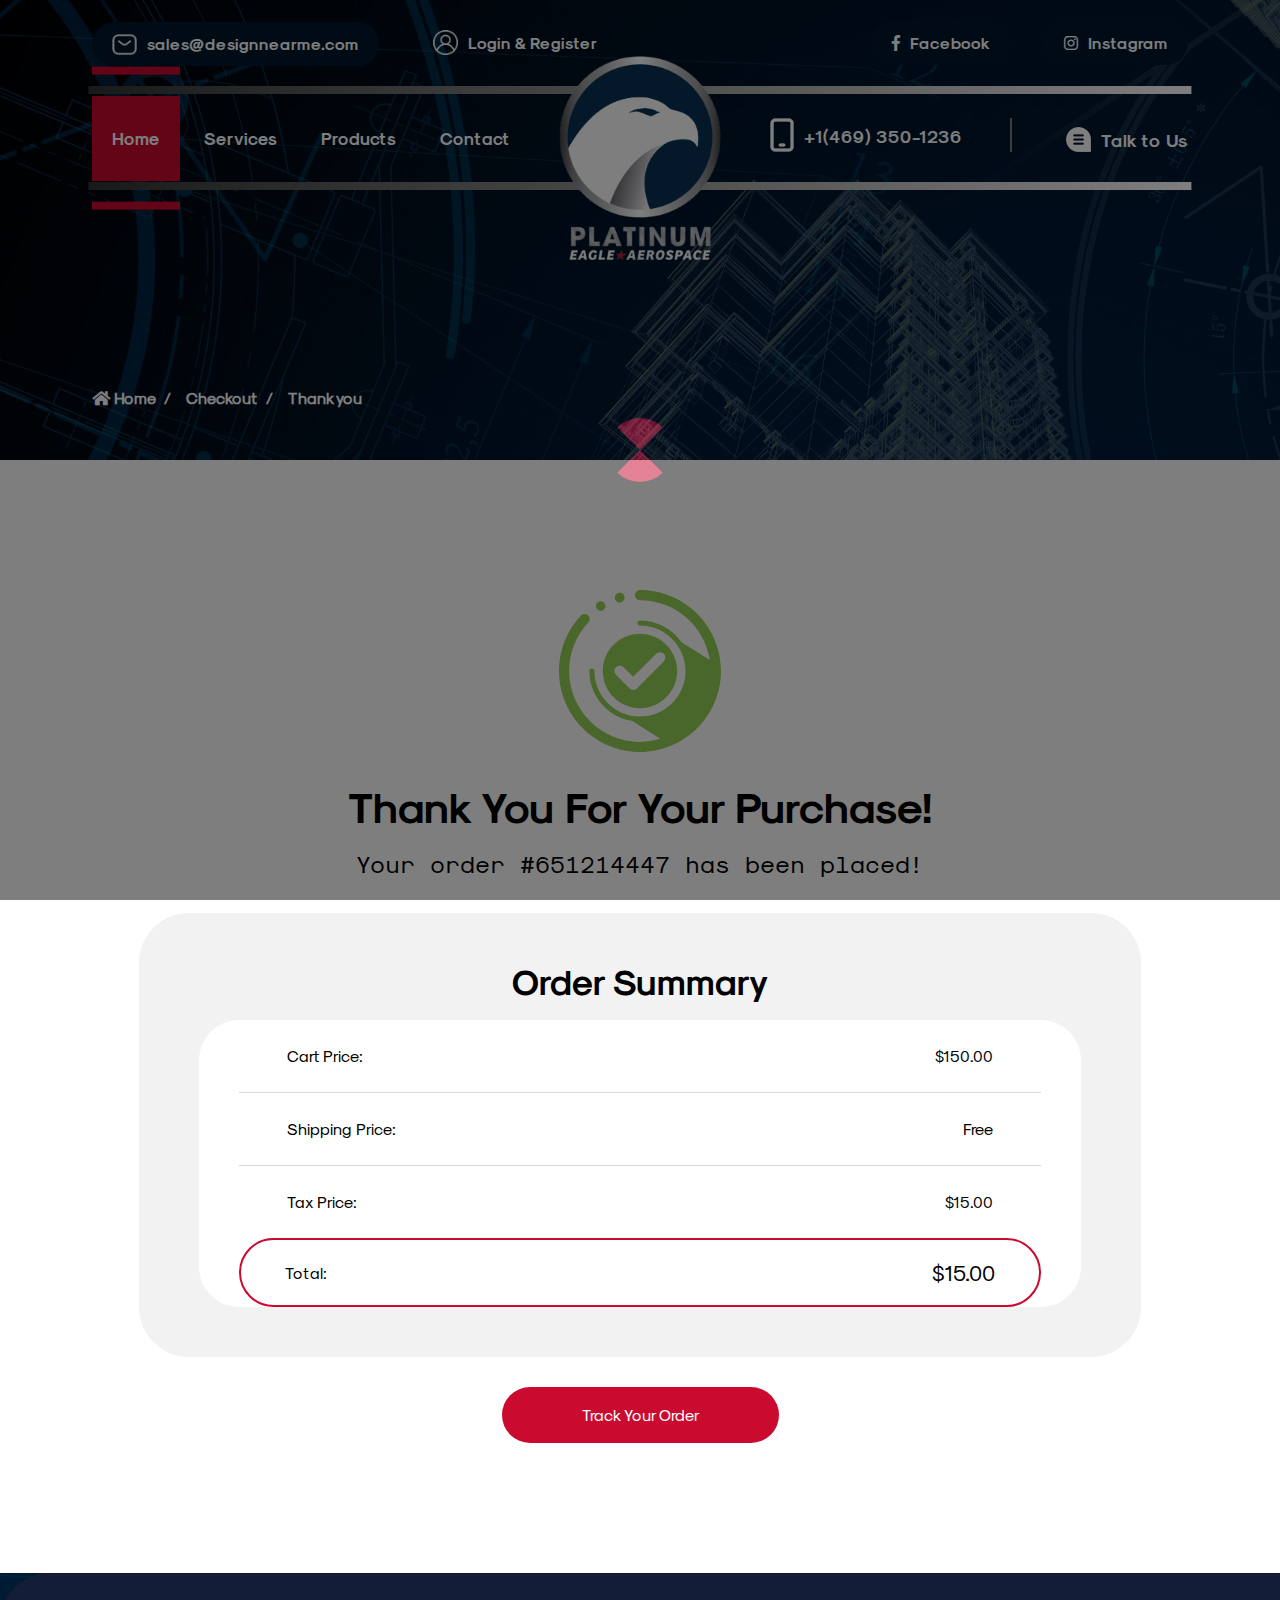
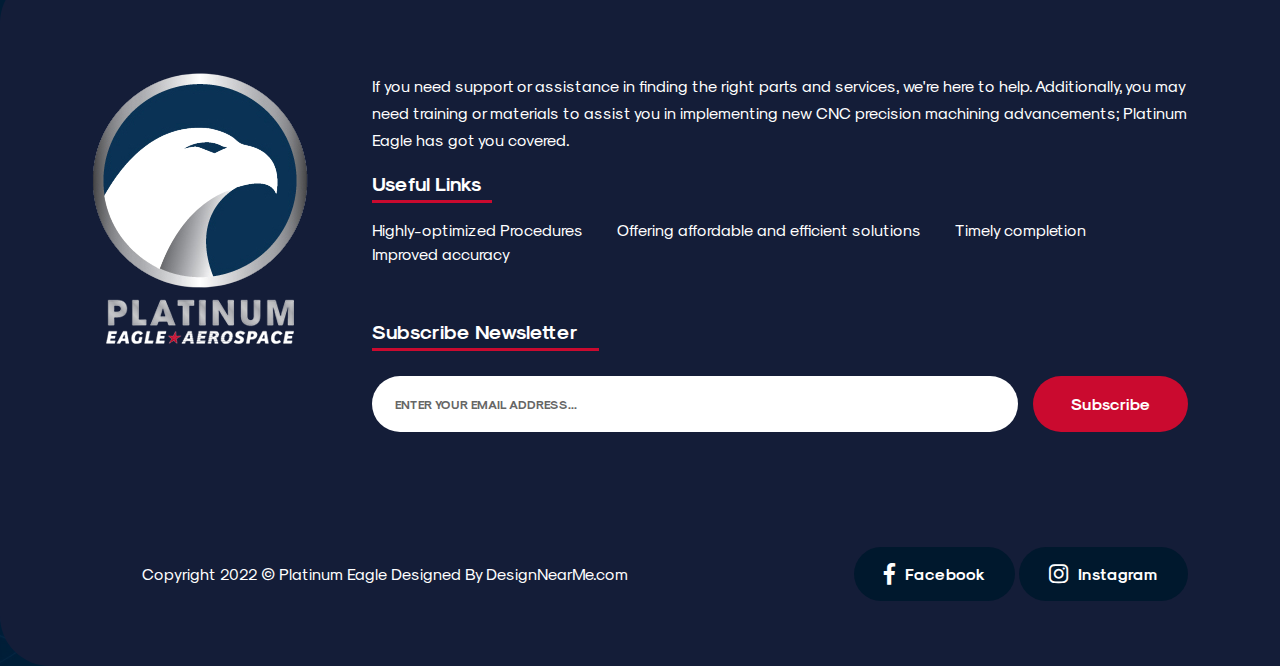
<file: thank-you.html>
<!DOCTYPE html>
<html lang="en">
<head>

	<meta charset="utf-8">
	<meta name="viewport" content="width=device-width, initial-scale=1">
	<link rel="shortcut icon" type="image/x-icon" href="assets/img/favicon.jpg">
	<!-- Title  -->
	<title>Thank You</title>
	
	<!-- ALL CSS FILE HERE -->
	<link rel="stylesheet" href="assets/css/bootstrap.min.css">
	<link rel="stylesheet" href="assets/css/slick.css">
	<link rel="stylesheet" href="assets/css/font-awesome.min.css">
	<link rel="stylesheet" href="assets/css/nice-select.css">
	<link rel="stylesheet" href="assets/css/magnific-popup.css">
	<link rel="stylesheet" href="assets/css/preloader.css">
	<link rel="stylesheet" href="assets/css/spacing.css">
	<link rel="stylesheet" href="assets/css/style.css">
	<link rel="stylesheet" href="assets/css/responsive.css">

</head>
<body>

	<!-- PRELOADER -->
    <div class="preloader">
        <div class="lds-hourglass"></div>
    </div>
	<!-- PRELOADER END -->
 
	<!-- HEADER  -->
	<header class="header-area">

		<div class="header-top d-none d-lg-block">
			<div class="container">
				<div class="row align-items-center">
					<div class="col-lg-7">
						<div class="login-info">
							<a href="mailto:sales@designnearme.com"><img src="assets/img/icons/mail.png" alt=""> sales@designnearme.com</a>
							<a href="#" class="login-transparent"><img src="assets/img/icons/login.png" alt=""> Login & Register</a>
						</div>
					</div>
					<div class="col-lg-5">
						<div class="login-info text-end">
							<a href="#"><i class="fab fa-facebook-f"></i> Facebook</a>
							<a href="#"><i class="fab fa-instagram"></i> Instagram</a>
						</div>
					</div>
				</div>
			</div>
		</div>

		<div class="main-header">
			<div class="container">
				<div class="row align-items-center">
					<div class="col-lg-5 d-none d-lg-block">
						<div class="mainmenu">
							<ul>
								<li><a class="active" href="#">Home</a></li>
								<li><a href="#">Services</a></li>
								<li><a href="#">Products</a></li>
								<li><a href="#">Contact</a></li>
							</ul>
						</div>
					</div>
					<div class="col-lg-2">
						<div class="site-logo text-start text-lg-center">
							<a href="index.html"><img src="assets/img/logo/logo.png" alt=""></a>
						</div>
						<div class="navbar-toggle nav-bars">
							<div class="bar1"></div>
							<div class="bar2"></div>
							<div class="bar3"></div>
						</div>

						<!-- Sitebar-menu -->
						<div class="sidebar-menu-wrapper">
							
							<div class="sidebar-menu">
								<ul>
									<li><a href="#">Home</a></li>
									<li><a href="#">Services</a></li>
									<li><a href="#">Products</a></li>
									<li><a href="#">Contact</a></li>
								</ul>
								<div class="fint-btn mt-30">
									<a href="#">Login & Register</a>
									<a href="#">Talk to Us</a>
								</div>
							</div>
							<div class="sidebar-address">
								<div class="sidebar-social-link">
									<a href="#"><i class="fab fa-facebook-f"></i></a>
									<a href="#"><i class="fab fa-instagram"></i></a>
								</div>
								<div class="sidebar-copyright">
									Copyright 2022 © Platinum Eagle <a href="#">Created by DesignNearMe.com</a>
								</div>
							</div>
						</div>

					</div>
					<div class="col-lg-5 d-none d-lg-block">
						<div class="header-btn text-end">
							<a href="tel:+1(469) 350-1236"><img src="assets/img/icons/phone.png" alt=""> +1(469) 350-1236</a>
							<a href="#"><img src="assets/img/icons/chat.png" alt=""> Talk to Us</a>
						</div>
					</div>
				</div>
			</div>
		</div>

	</header>
	<!-- HEADER end -->

	<main class="main">

		<!-- PAGE TITLE  -->
		<section class="page-title-area page-title-2 bg-attachment position-relative d-flex align-items-end" style="background-image: url('./assets/img/page-title/bg.jpg');">
			<div class="section-overlay"></div>
			<div class="container">
				<div class="row align-items-center">
					<div class="col-md-12">
						<div class="section-content white-content mb-50 mb-md-30 mb-xs-30">
							<div class="breadcrumb-wrapp d-flex align-items-center content-white fz-20 font-bold">
								<a href="#"><i class="fas fa-home"></i> Home</a>
								<a href="#">Checkout</a>
								<a href="#">Thank you</a>
							</div>
						</div>
					</div>
				</div>
			</div>
		</section>
		<!-- PAGE TITLE end -->

		<!-- THANK-YOU-AREA  -->
		<section class="thank-you-area pt-130 pb-130 pt-md-80 pb-md-80 pt-xs-60 pb-xs-60">
			<div class="container">
				<div class="row justify-content-center">
					<div class="col-xl-11 text-center">
						<div class="section-content">
							<img src="./assets/img/thank-you/check.svg" class="mb-30">
							<h2>Thank You For Your Purchase!</h2>
							<p class="mb-30">Your order #651214447 has been placed!</p>
						</div>
						<div class="thank-you-wrap">
							<h3 class="mb-20">Order Summary</h3>
							<div class="total-price-bx">
								<ul>
									<li>Cart Price: <span>$150.00</span></li>
									<li>Shipping Price: <span>Free</span></li>
									<li>Tax Price: <span>$15.00</span></li>
									<li>Total: <span>$15.00</span></li>
								</ul>
							</div>
						</div>
						<a href="" class="cart-btn mt-30">Track Your Order</a>
					</div>
				</div>
			</div>
		</section>
		<!-- THANK-YOU-AREA end -->

	</main>

	<!-- FOOTER  -->
	<footer class="footer bg-attachment p-relative pb-50" style="background-image: url('assets/img/footer/bg.jpg');">
		<div class="container">
			<div class="row pt-100 pb-100 pt-xs-60 pb-xs-60 pt-md-60 pb-md-60">
				<div class="col-md-3">
					<div class="footer-logo mb-xs-30 text-center text-md-start">
						<a href="index.html"><img src="assets/img/logo/logo.png" alt=""></a>
					</div>
				</div>
				<div class="col-md-9">
					<div class="footer-content text-center text-md-start">
						<p>If you need support or assistance in finding the right parts and services, we're here to help. Additionally, you may need training or materials to assist you in implementing new CNC precision machining advancements; Platinum Eagle has got you covered.</p>

						<h4 class="mb-20">Useful Links</h4>
						<ul class="mb-50 mb-xs-30 mb-md-30">
							<li><a href="#">Highly-optimized Procedures</a></li>
							<li><a href="#">Offering affordable and efficient solutions</a></li>
							<li><a href="#">Timely completion</a></li>
							<li><a href="#">Improved accuracy</a></li>
						</ul>

						<h4 class="mb-30">Subscribe Newsletter</h4>
						<div class="footer-newsletter">
							<input type="email" placeholder="Enter Your Email Address...">
							<button type="submit">Subscribe</button>
						</div>

					</div>
				</div>
			</div>

			<div class="row">
				<div class="col-md-12">
					<div class="footer-copyright p-relative d-flex align-items-center justify-content-between text-center text-md-start">
						<div class="copyright">Copyright 2022 © Platinum Eagle Designed By <a href="#">DesignNearMe.com</a></div>
						<div class="social-links">
							<a href="#"><i class="fab fa-facebook-f"></i> Facebook</a>
							<a href="#"><i class="fab fa-instagram"></i> Instagram</a>
						</div>
					</div>
				</div>
			</div>
		</div>
	</footer>
	<!-- FOOTER end -->


	<!-- ALL JQUERY FILE HERE -->
	<script src="assets/js/jquery-1.12.4.min.js"></script>
	<script src="assets/js/popper.min.js"></script>
	<script src="assets/js/bootstrap.min.js"></script>
	<script src="assets/js/slick.min.js"></script>
	<script src="assets/js/magnific-popup.min.js"></script>
	<script src="assets/js/nice-select.min.js"></script>
	<script src="assets/js/skrollr.min.js"></script>
	<script src="assets/js/main.js"></script>

</body>
</html>
</file>
<file: assets/css/nice-select.css>
.nice-select {
  -webkit-tap-highlight-color: transparent;
  background-color: #fff;
  border-radius: 5px;
  border: solid 1px #e8e8e8;
  box-sizing: border-box;
  clear: both;
  cursor: pointer;
  display: block;
  float: left;
  font-family: inherit;
  font-size: 14px;
  font-weight: normal;
  height: 42px;
  line-height: 40px;
  outline: none;
  padding-left: 18px;
  padding-right: 30px;
  position: relative;
  text-align: left !important;
  -webkit-transition: all 0.2s ease-in-out;
  transition: all 0.2s ease-in-out;
  -webkit-user-select: none;
     -moz-user-select: none;
      -ms-user-select: none;
          user-select: none;
  white-space: nowrap;
  width: auto; }
  .nice-select:hover {
    border-color: #dbdbdb; }
  .nice-select:active, .nice-select.open, .nice-select:focus {
    border-color: #999; }
  .nice-select:after {
    border-bottom: 2px solid #999;
    border-right: 2px solid #999;
    content: '';
    display: block;
    height: 5px;
    margin-top: -4px;
    pointer-events: none;
    position: absolute;
    right: 12px;
    top: 50%;
    -webkit-transform-origin: 66% 66%;
        -ms-transform-origin: 66% 66%;
            transform-origin: 66% 66%;
    -webkit-transform: rotate(45deg);
        -ms-transform: rotate(45deg);
            transform: rotate(45deg);
    -webkit-transition: all 0.15s ease-in-out;
    transition: all 0.15s ease-in-out;
    width: 5px; }
  .nice-select.open:after {
    -webkit-transform: rotate(-135deg);
        -ms-transform: rotate(-135deg);
            transform: rotate(-135deg); }
  .nice-select.open .list {
    opacity: 1;
    pointer-events: auto;
    -webkit-transform: scale(1) translateY(0);
        -ms-transform: scale(1) translateY(0);
            transform: scale(1) translateY(0); }
  .nice-select.disabled {
    border-color: #ededed;
    color: #999;
    pointer-events: none; }
    .nice-select.disabled:after {
      border-color: #cccccc; }
  .nice-select.wide {
    width: 100%; }
    .nice-select.wide .list {
      left: 0 !important;
      right: 0 !important; }
  .nice-select.right {
    float: right; }
    .nice-select.right .list {
      left: auto;
      right: 0; }
  .nice-select.small {
    font-size: 12px;
    height: 36px;
    line-height: 34px; }
    .nice-select.small:after {
      height: 4px;
      width: 4px; }
    .nice-select.small .option {
      line-height: 34px;
      min-height: 34px; }
  .nice-select .list {
    background-color: #fff;
    border-radius: 5px;
    box-shadow: 0 0 0 1px rgba(68, 68, 68, 0.11);
    box-sizing: border-box;
    margin-top: 4px;
    opacity: 0;
    overflow: hidden;
    padding: 0;
    pointer-events: none;
    position: absolute;
    top: 100%;
    left: 0;
    -webkit-transform-origin: 50% 0;
        -ms-transform-origin: 50% 0;
            transform-origin: 50% 0;
    -webkit-transform: scale(0.75) translateY(-21px);
        -ms-transform: scale(0.75) translateY(-21px);
            transform: scale(0.75) translateY(-21px);
    -webkit-transition: all 0.2s cubic-bezier(0.5, 0, 0, 1.25), opacity 0.15s ease-out;
    transition: all 0.2s cubic-bezier(0.5, 0, 0, 1.25), opacity 0.15s ease-out;
    z-index: 9; }
    .nice-select .list:hover .option:not(:hover) {
      background-color: transparent !important; }
  .nice-select .option {
    cursor: pointer;
    font-weight: 400;
    line-height: 40px;
    list-style: none;
    min-height: 40px;
    outline: none;
    padding-left: 18px;
    padding-right: 29px;
    text-align: left;
    -webkit-transition: all 0.2s;
    transition: all 0.2s; }
    .nice-select .option:hover, .nice-select .option.focus, .nice-select .option.selected.focus {
      background-color: #f6f6f6; }
    .nice-select .option.selected {
      font-weight: bold; }
    .nice-select .option.disabled {
      background-color: transparent;
      color: #999;
      cursor: default; }

.no-csspointerevents .nice-select .list {
  display: none; }

.no-csspointerevents .nice-select.open .list {
  display: block; }
</file>
<file: assets/css/preloader.css>
.preloader {
    position: fixed;
    width: 100%;
    height: 100%;
    background: #000000;
    display: flex;
    align-items: center;
    justify-content: center;
    z-index: 999999;
}
.lds-hourglass {
    display: inline-block;
    position: relative;
    width: 80px;
    height: 80px;
}
.lds-hourglass:after {
    content: " ";
    display: block;
    border-radius: 50%;
    width: 0;
    height: 0;
    margin: 8px;
    box-sizing: border-box;
    border: 32px solid var(--theme-color);
    border-color: var(--theme-color) transparent var(--theme-color) transparent;
    animation: lds-hourglass 1.2s infinite;
}
@keyframes lds-hourglass {
    0% {
        transform: rotate(0);
        animation-timing-function: cubic-bezier(0.55, 0.055, 0.675, 0.19);
    }
    50% {
        transform: rotate(900deg);
        animation-timing-function: cubic-bezier(0.215, 0.61, 0.355, 1);
    }
    100% {
        transform: rotate(1800deg);
    }
}
</file>
<file: assets/css/spacing.css>
.mt-5 {margin-top: 5px;}.mt-10 {margin-top: 10px;}.mt-15 {margin-top: 15px;}.mt-20 {margin-top: 20px;}.mt-25 {margin-top: 25px;}.mt-30 {margin-top: 30px;}.mt-35 {margin-top: 35px;}.mt-40 {margin-top: 40px;}.mt-45 {margin-top: 45px;}.mt-50 {margin-top: 50px;}.mt-55 {margin-top: 55px;}.mt-60 {margin-top: 60px;}.mt-65 {margin-top: 65px;}.mt-70 {margin-top: 70px;}.mt-75 {margin-top: 75px;}.mt-80 {margin-top: 80px;}.mt-85 {margin-top: 85px;}.mt-90 {margin-top: 90px;}.mt-95 {margin-top: 95px;}.mt-100 {margin-top: 100px;}.mt-105 {margin-top: 105px;}.mt-110 {margin-top: 110px;}.mt-115 {margin-top: 115px;}.mt-120 {margin-top: 120px;}.mt-125 {margin-top: 125px;}.mt-130 {margin-top: 130px;}.mt-135 {margin-top: 135px;}.mt-140 {margin-top: 140px;}.mt-145 {margin-top: 145px;}.mt-150 {margin-top: 150px;}.mt-155 {margin-top: 155px;}.mt-160 {margin-top: 160px;}.mt-165 {margin-top: 165px;}.mt-170 {margin-top: 170px;}.mt-175 {margin-top: 175px;}.mt-180 {margin-top: 180px;}.mt-185 {margin-top: 185px;}.mt-190 {margin-top: 190px;}.mt-195 {margin-top: 195px;}.mt-200 {margin-top: 200px;}.mt--10 {margin-top: -10px;}.mt--20 {margin-top: -20px;}.mt--30 {margin-top: -30px;}.mt--40 {margin-top: -40px;}.mt--50 {margin-top: -50px;}.mt--60 {margin-top: -60px;}.mt--70 {margin-top: -70px;}.mt--80 {margin-top: -80px;}.mt--90 {margin-top: -90px;}.mt--100 {margin-top: -100px;}.mt--110 {margin-top: -110px;}.mt--120 {margin-top: -120px;}.mt--130 {margin-top: -130px;}.mt--140 {margin-top: -140px;}.mt--150 {margin-top: -150px;}.mt--160 {margin-top: -160px;}.mt--170 {margin-top: -170px;}.mt--180 {margin-top: -180px;}.mt--190 {margin-top: -190px;}.mt--200 {margin-top: -200px;}.mb-5 {margin-bottom: 5px;}.mb-10 {margin-bottom: 10px;}.mb-15 {margin-bottom: 15px;}.mb-20 {margin-bottom: 20px;}.mb-25 {margin-bottom: 25px;}.mb-30 {margin-bottom: 30px;}.mb-35 {margin-bottom: 35px;}.mb-40 {margin-bottom: 40px;}.mb-45 {margin-bottom: 45px;}.mb-50 {margin-bottom: 50px;}.mb-55 {margin-bottom: 55px;}.mb-60 {margin-bottom: 60px;}.mb-65 {margin-bottom: 65px;}.mb-70 {margin-bottom: 70px;}.mb-75 {margin-bottom: 75px;}.mb-80 {margin-bottom: 80px;}.mb-85 {margin-bottom: 85px;}.mb-90 {margin-bottom: 90px;}.mb-95 {margin-bottom: 95px;}.mb-100 {margin-bottom: 100px;}.mb-105 {margin-bottom: 105px;}.mb-110 {margin-bottom: 110px;}.mb-115 {margin-bottom: 115px;}.mb-120 {margin-bottom: 120px;}.mb-125 {margin-bottom: 125px;}.mb-130 {margin-bottom: 130px;}.mb-135 {margin-bottom: 135px;}.mb-140 {margin-bottom: 140px;}.mb-145 {margin-bottom: 145px;}.mb-150 {margin-bottom: 150px;}.mb-155 {margin-bottom: 155px;}.mb-160 {margin-bottom: 160px;}.mb-165 {margin-bottom: 165px;}.mb-170 {margin-bottom: 170px;}.mb-175 {margin-bottom: 175px;}.mb-180 {margin-bottom: 180px;}.mb-185 {margin-bottom: 185px;}.mb-190 {margin-bottom: 190px;}.mb-195 {margin-bottom: 195px;}.mb-200 {margin-bottom: 200px;}.mb--10 {margin-bottom: -10px;}.mb--20 {margin-bottom: -20px;}.mb--30 {margin-bottom: -30px;}.mb--40 {margin-bottom: -40px;}.mb--50 {margin-bottom: -50px;}.mb--60 {margin-bottom: -60px;}.mb--70 {margin-bottom: -70px;}.mb--80 {margin-bottom: -80px;}.mb--90 {margin-bottom: -90px;}.mb--100 {margin-bottom: -100px;}.mb--110 {margin-bottom: -110px;}.mb--120 {margin-bottom: -120px;}.mb--130 {margin-bottom: -130px;}.mb--140 {margin-bottom: -140px;}.mb--150 {margin-bottom: -150px;}.mb--160 {margin-bottom: -160px;}.mb--170 {margin-bottom: -170px;}.mb--180 {margin-bottom: -180px;}.mb--190 {margin-bottom: -190px;}.mb--200 {margin-bottom: -200px;}.ml-10 {margin-left: 10px;}.ml-20 {margin-left: 20px;}.ml-30 {margin-left: 30px;}.ml-40 {margin-left: 40px;}.ml-50 {margin-left: 50px;}.ml-60 {margin-left: 60px;}.ml-70 {margin-left: 70px;}.ml-80 {margin-left: 80px;}.ml-90 {margin-left: 90px;}.ml-100 {margin-left: 100px;}.ml-110 {margin-left: 110px;}.ml-120 {margin-left: 120px;}.ml-130 {margin-left: 130px;}.ml-140 {margin-left: 140px;}.ml-150 {margin-left: 150px;}.ml-160 {margin-left: 160px;}.ml-170 {margin-left: 170px;}.ml-180 {margin-left: 180px;}.ml-190 {margin-left: 190px;}.ml-200 {margin-left: 200px;}.mr-10 {margin-right: 10px;}.mr-20 {margin-right: 20px;}.mr-30 {margin-right: 30px;}.mr-40 {margin-right: 40px;}.mr-50 {margin-right: 50px;}.mr-60 {margin-right: 60px;}.mr-70 {margin-right: 70px;}.mr-80 {margin-right: 80px;}.mr-90 {margin-right: 90px;}.mr-100 {margin-right: 100px;}.mr-110 {margin-right: 110px;}.mr-120 {margin-right: 120px;}.mr-130 {margin-right: 130px;}.mr-140 {margin-right: 140px;}.mr-150 {margin-right: 150px;}.mr-160 {margin-right: 160px;}.mr-170 {margin-right: 170px;}.mr-180 {margin-right: 180px;}.mr-190 {margin-right: 190px;}.mr-200 {margin-right: 200px;}@media (min-width: 992px) and (max-width: 1200px) {.mt-lg-10 {margin-top: 10px;}.mt-lg-20 {margin-top: 20px;}.mt-lg-30 {margin-top: 30px;}.mt-lg-40 {margin-top: 40px;}.mt-lg-50 {margin-top: 50px;}.mt-lg-60 {margin-top: 60px;}.mt-lg-70 {margin-top: 70px;}.mt-lg-80 {margin-top: 80px;}.mt-lg-90 {margin-top: 90px;}.mt-lg-100 {margin-top: 100px;}.mt-lg-110 {margin-top: 110px;}.mt-lg-120 {margin-top: 120px;}.mt-lg-130 {margin-top: 130px;}.mt-lg-140 {margin-top: 140px;}.mt-lg-150 {margin-top: 150px;}.mt-lg-160 {margin-top: 160px;}.mt-lg-170 {margin-top: 170px;}.mt-lg-180 {margin-top: 180px;}.mt-lg-190 {margin-top: 190px;}.mt-lg-200 {margin-top: 200px;}.mb-lg-10 {margin-bottom: 10px;}.mb-lg-20 {margin-bottom: 20px;}.mb-lg-30 {margin-bottom: 30px;}.mb-lg-40 {margin-bottom: 40px;}.mb-lg-50 {margin-bottom: 50px;}.mb-lg-60 {margin-bottom: 60px;}.mb-lg-70 {margin-bottom: 70px;}.mb-lg-80 {margin-bottom: 80px;}.mb-lg-90 {margin-bottom: 90px;}.mb-lg-100 {margin-bottom: 100px;}.mb-lg-110 {margin-bottom: 110px;}.mb-lg-120 {margin-bottom: 120px;}.mb-lg-130 {margin-bottom: 130px;}.mb-lg-140 {margin-bottom: 140px;}.mb-lg-150 {margin-bottom: 150px;}.mb-lg-160 {margin-bottom: 160px;}.mb-lg-170 {margin-bottom: 170px;}.mb-lg-180 {margin-bottom: 180px;}.mb-lg-190 {margin-bottom: 190px;}.mb-lg-200 {margin-bottom: 200px;}.ml-lg-10 {margin-left: 10px;}.ml-lg-20 {margin-left: 20px;}.ml-lg-30 {margin-left: 30px;}.ml-lg-40 {margin-left: 40px;}.ml-lg-50 {margin-left: 50px;}.ml-lg-60 {margin-left: 60px;}.ml-lg-70 {margin-left: 70px;}.ml-lg-80 {margin-left: 80px;}.ml-lg-90 {margin-left: 90px;}.ml-lg-100 {margin-left: 100px;}.ml-lg-110 {margin-left: 110px;}.ml-lg-120 {margin-left: 120px;}.ml-lg-130 {margin-left: 130px;}.ml-lg-140 {margin-left: 140px;}.ml-lg-150 {margin-left: 150px;}.ml-lg-160 {margin-left: 160px;}.ml-lg-170 {margin-left: 170px;}.ml-lg-180 {margin-left: 180px;}.ml-lg-190 {margin-left: 190px;}.ml-lg-200 {margin-left: 200px;}.mr-lg-10 {margin-right: 10px;}.mr-lg-20 {margin-right: 20px;}.mr-lg-30 {margin-right: 30px;}.mr-lg-40 {margin-right: 40px;}.mr-lg-50 {margin-right: 50px;}.mr-lg-60 {margin-right: 60px;}.mr-lg-70 {margin-right: 70px;}.mr-lg-80 {margin-right: 80px;}.mr-lg-90 {margin-right: 90px;}.mr-lg-100 {margin-right: 100px;}.mr-lg-110 {margin-right: 110px;}.mr-lg-120 {margin-right: 120px;}.mr-lg-130 {margin-right: 130px;}.mr-lg-140 {margin-right: 140px;}.mr-lg-150 {margin-right: 150px;}.mr-lg-160 {margin-right: 160px;}.mr-lg-170 {margin-right: 170px;}.mr-lg-180 {margin-right: 180px;}.mr-lg-190 {margin-right: 190px;}.mr-lg-200 {margin-right: 200px;}.mt-lg--10 {margin-top: -10px;}.mt-lg--20 {margin-top: -20px;}.mt-lg--30 {margin-top: -30px;}.mt-lg--40 {margin-top: -40px;}.mt-lg--50 {margin-top: -50px;}.mt-lg--60 {margin-top: -60px;}.mt-lg--70 {margin-top: -70px;}.mt-lg--80 {margin-top: -80px;}.mt-lg--90 {margin-top: -90px;}.mt-lg--100 {margin-top: -100px;}.mt-lg--110 {margin-top: -110px;}.mt-lg--120 {margin-top: -120px;}.mt-lg--130 {margin-top: -130px;}.mt-lg--140 {margin-top: -140px;}.mt-lg--150 {margin-top: -150px;}.mt-lg--160 {margin-top: -160px;}.mt-lg--170 {margin-top: -170px;}.mt-lg--180 {margin-top: -180px;}.mt-lg--190 {margin-top: -190px;}.mt-lg--200 {margin-top: -200px;}.mb-lg--10 {margin-bottom: -10px;}.mb-lg--20 {margin-bottom: -20px;}.mb-lg--30 {margin-bottom: -30px;}.mb-lg--40 {margin-bottom: -40px;}.mb-lg--50 {margin-bottom: -50px;}.mb-lg--60 {margin-bottom: -60px;}.mb-lg--70 {margin-bottom: -70px;}.mb-lg--80 {margin-bottom: -80px;}.mb-lg--90 {margin-bottom: -90px;}.mb-lg--100 {margin-bottom: -100px;}.mb-lg--110 {margin-bottom: -110px;}.mb-lg--120 {margin-bottom: -120px;}.mb-lg--130 {margin-bottom: -130px;}.mb-lg--140 {margin-bottom: -140px;}.mb-lg--150 {margin-bottom: -150px;}.mb-lg--160 {margin-bottom: -160px;}.mb-lg--170 {margin-bottom: -170px;}.mb-lg--180 {margin-bottom: -180px;}.mb-lg--190 {margin-bottom: -190px;}.mb-lg--200 {margin-bottom: -200px;}}@media (min-width: 768px) and (max-width: 991px) {.mt-md-10 {margin-top: 10px;}.mt-md-20 {margin-top: 20px;}.mt-md-30 {margin-top: 30px;}.mt-md-40 {margin-top: 40px;}.mt-md-50 {margin-top: 50px;}.mt-md-60 {margin-top: 60px;}.mt-md-70 {margin-top: 70px;}.mt-md-80 {margin-top: 80px;}.mt-md-90 {margin-top: 90px;}.mt-md-100 {margin-top: 100px;}.mt-md-110 {margin-top: 110px;}.mt-md-120 {margin-top: 120px;}.mt-md-130 {margin-top: 130px;}.mt-md-140 {margin-top: 140px;}.mt-md-150 {margin-top: 150px;}.mt-md-160 {margin-top: 160px;}.mt-md-170 {margin-top: 170px;}.mt-md-180 {margin-top: 180px;}.mt-md-190 {margin-top: 190px;}.mt-md-200 {margin-top: 200px;}.mb-md-10 {margin-bottom: 10px;}.mb-md-20 {margin-bottom: 20px;}.mb-md-30 {margin-bottom: 30px;}.mb-md-40 {margin-bottom: 40px;}.mb-md-50 {margin-bottom: 50px;}.mb-md-60 {margin-bottom: 60px;}.mb-md-70 {margin-bottom: 70px;}.mb-md-80 {margin-bottom: 80px;}.mb-md-90 {margin-bottom: 90px;}.mb-md-100 {margin-bottom: 100px;}.mb-md-110 {margin-bottom: 110px;}.mb-md-120 {margin-bottom: 120px;}.mb-md-130 {margin-bottom: 130px;}.mb-md-140 {margin-bottom: 140px;}.mb-md-150 {margin-bottom: 150px;}.mb-md-160 {margin-bottom: 160px;}.mb-md-170 {margin-bottom: 170px;}.mb-md-180 {margin-bottom: 180px;}.mb-md-190 {margin-bottom: 190px;}.mb-md-200 {margin-bottom: 200px;}.ml-md-10 {margin-left: 10px;}.ml-md-20 {margin-left: 20px;}.ml-md-30 {margin-left: 30px;}.ml-md-40 {margin-left: 40px;}.ml-md-50 {margin-left: 50px;}.ml-md-60 {margin-left: 60px;}.ml-md-70 {margin-left: 70px;}.ml-md-80 {margin-left: 80px;}.ml-md-90 {margin-left: 90px;}.ml-md-100 {margin-left: 100px;}.ml-md-110 {margin-left: 110px;}.ml-md-120 {margin-left: 120px;}.ml-md-130 {margin-left: 130px;}.ml-md-140 {margin-left: 140px;}.ml-md-150 {margin-left: 150px;}.ml-md-160 {margin-left: 160px;}.ml-md-170 {margin-left: 170px;}.ml-md-180 {margin-left: 180px;}.ml-md-190 {margin-left: 190px;}.ml-md-200 {margin-left: 200px;}.mr-md-10 {margin-right: 10px;}.mr-md-20 {margin-right: 20px;}.mr-md-30 {margin-right: 30px;}.mr-md-40 {margin-right: 40px;}.mr-md-50 {margin-right: 50px;}.mr-md-60 {margin-right: 60px;}.mr-md-70 {margin-right: 70px;}.mr-md-80 {margin-right: 80px;}.mr-md-90 {margin-right: 90px;}.mr-md-100 {margin-right: 100px;}.mr-md-110 {margin-right: 110px;}.mr-md-120 {margin-right: 120px;}.mr-md-130 {margin-right: 130px;}.mr-md-140 {margin-right: 140px;}.mr-md-150 {margin-right: 150px;}.mr-md-160 {margin-right: 160px;}.mr-md-170 {margin-right: 170px;}.mr-md-180 {margin-right: 180px;}.mr-md-190 {margin-right: 190px;}.mr-md-200 {margin-right: 200px;}.mt-md--10 {margin-top: -10px;}.mt-md--20 {margin-top: -20px;}.mt-md--30 {margin-top: -30px;}.mt-md--40 {margin-top: -40px;}.mt-md--50 {margin-top: -50px;}.mt-md--60 {margin-top: -60px;}.mt-md--70 {margin-top: -70px;}.mt-md--80 {margin-top: -80px;}.mt-md--90 {margin-top: -90px;}.mt-md--100 {margin-top: -100px;}.mt-md--110 {margin-top: -110px;}.mt-md--120 {margin-top: -120px;}.mt-md--130 {margin-top: -130px;}.mt-md--140 {margin-top: -140px;}.mt-md--150 {margin-top: -150px;}.mt-md--160 {margin-top: -160px;}.mt-md--170 {margin-top: -170px;}.mt-md--180 {margin-top: -180px;}.mt-md--190 {margin-top: -190px;}.mt-md--200 {margin-top: -200px;}.mb-md--10 {margin-bottom: -10px;}.mb-md--20 {margin-bottom: -20px;}.mb-md--30 {margin-bottom: -30px;}.mb-md--40 {margin-bottom: -40px;}.mb-md--50 {margin-bottom: -50px;}.mb-md--60 {margin-bottom: -60px;}.mb-md--70 {margin-bottom: -70px;}.mb-md--80 {margin-bottom: -80px;}.mb-md--90 {margin-bottom: -90px;}.mb-md--100 {margin-bottom: -100px;}.mb-md--110 {margin-bottom: -110px;}.mb-md--120 {margin-bottom: -120px;}.mb-md--130 {margin-bottom: -130px;}.mb-md--140 {margin-bottom: -140px;}.mb-md--150 {margin-bottom: -150px;}.mb-md--160 {margin-bottom: -160px;}.mb-md--170 {margin-bottom: -170px;}.mb-md--180 {margin-bottom: -180px;}.mb-md--190 {margin-bottom: -190px;}.mb-md--200 {margin-bottom: -200px;}}@media (max-width: 767px) {.mt-xs-0 {margin-top: 0;}.mt-xs-15 {margin-bottom: 15px;}.mt-xs-10 {margin-top: 10px;}.mt-xs-20 {margin-top: 20px;}.mt-xs-30 {margin-top: 30px;}.mt-xs-40 {margin-top: 40px;}.mt-xs-50 {margin-top: 50px;}.mt-xs-60 {margin-top: 60px;}.mt-xs-70 {margin-top: 70px;}.mt-xs-80 {margin-top: 80px;}.mt-xs-90 {margin-top: 90px;}.mt-xs-100 {margin-top: 100px;}.mt-xs-110 {margin-top: 110px;}.mt-xs-120 {margin-top: 120px;}.mt-xs-130 {margin-top: 130px;}.mt-xs-140 {margin-top: 140px;}.mt-xs-150 {margin-top: 150px;}.mt-xs-160 {margin-top: 160px;}.mt-xs-170 {margin-top: 170px;}.mt-xs-180 {margin-top: 180px;}.mt-xs-190 {margin-top: 190px;}.mt-xs-200 {margin-top: 200px;}.mb-xs-0 {margin-bottom: 0;}.mb-xs-15 {margin-bottom: 15px;}.mb-xs-10 {margin-bottom: 10px;}.mb-xs-20 {margin-bottom: 20px;}.mb-xs-30 {margin-bottom: 30px;}.mb-xs-40 {margin-bottom: 40px;}.mb-xs-50 {margin-bottom: 50px;}.mb-xs-60 {margin-bottom: 60px;}.mb-xs-70 {margin-bottom: 70px;}.mb-xs-80 {margin-bottom: 80px;}.mb-xs-90 {margin-bottom: 90px;}.mb-xs-100 {margin-bottom: 100px;}.mb-xs-110 {margin-bottom: 110px;}.mb-xs-120 {margin-bottom: 120px;}.mb-xs-130 {margin-bottom: 130px;}.mb-xs-140 {margin-bottom: 140px;}.mb-xs-150 {margin-bottom: 150px;}.mb-xs-160 {margin-bottom: 160px;}.mb-xs-170 {margin-bottom: 170px;}.mb-xs-180 {margin-bottom: 180px;}.mb-xs-190 {margin-bottom: 190px;}.mb-xs-200 {margin-bottom: 200px;}.ml-xs-10 {margin-left: 10px;}.ml-xs-20 {margin-left: 20px;}.ml-xs-30 {margin-left: 30px;}.ml-xs-40 {margin-left: 40px;}.ml-xs-50 {margin-left: 50px;}.ml-xs-60 {margin-left: 60px;}.ml-xs-70 {margin-left: 70px;}.ml-xs-80 {margin-left: 80px;}.ml-xs-90 {margin-left: 90px;}.ml-xs-100 {margin-left: 100px;}.ml-xs-110 {margin-left: 110px;}.ml-xs-120 {margin-left: 120px;}.ml-xs-130 {margin-left: 130px;}.ml-xs-140 {margin-left: 140px;}.ml-xs-150 {margin-left: 150px;}.ml-xs-160 {margin-left: 160px;}.ml-xs-170 {margin-left: 170px;}.ml-xs-180 {margin-left: 180px;}.ml-xs-190 {margin-left: 190px;}.ml-xs-200 {margin-left: 200px;}.mr-xs-10 {margin-right: 10px;}.mr-xs-20 {margin-right: 20px;}.mr-xs-30 {margin-right: 30px;}.mr-xs-40 {margin-right: 40px;}.mr-xs-50 {margin-right: 50px;}.mr-xs-60 {margin-right: 60px;}.mr-xs-70 {margin-right: 70px;}.mr-xs-80 {margin-right: 80px;}.mr-xs-90 {margin-right: 90px;}.mr-xs-100 {margin-right: 100px;}.mr-xs-110 {margin-right: 110px;}.mr-xs-120 {margin-right: 120px;}.mr-xs-130 {margin-right: 130px;}.mr-xs-140 {margin-right: 140px;}.mr-xs-150 {margin-right: 150px;}.mr-xs-160 {margin-right: 160px;}.mr-xs-170 {margin-right: 170px;}.mr-xs-180 {margin-right: 180px;}.mr-xs-190 {margin-right: 190px;}.mr-xs-200 {margin-right: 200px;}.mt-xs--10 {margin-top: -10px;}.mt-xs--20 {margin-top: -20px;}.mt-xs--30 {margin-top: -30px;}.mt-xs--40 {margin-top: -40px;}.mt-xs--50 {margin-top: -50px;}.mt-xs--60 {margin-top: -60px;}.mt-xs--70 {margin-top: -70px;}.mt-xs--80 {margin-top: -80px;}.mt-xs--90 {margin-top: -90px;}.mt-xs--100 {margin-top: -100px;}.mt-xs--110 {margin-top: -110px;}.mt-xs--120 {margin-top: -120px;}.mt-xs--130 {margin-top: -130px;}.mt-xs--140 {margin-top: -140px;}.mt-xs--150 {margin-top: -150px;}.mt-xs--160 {margin-top: -160px;}.mt-xs--170 {margin-top: -170px;}.mt-xs--180 {margin-top: -180px;}.mt-xs--190 {margin-top: -190px;}.mt-xs--200 {margin-top: -200px;}.mb-xs--10 {margin-bottom: -10px;}.mb-xs--20 {margin-bottom: -20px;}.mb-xs--30 {margin-bottom: -30px;}.mb-xs--40 {margin-bottom: -40px;}.mb-xs--50 {margin-bottom: -50px;}.mb-xs--60 {margin-bottom: -60px;}.mb-xs--70 {margin-bottom: -70px;}.mb-xs--80 {margin-bottom: -80px;}.mb-xs--90 {margin-bottom: -90px;}.mb-xs--100 {margin-bottom: -100px;}.mb-xs--110 {margin-bottom: -110px;}.mb-xs--120 {margin-bottom: -120px;}.mb-xs--130 {margin-bottom: -130px;}.mb-xs--140 {margin-bottom: -140px;}.mb-xs--150 {margin-bottom: -150px;}.mb-xs--160 {margin-bottom: -160px;}.mb-xs--170 {margin-bottom: -170px;}.mb-xs--180 {margin-bottom: -180px;}.mb-xs--190 {margin-bottom: -190px;}.mb-xs--200 {margin-bottom: -200px;}}.pt-10 {padding-top: 10px;}.pt-20 {padding-top: 20px;}.pt-30 {padding-top: 30px;}.pt-40 {padding-top: 40px;}.pt-50 {padding-top: 50px;}.pt-60 {padding-top: 60px;}.pt-70 {padding-top: 70px;}.pt-80 {padding-top: 80px;}.pt-90 {padding-top: 90px;}.pt-100 {padding-top: 100px;}.pt-110 {padding-top: 110px;}.pt-120 {padding-top: 120px;}.pt-130 {padding-top: 130px;}.pt-140 {padding-top: 140px;}.pt-150 {padding-top: 150px;}.pt-160 {padding-top: 160px;}.pt-170 {padding-top: 170px;}.pt-180 {padding-top: 180px;}.pt-190 {padding-top: 190px;}.pt-200 {padding-top: 200px;}.pb-10 {padding-bottom: 10px;}.pb-20 {padding-bottom: 20px;}.pb-30 {padding-bottom: 30px;}.pb-40 {padding-bottom: 40px;}.pb-50 {padding-bottom: 50px;}.pb-60 {padding-bottom: 60px;}.pb-70 {padding-bottom: 70px;}.pb-80 {padding-bottom: 80px;}.pb-90 {padding-bottom: 90px;}.pb-100 {padding-bottom: 100px;}.pb-110 {padding-bottom: 110px;}.pb-120 {padding-bottom: 120px;}.pb-130 {padding-bottom: 130px;}.pb-140 {padding-bottom: 140px;}.pb-150 {padding-bottom: 150px;}.pb-160 {padding-bottom: 160px;}.pb-170 {padding-bottom: 170px;}.pb-180 {padding-bottom: 180px;}.pb-190 {padding-bottom: 190px;}.pb-200 {padding-bottom: 200px;}.pl-10 {padding-left: 10px;}.pl-20 {padding-left: 20px;}.pl-30 {padding-left: 30px;}.pl-40 {padding-left: 40px;}.pl-50 {padding-left: 50px;}.pl-60 {padding-left: 60px;}.pl-70 {padding-left: 70px;}.pl-80 {padding-left: 80px;}.pl-90 {padding-left: 90px;}.pl-100 {padding-left: 100px;}.pl-110 {padding-left: 110px;}.pl-120 {padding-left: 120px;}.pl-130 {padding-left: 130px;}.pl-140 {padding-left: 140px;}.pl-150 {padding-left: 150px;}.pl-160 {padding-left: 160px;}.pl-170 {padding-left: 170px;}.pl-180 {padding-left: 180px;}.pl-190 {padding-left: 190px;}.pl-200 {padding-left: 200px;}.pr-10 {padding-right: 10px;}.pr-20 {padding-right: 20px;}.pr-30 {padding-right: 30px;}.pr-40 {padding-right: 40px;}.pr-50 {padding-right: 50px;}.pr-60 {padding-right: 60px;}.pr-70 {padding-right: 70px;}.pr-80 {padding-right: 80px;}.pr-90 {padding-right: 90px;}.pr-100 {padding-right: 100px;}.pr-110 {padding-right: 110px;}.pr-120 {padding-right: 120px;}.pr-130 {padding-right: 130px;}.pr-140 {padding-right: 140px;}.pr-150 {padding-right: 150px;}.pr-160 {padding-right: 160px;}.pr-170 {padding-right: 170px;}.pr-180 {padding-right: 180px;}.pr-190 {padding-right: 190px;}.pr-200 {padding-right: 200px;}@media (min-width: 992px) and (max-width: 1200px) {.pt-lg-10 {padding-top: 10px;}.pt-lg-20 {padding-top: 20px;}.pt-lg-30 {padding-top: 30px;}.pt-lg-40 {padding-top: 40px;}.pt-lg-50 {padding-top: 50px;}.pt-lg-60 {padding-top: 60px;}.pt-lg-70 {padding-top: 70px;}.pt-lg-80 {padding-top: 80px;}.pt-lg-90 {padding-top: 90px;}.pt-lg-100 {padding-top: 100px;}.pt-lg-110 {padding-top: 110px;}.pt-lg-120 {padding-top: 120px;}.pt-lg-130 {padding-top: 130px;}.pt-lg-140 {padding-top: 140px;}.pt-lg-150 {padding-top: 150px;}.pt-lg-160 {padding-top: 160px;}.pt-lg-170 {padding-top: 170px;}.pt-lg-180 {padding-top: 180px;}.pt-lg-190 {padding-top: 190px;}.pt-lg-200 {padding-top: 200px;}.pb-lg-10 {padding-bottom: 10px;}.pb-lg-20 {padding-bottom: 20px;}.pb-lg-30 {padding-bottom: 30px;}.pb-lg-40 {padding-bottom: 40px;}.pb-lg-50 {padding-bottom: 50px;}.pb-lg-60 {padding-bottom: 60px;}.pb-lg-70 {padding-bottom: 70px;}.pb-lg-80 {padding-bottom: 80px;}.pb-lg-90 {padding-bottom: 90px;}.pb-lg-100 {padding-bottom: 100px;}.pb-lg-110 {padding-bottom: 110px;}.pb-lg-120 {padding-bottom: 120px;}.pb-lg-130 {padding-bottom: 130px;}.pb-lg-140 {padding-bottom: 140px;}.pb-lg-150 {padding-bottom: 150px;}.pb-lg-160 {padding-bottom: 160px;}.pb-lg-170 {padding-bottom: 170px;}.pb-lg-180 {padding-bottom: 180px;}.pb-lg-190 {padding-bottom: 190px;}.pb-lg-200 {padding-bottom: 200px;}.pl-lg-10 {padding-left: 10px;}.pl-lg-20 {padding-left: 20px;}.pl-lg-30 {padding-left: 30px;}.pl-lg-40 {padding-left: 40px;}.pl-lg-50 {padding-left: 50px;}.pl-lg-60 {padding-left: 60px;}.pl-lg-70 {padding-left: 70px;}.pl-lg-80 {padding-left: 80px;}.pl-lg-90 {padding-left: 90px;}.pl-lg-100 {padding-left: 100px;}.pl-lg-110 {padding-left: 110px;}.pl-lg-120 {padding-left: 120px;}.pl-lg-130 {padding-left: 130px;}.pl-lg-140 {padding-left: 140px;}.pl-lg-150 {padding-left: 150px;}.pl-lg-160 {padding-left: 160px;}.pl-lg-170 {padding-left: 170px;}.pl-lg-180 {padding-left: 180px;}.pl-lg-190 {padding-left: 190px;}.pl-lg-200 {padding-left: 200px;}.pr-lg-10 {padding-right: 10px;}.pr-lg-20 {padding-right: 20px;}.pr-lg-30 {padding-right: 30px;}.pr-lg-40 {padding-right: 40px;}.pr-lg-50 {padding-right: 50px;}.pr-lg-60 {padding-right: 60px;}.pr-lg-70 {padding-right: 70px;}.pr-lg-80 {padding-right: 80px;}.pr-lg-90 {padding-right: 90px;}.pr-lg-100 {padding-right: 100px;}.pr-lg-110 {padding-right: 110px;}.pr-lg-120 {padding-right: 120px;}.pr-lg-130 {padding-right: 130px;}.pr-lg-140 {padding-right: 140px;}.pr-lg-150 {padding-right: 150px;}.pr-lg-160 {padding-right: 160px;}.pr-lg-170 {padding-right: 170px;}.pr-lg-180 {padding-right: 180px;}.pr-lg-190 {padding-right: 190px;}.pr-lg-200 {padding-right: 200px;}}@media (min-width: 768px) and (max-width: 991px) {.pt-md-10 {padding-top: 10px;}.pt-md-20 {padding-top: 20px;}.pt-md-30 {padding-top: 30px;}.pt-md-40 {padding-top: 40px;}.pt-md-50 {padding-top: 50px;}.pt-md-60 {padding-top: 60px;}.pt-md-70 {padding-top: 70px;}.pt-md-80 {padding-top: 80px;}.pt-md-90 {padding-top: 90px;}.pt-md-100 {padding-top: 100px;}.pt-md-110 {padding-top: 110px;}.pt-md-120 {padding-top: 120px;}.pt-md-130 {padding-top: 130px;}.pt-md-140 {padding-top: 140px;}.pt-md-150 {padding-top: 150px;}.pt-md-160 {padding-top: 160px;}.pt-md-170 {padding-top: 170px;}.pt-md-180 {padding-top: 180px;}.pt-md-190 {padding-top: 190px;}.pt-md-200 {padding-top: 200px;}.pb-md-10 {padding-bottom: 10px;}.pb-md-20 {padding-bottom: 20px;}.pb-md-30 {padding-bottom: 30px;}.pb-md-40 {padding-bottom: 40px;}.pb-md-50 {padding-bottom: 50px;}.pb-md-60 {padding-bottom: 60px;}.pb-md-70 {padding-bottom: 70px;}.pb-md-80 {padding-bottom: 80px;}.pb-md-90 {padding-bottom: 90px;}.pb-md-100 {padding-bottom: 100px;}.pb-md-110 {padding-bottom: 110px;}.pb-md-120 {padding-bottom: 120px;}.pb-md-130 {padding-bottom: 130px;}.pb-md-140 {padding-bottom: 140px;}.pb-md-150 {padding-bottom: 150px;}.pb-md-160 {padding-bottom: 160px;}.pb-md-170 {padding-bottom: 170px;}.pb-md-180 {padding-bottom: 180px;}.pb-md-190 {padding-bottom: 190px;}.pb-md-200 {padding-bottom: 200px;}.pl-md-10 {padding-left: 10px;}.pl-md-20 {padding-left: 20px;}.pl-md-30 {padding-left: 30px;}.pl-md-40 {padding-left: 40px;}.pl-md-50 {padding-left: 50px;}.pl-md-60 {padding-left: 60px;}.pl-md-70 {padding-left: 70px;}.pl-md-80 {padding-left: 80px;}.pl-md-90 {padding-left: 90px;}.pl-md-100 {padding-left: 100px;}.pl-md-110 {padding-left: 110px;}.pl-md-120 {padding-left: 120px;}.pl-md-130 {padding-left: 130px;}.pl-md-140 {padding-left: 140px;}.pl-md-150 {padding-left: 150px;}.pl-md-160 {padding-left: 160px;}.pl-md-170 {padding-left: 170px;}.pl-md-180 {padding-left: 180px;}.pl-md-190 {padding-left: 190px;}.pl-md-200 {padding-left: 200px;}.pr-md-10 {padding-right: 10px;}.pr-md-20 {padding-right: 20px;}.pr-md-30 {padding-right: 30px;}.pr-md-40 {padding-right: 40px;}.pr-md-50 {padding-right: 50px;}.pr-md-60 {padding-right: 60px;}.pr-md-70 {padding-right: 70px;}.pr-md-80 {padding-right: 80px;}.pr-md-90 {padding-right: 90px;}.pr-md-100 {padding-right: 100px;}.pr-md-110 {padding-right: 110px;}.pr-md-120 {padding-right: 120px;}.pr-md-130 {padding-right: 130px;}.pr-md-140 {padding-right: 140px;}.pr-md-150 {padding-right: 150px;}.pr-md-160 {padding-right: 160px;}.pr-md-170 {padding-right: 170px;}.pr-md-180 {padding-right: 180px;}.pr-md-190 {padding-right: 190px;}.pr-md-200 {padding-right: 200px;}}@media (max-width: 767px) {.pt-xs-10 {padding-top: 10px;}.pt-xs-20 {padding-top: 20px;}.pt-xs-30 {padding-top: 30px;}.pt-xs-40 {padding-top: 40px;}.pt-xs-50 {padding-top: 50px;}.pt-xs-60 {padding-top: 60px;}.pt-xs-70 {padding-top: 70px;}.pt-xs-80 {padding-top: 80px;}.pt-xs-90 {padding-top: 90px;}.pt-xs-100 {padding-top: 100px;}.pt-xs-110 {padding-top: 110px;}.pt-xs-120 {padding-top: 120px;}.pt-xs-130 {padding-top: 130px;}.pt-xs-140 {padding-top: 140px;}.pt-xs-150 {padding-top: 150px;}.pt-xs-160 {padding-top: 160px;}.pt-xs-170 {padding-top: 170px;}.pt-xs-180 {padding-top: 180px;}.pt-xs-190 {padding-top: 190px;}.pt-xs-200 {padding-top: 200px;}.pb-xs-10 {padding-bottom: 10px;}.pb-xs-20 {padding-bottom: 20px;}.pb-xs-30 {padding-bottom: 30px;}.pb-xs-40 {padding-bottom: 40px;}.pb-xs-50 {padding-bottom: 50px;}.pb-xs-60 {padding-bottom: 60px;}.pb-xs-70 {padding-bottom: 70px;}.pb-xs-80 {padding-bottom: 80px;}.pb-xs-90 {padding-bottom: 90px;}.pb-xs-100 {padding-bottom: 100px;}.pb-xs-110 {padding-bottom: 110px;}.pb-xs-120 {padding-bottom: 120px;}.pb-xs-130 {padding-bottom: 130px;}.pb-xs-140 {padding-bottom: 140px;}.pb-xs-150 {padding-bottom: 150px;}.pb-xs-160 {padding-bottom: 160px;}.pb-xs-170 {padding-bottom: 170px;}.pb-xs-180 {padding-bottom: 180px;}.pb-xs-190 {padding-bottom: 190px;}.pb-xs-200 {padding-bottom: 200px;}.pl-xs-0 {padding-left: 0;}.pl-xs-10 {padding-left: 10px;}.pl-xs-15 {padding-left: 15px;}.pl-xs-20 {padding-left: 20px;}.pl-xs-30 {padding-left: 30px;}.pl-xs-40 {padding-left: 40px;}.pl-xs-50 {padding-left: 50px;}.pl-xs-60 {padding-left: 60px;}.pl-xs-70 {padding-left: 70px;}.pl-xs-80 {padding-left: 80px;}.pl-xs-90 {padding-left: 90px;}.pl-xs-100 {padding-left: 100px;}.pl-xs-110 {padding-left: 110px;}.pl-xs-120 {padding-left: 120px;}.pl-xs-130 {padding-left: 130px;}.pl-xs-140 {padding-left: 140px;}.pl-xs-150 {padding-left: 150px;}.pl-xs-160 {padding-left: 160px;}.pl-xs-170 {padding-left: 170px;}.pl-xs-180 {padding-left: 180px;}.pl-xs-190 {padding-left: 190px;}.pl-xs-200 {padding-left: 200px;}.pr-xs-0 {padding-right: 0;}.pr-xs-10 {padding-right: 10px;}.pr-xs-15 {padding-right: 15px;}.pr-xs-20 {padding-right: 20px;}.pr-xs-30 {padding-right: 30px;}.pr-xs-40 {padding-right: 40px;}.pr-xs-50 {padding-right: 50px;}.pr-xs-60 {padding-right: 60px;}.pr-xs-70 {padding-right: 70px;}.pr-xs-80 {padding-right: 80px;}.pr-xs-90 {padding-right: 90px;}.pr-xs-100 {padding-right: 100px;}.pr-xs-110 {padding-right: 110px;}.pr-xs-120 {padding-right: 120px;}.pr-xs-130 {padding-right: 130px;}.pr-xs-140 {padding-right: 140px;}.pr-xs-150 {padding-right: 150px;}.pr-xs-160 {padding-right: 160px;}.pr-xs-170 {padding-right: 170px;}.pr-xs-180 {padding-right: 180px;}.pr-xs-190 {padding-right: 190px;}.pr-xs-200 {padding-right: 200px;}}
</file>
<file: assets/css/style.css>
/*========== FONT LIKED HERE ==========*/
@font-face {
   font-family: 'sk-regular';
   src: url('../fonts/sk/Sk-Modernist-Regular.woff2') format('woff2'),
       url('../fonts/sk/Sk-Modernist-Regular.woff') format('woff');
   font-weight: normal;
   font-style: normal;
   font-display: swap;
}
@font-face {
   font-family: 'Sk-Modernist Mono';
   src: url('../fonts/sk/Sk-Modernist-Mono.woff2') format('woff2'),
       url('../fonts/sk/Sk-Modernist-Mono.woff') format('woff');
   font-weight: normal;
   font-style: normal;
   font-display: swap;
}
@font-face {
   font-family: 'sk-bold';
   src: url('../fonts/sk/Sk-Modernist-Bold.woff2') format('woff2'),
       url('../fonts/sk/Sk-Modernist-Bold.woff') format('woff');
   font-weight: bold;
   font-style: normal;
   font-display: swap;
}

/*========== BASIC STYLE ==========*/
:root {
   --theme-color: #CA0A2F;
   --light-theme-color: #c9e145;
   --heading-color: #000000;
   --text-color: #666666;
   --white-color: #fff;
   --gray-color: #767676;
   --gradient: linear-gradient(
      90deg,
      var(--theme-color),
      var(--light-theme-color)
   );
   --font: 'sk-regular', sans-serif;
   --font-mono: 'Sk-Modernist Mono', sans-serif;
   --font-heading: 'sk-bold', sans-serif;
   scroll-behavior: smooth;
}
* {
   padding: 0;
   margin: 0;
   box-sizing: border-box;
}
html,
body {
   overflow-x: hidden;
   position: relative;
}
body {
   font-family: var(--font);
   font-weight: normal;
   font-style: normal;
   color: var(--text-color);
   font-size: 18px;
}
p {
   line-height: 1.667;
   margin-bottom: 15px;
}
h1,
h2,
h3,
h4,
h5,
h6 {
   font-family: var(--font-heading);
   color: var(--heading-color);
   margin-bottom: 15px;
   font-weight: 700;
   line-height: 1.5;
}
h1,
h2,
h3 {
   line-height: 1.07;
}
h1 {
   font-size: 80px;
}
h2 {
   font-size: 60px;
}
h3 {
   font-size: 30px;
}
h4 {
   font-size: 24px;
}
h5 {
   font-size: 20px;
}
h6 {
   font-size: 16px;
}
img {
   max-width: 100%;
   transition: 0.3s;
   vertical-align: middle;
}
a {
   text-decoration: none;
}
a:hover {
   color: var(--theme-color);
}
a,
button {
   transition: 0.3s ease;
   color: inherit;
   outline: medium none;
   font-size: inherit;
   cursor: pointer;
   background: none;
   border: 0;
}
button:focus,
input:focus,
textarea:focus {
   outline: 0;
}
ul {
   margin: 0px;
   padding: 0px;
}
li {
   list-style: none;
}
*::-moz-selection {
   background: #007acc;
   color: #fff;
   text-shadow: none;
}
*::selection {
   background: #007acc;
   color: #fff;
   text-shadow: none;
}
/* INPUT, SELECT, TEXTAREA, PLACEHOLDER */
input, textarea {
	width: 100%;
	padding: 1.5em;
	padding-left: 1.8em;
	transition: 0.3s ease;
	border: 1px solid transparent;
	background: #fff;
	font-weight: 700;
	font-size: .75em;
	color: #000000;
	font-family: var(--font-heading);
}
input:focus,
textarea:focus {
   box-shadow: 0 5px 15px rgba(0, 0, 0, 0.1);
}
::-moz-placeholder,
::placeholder {
   color: #666666;
   opacity: 1;
   text-transform: uppercase;
}
::-ms-placeholder {
   color: #666666;
   text-transform: uppercase;
}
::-webkit-input-placeholder {
   color: #666666;
   text-transform: uppercase;
}
/*========== BASIC STYLE// ==========*/

/*========== SCROLL UP ==========*/
.scroll-up {
   position: fixed;
   bottom: 0;
   right: 1em;
   height: 2em;
   width: 2em;
   background: var(--theme-color);
   border-radius: 0.2em;
   display: flex;
   justify-content: center;
   align-items: center;
   color: #fff;
   transition: 0.3s ease;
   opacity: 0;
   pointer-events: none;
   cursor: pointer;
   z-index: 999;
}
.scroll-up.sticky {
   bottom: 1em;
   opacity: 1;
   pointer-events: all;
}
.scroll-up:hover {
   opacity: 0.8;
}
/*========== SCROLL UP// ==========*/
.container {
   max-width: 1300px;
}
section,
header,
footer,
.position-relative {
   position: relative;
   z-index: 1;
}
.white-content h1,
.white-content h2,
.white-content h3,
.white-content h4,
.white-content h5,
.white-content h6,
.white-content p {
   color: var(--white-color);
}
.fz-14 {
   font-size: 14px;
}
.fz-16 {
   font-size: 16px;
}
.fz-20 {
   font-size: 20px;
}
.font-regular {
   font-family: var(--font);
}
.font-medium {
   font-weight: 500;
}
.font-semibold {
   font-weight: 600;
}
.font-bold {
   font-weight: 700;
}
.color-black {
   color: #000000;
}
.text-theme {
   color: var(--theme-color) !important;
}
.bg-attachment {
   background-position: center center;
   background-size: cover;
   background-repeat: no-repeat;
   background-color: var(--gray-color);
}
.el-bg {
   position: absolute;
   left: 0;
   top: 0;
   height: 100%;
   width: 100%;
   z-index: -1;
}
.el-absolute {
   position: absolute;
   left: 0;
   top: 0;
   z-index: -1;
   max-height: 100%;
}
.el-absolute.center-center,
.el-absolute.center-right,
.el-absolute.center-left {
   top: 50%;
   transform: translate(0, -50%);
}
.el-absolute.center-center {
   left: 50%;
   transform: translate(-50%, -50%);
}
.el-absolute.top-right,
.el-absolute.bottom-right,
.el-absolute.center-right {
   left: auto;
   right: 0;
}
.el-absolute.bottom-right,
.el-absolute.bottom-left {
   top: auto;
   bottom: 0;
}
.section-overlay {
   position: absolute;
   content: "";
   height: 100%;
   width: 100%;
   top: 0;
   left: 0;
   z-index: -1;
   background: #000;
   opacity: 0.6;
   transition: 0.3s ease;
}
.slick-slider {
   margin-right: calc(var(--bs-gutter-x) * -0.5);
   margin-left: calc(var(--bs-gutter-x) * -0.5);
}
.slick-slide {
   margin-right: calc(var(--bs-gutter-x) * 0.5);
   margin-left: calc(var(--bs-gutter-x) * 0.5);
}
.slick-slider img{
   display: initial;
}
.pulse-btn {
   position: relative;
   z-index: 1;
}
.pulse-btn:before {
   content: "";
   display: inline-block;
   position: absolute;
   top: -2px;
   left: -2px;
   bottom: -2px;
   right: -2px;
   border-radius: inherit;
   background-color: var(--theme-color);
   opacity: 0.6;
   z-index: -1;
   -webkit-animation: btnIconRipple 2s cubic-bezier(0.23, 1, 0.32, 1) both
      infinite;
   animation: btnIconRipple 2s cubic-bezier(0.23, 1, 0.32, 1) both infinite;
   pointer-events: none;
}
@keyframes btnIconRipple {
   0% {
      border-width: 4px;
      -webkit-transform: scale(1);
      transform: scale(1);
   }

   80% {
      border-width: 1px;
      -webkit-transform: scale(1.4);
      transform: scale(1.4);
   }

   100% {
      opacity: 0;
   }
}
/*========== GLOBAL CSS// ==========*/


/* COMMON ELEMENTS  */
.site-btn {
   background-color: var(--theme-color);
   display: inline-block;
   color: var(--white-color);
   font-size: 16px;
   padding: 20px 30px;
   border-radius: 50px;
   width: 250px;
   font-family: var(--font-heading);
   position: relative;
   z-index: 1;
}
.site-btn:after {
   position: absolute;
   content: '';
   width: 100%;
   height: 100%;
   right: 0px;
   top: 50%;
   transform: translateY(-50%);
   border-radius: 100px;
   border-right: 10px solid #86001A;
   transition: .3s;
   z-index: -1;
}
.site-btn:hover::after {
   border-width: 250px;
}
.site-btn:hover {
   color: #ffff;
}
.border-shape::after,
.border-shape::before {
	position: absolute;
	content: '';
	width: 100%;
	height: 100%;
	top: 12px;
	left: 0;
	border-radius: 50px;
	z-index: -1;
	background-color: #D9D9D9;
}
.border-shape::after {
	background-color: #fff;
	top: 0;
	border: 5px solid #F2F2F2;
}

/* COMMON ELEMENTS end */


/* HEADER AREA  */
.header-area {
	position: absolute;
	top: 0;
	left: 0;
	z-index: 99;
	width: 100%;
}
.site-logo {
   margin-top: -30px;
   margin-bottom: -70px;
 }
.login-info a {
	display: inline-flex;
	background-color: #00182D;
	font-size: 16px;
	font-family: 'sk-bold', sans-serif;
	color: #fff;
	padding: 10px 20px;
	border-radius: 50px;
	margin-right: 30px;
	align-items: center;
}
.login-info a i {
	margin-right: 10px;
}
.login-info a img {
  margin-right: 10px;
  max-width: 25px;
}
.login-info a:hover {
  color: var(--theme-color);
}
.login-info a:last-child {
  margin-right: 0;
}
.header-top {
  padding: 20px 0;
}
/* Menu  */
.mainmenu ul li {
  position: relative;
  display: inline-block;
}
.mainmenu ul li a {
  color: #fff;
  display: block;
  padding: 30px 20px;
  font-size: 17px;
  font-family: 'sk-bold', sans-serif;
  position: relative;
  z-index: 1;
}
.mainmenu ul li a:after {
   position: absolute;
   content: '';
   width: 100%;
   height: 167%;
   border-top: 8px solid var(--theme-color);
   border-bottom: 8px solid var(--theme-color);
   top: 50%;
   left: 0;
   transform: translateY(-50%);
   z-index: -1;
   opacity: 0;
 }
 .mainmenu ul li a:hover {
   color: var(--theme-color);
 }
.mainmenu ul li a.active{
  background-color: var(--theme-color);
}
.mainmenu ul li a.active:after{
   opacity: 1;
}
.main-header .container {
  position: relative;
  z-index: 1;
}
.main-header .container::after,
.main-header .container::before {
	position: absolute;
	content: '';
	width: 98.5%;
	height: 8px;
	background: linear-gradient(90deg, #333434, #fff);
	top: 0;
	left: 50%;
	z-index: -1;
	transform: translateX(-50%);
}
.main-header .container::before {
  top: auto;
  bottom: 0;
}
.header-btn a {
  display: inline-flex;
  align-items: center;
  color: #fff;
  font-size: 18px;
  font-family: var(--font-heading);
  margin-right: 100px;
  position: relative;
  z-index: 1;
}
.header-btn a img {
  margin-right: 10px;
}
.header-btn a:last-child {
  margin-right: 0;
}
.header-btn a:after {
  position: absolute;
  content: '';
  width: 2px;
  height: 100%;
  background: #7C7C7C;
  top: 50%;
  right: -50px;
  transform: translateY(-50%);
  z-index: -1;
}
.header-btn a:last-child::after {
  display: none;
}
.header-btn a:hover {
   color: var(--theme-color);
}
a.login-transparent {
	background: transparent;
}
/* Hamburer Menu  */
.navbar-toggle {
   padding: 9px 10px;
   margin-right: 0;
   width: 47px;
   height: 45px;
   z-index: 300;
   cursor: pointer;
   position: absolute;
   top: 50%;
   transform: translateY(-50%);
   margin-top: 5px;
   right: 0;
   z-index: 99990;
   display: none;
 }
 .bar1,
 .bar2,
 .bar3 {
     width: 100%;
     height: 2px;
     margin-bottom: 5px;
     background-color: #fff;
     -webkit-transition: all 0.3s ease-in-out;
     -moz-transition: all 0.3s ease-in-out;
     -o-transition: all 0.3s ease-in-out;
     transition: all 0.3s ease-in-out;
 }
 
 .navbar-on .bar1,
 .navbar-on .bar2,
 .navbar-on .bar3 {
     background-color: #fff;
 }
 .navbar-on .bar1 {
     transform-origin: 10% 40%;
     transform: rotate(45deg);
 }
 .navbar-on .bar3 {
     transform-origin: 10% 40%;
     transform: rotate(-45deg);
 }
 .navbar-on .bar2 {
     background-color: transparent;
 }
/* Sidebar-menu-wrapper */
.sidebar-menu-wrapper {
  position: fixed;
  width: 300px;
  height: 100%;
  z-index: 9999;
  background: #001F3A;
  top: 0;
  right: 0;
  padding: 30px;
  padding-top: 50px;
  margin-right: -300px;
  transition: .3s;
  display: none;
}
.sidebar-menu-wrapper.navbar-on {
	margin-right: 0;
}
.sidebar-menu ul li {
  display: block;
}
.sidebar-menu ul li a {
  display: inline-block;
  text-transform: uppercase;
  color: #fff;
  font-size: 16px;
  padding: 10px 0;
}
.sidebar-menu ul li a:hover {
  color: #8799a3;
}
.sidebar-menu ul li.active a {
  color: #8799a3;
}
.sidebar-menu {
  margin: 30px 0;
}
.sidebar-logo img {
  max-width: 200px;
}
.sidebar-logo {
	margin-top: 20px;
}

.sidebar-address {
  position: absolute;
  bottom: 0;
  left: 0;
  width: 100%;
  padding: 30px;
}
.sidebar-social-link a {
	display: inline-block;
	color: #fff;
	padding-right: 30px;
   font-size: 20px;
}
.sidebar-social-link a:hover {
  color: var(--theme-color);
  transform: scale(1.2);
}
.sidebar-copyright {
  font-size: 14px;
  margin-top: 20px;
  color: #fff;
}
.fint-btn a {
	display: inline-block;
	background: var(--theme-color);
	text-align: center;
	color: #fff;
	padding: 12px 15px;
	margin-top: 15px;
	transition: .3s;
   font-size: 14px;
}
/* Sidebar-menu-wrapper END */
/* Responsive Media Queary  */
@media (min-width: 992px) and (max-width: 1199px) {
   .login-info a {
      font-size: 16px;
      padding: 10px 10px;
      margin-right: 10px;
   }
   .mainmenu ul li {
      padding: 20.5px 0;
   }
   .mainmenu ul li a {
      padding: 20px 10px;
      font-size: 15px;
   }
   .header-btn a {
      font-size: 15px;
      margin-right: 30px;
   }
   .header-btn a::after {
      right: -15px;
   }
   .main-header .container::after, .main-header .container::before {
      width: 97.5%;
   }
}
@media (min-width: 768px) and (max-width: 991px) {
   .site-logo img {
      max-width: 80px;
   }
   .site-logo {
      margin-top: -10px;
      margin-bottom: -30px;
   }
   .main-header {
      padding: 20px 0;
   }
   .main-header .container::after, .main-header .container::before {
      height: 4px;
   }
   .sidebar-menu-wrapper {
      display: block;
   }
   .navbar-toggle {
      display: block;
   }
}
@media (max-width: 767px) {
   .site-logo img {
      max-width: 80px;
   }
   .site-logo {
      margin-top: -10px;
      margin-bottom: -30px;
   }
   .main-header {
      padding: 20px 0;
   }
   .main-header .container::after, .main-header .container::before {
      height: 4px;
   }
   .sidebar-menu-wrapper {
      display: block;
   }
   .navbar-toggle {
      display: block;
   }
}
/* HEADER AREA END */


/* HERO AREA  */
.hero-area {
   background-color: #00213E;
   padding-top: 380px;
	padding-bottom: 150px;
}
.hero-area:after {
  position: absolute;
  content: '';
  width: 100%;
  height: 100%;
  background-color: #000;
  top: 0;
  left: 0;
  z-index: -1;
  opacity: .7;
}
.hero-left h1 {
	color: var(--white-color);
}

.hero-img img {
  height: 300px;
  width: 100%;
  object-fit: cover;
  border-radius: 300px;
}
.hero-img:after {
  position: absolute;
  content: '';
  width: 400px;
  height: 400px;
  background: #000;
  top: 50%;
  left: 50%;
  transform: translate(-50%, -50%);
  z-index: -1;
  border-radius: 50%;
  opacity: .3;
}
.hero-right p {
  color: #fff;
  font-size: 20px;
  margin-bottom: 40px;
}
.hero-video {
   position: absolute;
   bottom: -180px;
   left: 0;
   width: 45%;
   height: 590px;
   border-radius: 0px 500px 500px 0;
}
.hero-video::after {
	position: absolute;
	content: '';
	width: 400px;
	height: 400px;
	background: #000;
	top: -8%;
	right: -8%;
	border-radius: 50%;
	opacity: .3;
	z-index: -1;
}
.video-btn {
	width: 120px;
	height: 120px;
	display: inline-grid;
	background: var(--theme-color);
	line-height: 106px;
	border-radius: 50%;
	transition: .3s;
	place-content: center;
	text-align: center;
	position: absolute;
	top: 50%;
	left: 50%;
	transform: translate(-50%, -50%);
}
.video-btn i {
   width: 70px;
   height: 70px;
   display: inline-grid;
   place-content: center;
   border-radius: 50%;
   color: #fff;
   font-size: 25px;
   padding-left: 5px;
}
.video-btn::before {
   content: '';
   display: inline-block;
   position: absolute;
   top: -2px;
   left: -2px;
   bottom: -2px;
   right: -2px;
   border-radius: inherit;
   border: 1px solid #fff;
   -webkit-animation: btnIconRipple 2s cubic-bezier(0.23, 1, 0.32, 1) both infinite;
   animation: btnIconRipple 2s cubic-bezier(0.23, 1, 0.32, 1) both infinite;
}
@-webkit-keyframes btnIconRipple {
   0% {
     border-width: 4px;
     -webkit-transform: scale(1);
     transform: scale(1); }
   80% {
     border-width: 1px;
     -webkit-transform: scale(1.35);
     transform: scale(1.35); }
   100% {
     opacity: 0; } }
.video-icon a::before {
   content: '';
   display: inline-block;
   position: absolute;
   top: -2px;
   left: -2px;
   bottom: -2px;
   right: -2px;
   border-radius: inherit;
   border: 1px solid #fff;
   -webkit-animation: btnIconRipple 2s cubic-bezier(0.23, 1, 0.32, 1) both infinite;
   animation: btnIconRipple 2s cubic-bezier(0.23, 1, 0.32, 1) both infinite;
}
@media (min-width: 992px) and (max-width: 1199px) {
   .hero-area {
      padding-top: 330px;
      padding-bottom: 100px;
   }
   .hero-video {
      bottom: -130px;
      height: 400px;
   }
   .hero-img {
      margin-bottom: 70px;
   }
   .hero-right p {
      font-size: 18px;
   }
}
@media (min-width: 768px) and (max-width: 991px)  {
   .hero-area {
      padding-top: 150px;
      padding-bottom: 140px;
   }
   .hero-img img {
      height: 180px;
      margin-top: 20px;
   }
   .hero-right p {
      font-size: 14px;
      margin-bottom: 30px;
   }
   .hero-img::after,
   .hero-video::after {
      display: none;
   }
   .hero-video {
      bottom: -50px;
      width: 47%;
      height: 300px;
      border-radius: 0px 150px 150px 0;
   }
   .video-btn {
      width: 100px;
      height: 100px;
   }
   .about-area {
      padding-top: 150px !important;
   }
}
@media (max-width: 767px)  {
   .hero-area {
      padding-top: 150px;
      padding-bottom: 140px;
   }
   .hero-left {
      text-align: center;
   }
   .hero-img img {
      height: 150px;
      margin-top: 20px;
   }
   .hero-right p {
      font-size: 14px;
      margin-bottom: 30px;
   }
   .hero-img::after,
   .hero-video::after {
      display: none;
   }
   .hero-video {
      bottom: -100px;
      width: 70%;
      height: 200px;
      border-radius: 0px 100px 100px 0;
   }
   .video-btn {
      width: 80px;
      height: 80px;
   }
   .about-area {
      padding-top: 150px !important;
   }
}
/* HERO AREA end */


/* ABOUT AREA  */
.about-area {
	padding-top: 250px;
}
.section-title p span {
  display: inline-block;
  width: 100px;
  height: 1px;
  background-color: #BBB;
  margin: 0 40px;
}
.section-title p {
  font-size: 16px;
  text-transform: uppercase;
  color: var(--heading-color);
  margin-bottom: 30px;
}
.title-2 p {
	margin-bottom: 10px;
}
.section-title h2 {
   text-transform: capitalize;
 }
.about-img img {
  height: 370px;
  border-radius: 300px;
  width: 100%;
}
.about-img:after {
  position: absolute;
  content: '';
  width: 400px;
  height: 100%;
  background-color: #F2F2F2;
  border-radius: 50%;
  right: -15%;
  top: 50%;
  transform: translateY(-50%);
  z-index: -1;
}

@media (min-width: 992px) and (max-width: 1199px) {
   .about-img img {
      height: 300px;
   }
   .about-img::after {
      width: 300px;
   }
}
@media (min-width: 768px) and (max-width: 991px) {
   .about-img img {
      height: 300px;
      border-radius: 200px;
      width: 90%;
   }
   .about-img::after {
      width: 40%;
      height: 100%;
      right: 0;
   }
}
/* ABOUT AREA end */


/* SERVICE AREA  */
.service-single-item {
  border: 10px solid #F2F2F2;
  height: 400px;
  border-radius: 50%;
  position: relative;
  display: flex;
  align-items: center;
  padding: 15px;
  margin-top: 100px;
  transition: .3s;
}
.service-icon {
  width: 150px;
  height: 150px;
  border-radius: 50%;
  border: 10px solid var(--theme-color);
  padding: 20px;
  position: absolute;
  top: -70px;
  left: 50%;
  transform: translateX(-50%);
  background-color: #fff;
  transition: .3s;
}
.service-icon img {
   transition: .3s;
}
.service-text {
  text-align: center;
  padding-top: 80px;
}
.service-text p {
  color: var(--heading-color);
  margin-bottom: 40px;
}
.service-text a {
  width: 60px;
  height: 60px;
  border: 1px solid var(--gray-color);
  display: inline-block;
  display: inline-grid;
  align-items: center;
  border-radius: 50%;
  color: #000;
  background-color: var(--white-color);
}
.service-text a i {
  font-weight: 400;
}
.service-text a:hover {
  background-color: var(--theme-color);
  color: var(--white-color);
  border: 1px solid transparent;
}
.trasnform-btm {
   margin-bottom: -50%;
}
.service-single-item:hover .service-icon {
  border-color: #fff;
  background-color: var(--theme-color);
}
.service-single-item:hover {
  background-color: #F2F2F2;
}
.service-content span {
	display: block;
	color: var(--heading-color);
	margin-bottom: 15px;
}
.service-content h3 {
	font-size: 34px;
	margin-bottom: 40px;
}
.service-single-item:hover .service-icon img {
	filter: brightness(0) invert(1);
}
@media (min-width: 992px) and (max-width: 1199px) {
   .service-single-item {
      border-width: 7px;
      height: 300px;
      margin-top: 50px;
   }
   .service-text h4 {
      font-size: 18px;
   }
   .service-icon {
      width: 120px;
      height: 120px;
      border-width: 7px;
      top: -50px;
   }
   .service-text p {
      font-size: 14px;
      margin-bottom: 15px;
   }
}
@media (min-width: 768px) and (max-width: 991px) {
   .trasnform-btm {
      margin-bottom: 0;
   }
   .service-single-item {
      border-width: 5px;
      height: 350px;
      width: 350px;
   }
   .service-icon {
      border-width: 5px;
   }
}
@media (max-width: 767px) {
   .trasnform-btm {
      margin-bottom: 0;
   }
   .service-single-item {
      border-width: 5px;
      height: 350px;
      width: 350px;
   }
   .service-icon {
      border-width: 5px;
   }
   .service-single-item {
      margin-left: auto;
      margin-right: auto;
  }
}
/* SERVICE AREA end */


/* PRODUCT AREA  */
.sl-product-single-item {
  display: flex;
  align-items: center;
  justify-content: space-between;
  background-color: var(--white-color);
  border-radius: 1150px;
  padding: 10px 10px;
  padding-left: 70px;
}
.sl-product-thumb img {
  max-width: 230px;
  height: 230px;
  object-fit: cover;
  border-radius: 50%;
  border: 8px solid #F2F2F2;
}
.sl-product-text > span {
  display: block;
  color: var(--heading-color);
  text-decoration: underline;
  letter-spacing: 1px;
}
.rating {
  display: inline-flex;
  background-color: var(--theme-color);
  border-radius: 50px;
  align-items: center;
  padding: 3px 20px;
  color: #fff;
  font-size: 16px;
}
.rating i {
  margin-right: 5px;
}
.rating span {
  font-family: var(--font-heading);
}

.service-pr-item p {
  color: var(--heading-color);
}
.service-pr-item span {
  position: absolute;
  right: 0;
  top: 50%;
  transform: translateY(-50%);
  width: 100px;
  height: 100px;
  color: #fff;
  background-color: var(--theme-color);
  border-radius: 50%;
  display: inline-grid;
  place-content: center;
  font-size: 35px;
}
.service-pr-item {
  padding-right: 200px;
}
.service-provide:after {
  position: absolute;
  content: '';
  height: 90%;
  right: 45px;
  top: 50%;
  transform: translateY(-50%);
  border: 5px dashed var(--theme-color);
}
.service-provide-img img {
  width: 100%;
  height: 370px;
  border-radius: 300px;
  object-fit: cover;
}
.service-provide-img {
  margin-left: -50px;
}

.service-provide-img-2 img {
  height: 285px;
  border-radius: 200px;
  object-fit: cover;
  width: 100%;
}
.service-provide-img-2 {
  width: 85%;
  margin-left: -50px;
  z-index: -1;
}
.service-provide-img-2:after {
  position: absolute;
  content: '';
  height: 100%;
  background-color: var(--theme-color);
  right: -50px;
  top: 0;
  border-radius: 200px;
  width: 100%;
  z-index: -1;
}


/* slider timeline */
.product-slider-active .slick-list {
	overflow: inherit;
}
.slider-arrow .slick-dots {
   position: relative;
   display: flex;
   flex: 1;
 }
.slider-arrow .slick-dots:after{
   height: 4px;
   content: '';
   position: absolute;
   background: #E7B7C0;
   top: 50%;
   transform: translate(0, -50%);
   left: 0%;
   width: 100%;
   right: 0;
   z-index: -1;
 }
.slider-arrow .slick-dots li {
   background: var(--theme-color);
   height: 4px;
   flex: 1;
   transform-origin: 0 50%;
   transition: .3s ease;
 }
.slider-arrow .slick-dots li button {
   font-size: 0;
   line-height: 0;
   background: none;
   border: 0;
 }
.slider-arrow .slick-dots li.slick-active ~ li {
    opacity: 0;
 }
.slider-timeline {
  position: relative;
  margin-top: 60px;
  padding-right: 100px;
  padding-left: 70px;
}
.slider-nav-counter {
  position: absolute;
  top: 50%;
  left: 0;
  transform: translateY(-50%);
  font-size: 18px;
  color: var(--heading-color);
  font-family: var(--font-heading);
}
.slider-dots {
  position: absolute;
  right: 0;
  top: 50%;
  transform: translateY(-50%);
}
.slider-dots button {
  color: var(--heading-color);
  font-size: 18px;
}
.slider-dots button.slick-prev {
  margin-right: 30px;
}
.slider-dots button:hover {
  color: var(--theme-color);
}

/* Responsive Media Queary  */
@media (min-width: 992px) and (max-width: 1199px) {
   .service-pr-item {
      padding-right: 110px;
   }
   .sl-product-thumb img {
      max-width: 180px;
      height: 180px;
    }
    .sl-product-single-item {
      padding-left: 50px;
   }
   .sl-product-text h4 {
      font-size: 20px;
   }
   .rating {
      padding: 3px 10px;
      font-size: 14px;
   }
}
@media (min-width: 768px) and (max-width: 991px) {
   .service-pr-item {
      padding-right: 115px;
   }
   .service-pr-item span {
      width: 80px;
      height: 80px;
      font-size: 30px;
   }
   .service-provide::after {
      right: 36px;
      border-width: 3px;
      height: 80%;
   }
   .service-pr-item h3 {
      font-size: 22px;
   }
   .service-provide-img img {
      height: 270px;
   }
   .service-provide-img-2 img {
      height: 220px;
   }
   .service-provide-img-2 {
      width: 100%;
   }
   .sl-product-thumb img {
      max-width: 150px;
      height: 150px;
      border: 5px solid #F2F2F2;
   }
   .sl-product-single-item {
      padding-left: 30px;
   }
   .sl-product-text h4 {
      font-size: 16px;
   }
   .rating {
      padding: 3px 10px;
      font-size: 14px;
   }
}
@media (max-width: 767px)  {
   .service-pr-item {
      padding-right: 115px;
   }
   .service-pr-item span {
      width: 80px;
      height: 80px;
      font-size: 30px;
   }
   .service-provide::after {
      right: 37px;
      border-width: 4px;
   }
   .service-provide-img {
      margin-left: 0;
   }
   .service-provide-img img {
      width: 350px;
      height: 200px;
      border-radius: 100px;
   }
   .service-provide-img-2 {
      width: 90%;
      margin-left: 0;
   }
   .service-provide-img-2 img {
      height: 160px;
      border-radius: 200px;
   }
   .service-provide-img-2::after {
      right: -25px;
   }

   .sl-product-thumb img {
      width: 120px;
      height: 120px;
      border: 5px solid #F2F2F2;
   }
   .sl-product-single-item {
      padding-left: 40px;
   }
   .sl-product-text h4 {
      font-size: 20px;
      padding-right: 10px;
      margin-bottom: 15px;
   }
   .rating {
      padding: 3px 10px;
      font-size: 14px;
   }

}
/* PRODUCT AREA end */


/* CONTACT AREA */
.contact-form {
	background-color: #001E38;
	padding: 130px 100px;
	border-radius: 300px;
}
.contact-form input {
  margin-bottom: 20px;
  border-radius: 50px;
}
.contact-form textarea {
  height: 110px;
  border-radius: 20px;
  margin-top: 20px;
  resize: none;
}
.contact-form .nice-select {
	width: 100%;
	border-radius: 50px;
	height: 60px;
	line-height: 60px;
	padding-left: 23px;
   border: transparent;
   font-size: 16px;
   font-family: var(--font-heading);
   color: #666666;
}
.contact-form .nice-select ul.list {
   width: 100%;
}
.contact-form .nice-select::after {
	border-bottom: 2px solid #000;
	border-right: 2px solid #000;
	height: 8px;
	width: 8px;
   right: 27px;
}
.contact-form .nice-select::before {
	position: absolute;
	content: '';
	width: 50px;
	height: 50px;
	border: 2px solid #CFCFCF;
	right: 6px;
	top: 50%;
	transform: translateY(-50%);
	border-radius: 50%;
}
.contact-img img {
  width: 230px;
  height: 230px;
  border-radius: 50%;
  object-fit: cover;
}
.contact-info-item {
  border: 8px solid #F2F2F2;
  border-radius: 50%;
  width: 300px;
  height: 300px;
  display: inline-grid;
  place-content: center;
  padding: 0 40px;
}
.contact-icon {
  width: 80px;
  height: 80px;
  background-color: var(--theme-color);
  border-radius: 50%;
  position: absolute;
  top: -30px;
  left: 30px;
  padding: 10px;
  display: inline-grid;
  place-content: center;
}
.contact-text{
  color: var(--heading-color);
  font-size: 16px;
  font-family: var(--font-heading);
}
.contact-icon img {
  max-width: 30px;
}

/* Responsive Media Quary  */
@media (min-width: 1200px) and (max-width: 1500px) {
   .contact-form {
      padding: 120px 80px;
      margin: 0 30px;
   }
}
@media (min-width: 992px) and (max-width: 1199px) {
   .contact-img img {
      width: 200px;
      height: 200px;
   }
   .contact-info-item {
      border-width: 5px;
      width: 250px;
      height: 250px;
      padding: 0 30px;
   }
   .contact-text {
      font-size: 14px;
   }
   .contact-form {
      padding: 100px 40px;
      margin: 0 30px;
   }
}
@media (min-width: 768px) and (max-width: 991px) {
   .contact-img img {
      width: 130px;
      height: 130px;
   }
   .contact-icon {
      width: 60px;
      height: 60px;
      top: -30px;
      left: 30px;
   }
   .contact-text {
      font-size: 12px;
      text-align: left;
   }
   .contact-info-item {
      border-width: 4px;
      width: 200px;
      height: 200px;
      padding: 0 15px;
   }
   .contact-text h4 {
      font-size: 20px;
      margin-bottom: 5px;
   }
   .contact-form {
      padding: 80px 20px;
      margin: 0 25px;
   }
   .contact-form .nice-select {
      height: 50px;
      line-height: 50px;
      font-size: 14px;
   }
   .contact-form .nice-select::before {
      width: 40px;
      height: 40px;
   }
   .contact-form .nice-select::after {
      right: 22px;
   }
}
@media (max-width: 767px) {
   .contact-form {
      padding: 80px 50px;
   }
   .contact-form .nice-select {
      height: 50px;
      line-height: 50px;
      font-size: 14px;
   }
   .contact-form .nice-select::before {
      width: 40px;
      height: 40px;
   }
   .contact-form .nice-select::after {
      right: 23px;
   }
   .site-btn {
      padding: 15px 30px;
      width: 200px;
   }
   .site-btn:hover::after {
      border-width: 200px;
   }
}
/* CONTACT AREA end */

/* REVIEW-AREA  */
.review-area .container {
   overflow: hidden;
}
.review-content {
  background-color: #001F3A;
  border-radius: 150px;
  padding: 50px 100px;
  padding-bottom: 80px;
}
.review-content > p {
  color: #fff;
  font-size: 20px;
}
.review-author {
	background-color: #fff;
	border: 2px solid #CECECE;
	border-radius: 200px;
	padding: 30px 30px;
	display: flex;
	align-items: center;
	justify-content: space-between;
	padding-left: 50px;
	width: 80%;
	margin: 0 auto;
	margin-top: -60px;
}
.review-author img {
   max-width: 120px;
}
.review-author p {
  margin-bottom: 0;
  font-size: 16px;
  color: var(--heading-color);
}
.review-author h3 {
  margin-bottom: 5px;
}
.review-slider-active .slick-active {
   margin-top: -200px;
}
.review-slider-active .slick-active .review-content{
	background-color: #F2F2F2;
}
.review-slider-active .slick-active .review-content p {
   color: #404040;
}
.review-slider-active .slick-list {
	overflow: inherit;
}
.row.review-slider-active {
	overflow-inline: clip;
}
.row.review-slider-active > button {
  position: absolute;
  bottom: 30px;
  right: 0;
  width: 90px;
  height: 90px;
  background-color: #fff;
  border: 2px solid #CECECE;
  border-radius: 50%;
  display: inline-grid;
  place-content: center;
  font-size: 30px;
  color: var(--heading-color);
  z-index: 1;
  transition: .3s;
}
.row.review-slider-active > button.slick-prev {
  right: 100px;
}
.row.review-slider-active > button:hover {
  background-color: var(--theme-color);
  border-color: transparent;
  color: #fff;
}

/* Responsive Media Quary  */
@media (min-width: 992px) and (max-width: 1199px) {
   .review-content {
      padding: 50px 60px;
      padding-bottom: 80px;
   }
   .review-content > p {
      font-size: 16px;
   }
   .review-author h3 {
      font-size: 20px;
   }
   .review-author img {
      max-width: 60px;
   }
   .review-author p {
      font-size: 14px;
   }
   .review-author {
      padding: 20px 20px;
      padding-left: 30px;
   }
   .review-slider-active .slick-active {
      margin-top: -150px;
  }
}
@media (min-width: 768px) and (max-width: 991px) {
   .review-slider-active .slick-active {
      margin-top: 0;
   }
   .row.review-slider-active > button {
      bottom: 40px;
      right: auto;
      width: 60px;
      height: 60px;
      left: 50%;
      transform: translateX(-50%);
      margin-left: 30px;
   }
   .row.review-slider-active > button.slick-prev {
      margin-left: -40px;
   }
   .row.review-slider-active {
      padding-bottom: 130px;
   }
   .review-content {
      padding: 50px 40px;
      padding-bottom: 70px;
   }
   .review-content > p {
      font-size: 16px;
   }
   .review-author img {
      max-width: 50px;
   }
   .review-author {
      padding: 15px 15px;
      padding-left: 30px;
   }
   .review-author p {
      font-size: 12px;
   }
   .review-author h3 {
      font-size: 20px;
   }
}
@media (max-width: 767px) {
   .review-slider-active .slick-active {
      margin-top: 0;
   }
   .row.review-slider-active > button {
      bottom: 40px;
      right: auto;
      width: 60px;
      height: 60px;
      left: 50%;
      transform: translateX(-50%);
      margin-left: 30px;
   }
   .row.review-slider-active > button.slick-prev {
      margin-left: -40px;
   }
   .row.review-slider-active {
      padding-bottom: 130px;
   }
   .review-content {
      padding: 50px 40px;
      padding-bottom: 70px;
   }
   .review-content > p {
      font-size: 16px;
   }
   .review-author img {
      max-width: 50px;
   }
   .review-author {
      padding: 15px 15px;
      padding-left: 30px;
   }
   .review-author p {
      font-size: 12px;
   }
   .review-slider-active .slick-active .review-content p {
      color: #fff;
   }
   .review-slider-active .slick-active .review-content {
      background-color: #001F3A;
   }
}
/* REVIEW-AREA end */


/* FOOTER  */
.footer:after {
   position: absolute;
   content: '';
   width: 100%;
   height: 100%;
   background-color: #001f3a;
   top: 0;
   left: 0;
   z-index: -1;
   opacity: .9;
 }
 .footer-brand h2 {
	color: var(--white-color);
	font-size: 50px;
}
.footer-brand ul li {
  display: inline-block;
  width: 300px;
  height: 190px;
  background-color: #fff;
  border-radius: 100px;
  display: inline-grid;
  place-content: center;
  border: 5px solid var(--theme-color);
  margin-left: -20px;
}
.footer-brand ul {
  margin-left: 20px;
}
.footer-brand:after,
.footer-copyright:after {
  position: absolute;
  content: '';
  width: 160%;
  height: 100%;
  left: -60%;
  top: 0;
  background-color: var(--theme-color);
  z-index: -1;
  border-radius: 0px 200px 200px 0;
}
.footer-brand {
  padding: 70px 0;
  margin-top: -100px;
}
.footer-content p {
  color: #fff;
}
.footer-content h4 {
  color: var(--white-color);
  font-size: 20px;
  position: relative;
  display: inline-block;
}
.footer-content h4:after {
  position: absolute;
  content: '';
  width: 110%;
  height: 3px;
  background: var(--theme-color);
  bottom: -5px;
  left: 0;
}
.footer-content ul li {
  display: inline-block;
}
.footer-content ul li a {
  display: block;
  color: var(--white-color);
  font-size: 16px;
  margin-right: 30px;
}
.footer-content ul li a:hover{
   color: var(--theme-color);
}
.footer-content ul li:last-child a {
   margin-right: 0;
}
.footer-newsletter input {
  border-radius: 50px;
}
.footer-newsletter {
  padding-right: 170px;
  position: relative;
}
.footer-newsletter button {
  background-color: var(--theme-color);
  width: 155px;
  color: var(--white-color);
  position: absolute;
  right: 0;
  top: 50%;
  transform: translateY(-50%);
  height: 100%;
  border-radius: 50px;
  font-size: 16px;
  font-family: var(--font-heading);
}
.footer-newsletter button:hover {
  background-color: #86001A;
}
.footer-copyright:after {
   left: auto;
   right: -60%;
   border-radius: 50px 0px 0 50px;
}
.footer-copyright {
  padding: 15px 0;
}
.copyright {
  color: var(--white-color);
  padding-left: 50px;
}
.copyright a:hover {
	color: #000;
}
.social-links a {
  display: inline-flex;
  align-items: center;
  background-color: #00182D;
  color: #fff;
  font-size: 16px;
  font-family: var(--font-heading);
  padding: 15px 30px;
  border-radius: 50px;
}
.social-links a i {
  margin-right: 10px;
  font-size: 22px;
}
.social-links a:hover {
  background-color: #86001A;
}

/* Responsive Media Quary  */
@media (min-width: 992px) and (max-width: 1199px) {
   .footer-brand ul li {
      width: 220px;
      height: 150px;
   }
   .footer-brand ul li img {
      max-width: 100px;
   }
   .copyright {
      font-size: 16px;
      padding-left: 30px;
   }
}
@media (min-width: 768px) and (max-width: 991px) {
   .footer-brand ul li {
      width: 180px;
      height: 130px;
   }
   .footer-brand ul li img {
      max-width: 80px;
   }
   .footer-brand h2 {
      font-size: 30px;
   }
   .footer-brand {
      padding: 30px 0;
   }
   .footer-content ul li a {
      font-size: 15px;
      margin-right: 20px;
      padding: 10px 0;
   }
   .copyright {
      font-size: 14px;
      padding-left: 20px;
   }
   .social-links a {
      font-size: 12px;
      padding: 15px 15px;
   }
}
@media (max-width: 767px) {
   .footer-brand h2 {
      font-size: 24px;
   }
   .footer-brand ul li {
      width: 90px;
      height: 80px;
      border-radius: 50px;
   }
   .footer-brand ul li img {
      max-width: 50px;
   }
   .footer-brand {
      padding: 20px 0;
      margin-top: -60px;
   }
   .footer-copyright {
      flex-wrap: wrap;
      justify-content: center !important;
   }
   .footer-copyright::after {
      border-radius: 100px 0px 0 100px;
      left: auto;
      right: -57%;
   }
   .copyright {
      font-size: 14px;
      padding: 0 15px;
      margin-bottom: 15px;
   }
   .footer-content ul li {
      display: block;
   }
   .footer-content ul li a {
      font-size: 16px;
      margin-right: 0;
      padding: 10px 0;
   }
   .footer-newsletter {
      padding-right: 0;
   }
   .footer-newsletter input {
      padding-right: 150px;
   }
   .footer-logo img {
      max-width: 120px;
   }
}
/* FOOTER end */


/* PAGE TITLE  */
.page-title-area {
   height: 670px;
}
.page-title-2 {
	height: 460px;
}
.page-title-img img {
  height: 400px;
  border-radius: 200px;
  margin-bottom: -60px;
  object-fit: cover;
}
/* breadcum  */
.breadcrumb-wrapp a {
  color: #fff;
  position: relative;
}
.breadcrumb-wrapp {
  gap: 50px;
}
.breadcrumb-wrapp a:after {
  position: absolute;
  content: '/';
  top: 50%;
  right: -25px;
  transform: translateY(-50%);
}
.breadcrumb-wrapp a:last-child::after {
  display: none;
}
.breadcrumb-wrapp a:hover {
  color: var(--theme-color);
}

/* RESPONSIVE  */
@media (min-width: 1200px) and (max-width: 1500px) {
   .page-title-img img {
      height: 360px;
      border-radius: 200px;
   }
   .fz-20 {
      font-size: 16px;
   }
   .breadcrumb-wrapp {
      gap: 30px;
   }
   .breadcrumb-wrapp a::after {
      right: -15px;
   }
}
@media (min-width: 992px) and (max-width: 1199px) {
   .page-title-img img {
      height: 300px;
      border-radius: 150px;
   }
   .page-title-area {
      height: 550px;
   }
   .page-title-2 {
      height: 350px;
   }
   .fz-20 {
      font-size: 14px;
   }
   .breadcrumb-wrapp {
      gap: 30px;
   }
   .breadcrumb-wrapp a::after {
      right: -15px;
   }
}
@media (min-width: 768px) and (max-width: 991px) {
   .page-title-img img {
      height: 200px;
      border-radius: 150px;
   }
   .page-title-area {
      height: 350px;
   }
   .page-title-2 {
      height: 250px;
   }
   .fz-20 {
      font-size: 14px;
   }
   .breadcrumb-wrapp {
      gap: 30px;
   }
   .breadcrumb-wrapp a::after {
      right: -15px;
   }
}
@media (max-width: 767px) {
   .page-title-area {
      height: 340px;
   }
   .page-title-img img {
      height: 160px;
      width: 100%;
   }
   .page-title-2 {
      height: 200px;
   }
   .fz-20 {
      font-size: 14px;
   }
   .breadcrumb-wrapp {
      gap: 30px;
   }
   .breadcrumb-wrapp a::after {
      right: -15px;
   }
}
/* PAGE TITLE end */


/* SHOP AREA  */
#filter_btn {
  background-color: #EFEFEF;
  padding: 0.7em 1.5em;
  border-radius: 100px;
}
#filter_btn img {
  margin-right: 5px;
}
#filter_btn:hover,
.grid-icon button.active {
	background-color: var(--theme-color);
	color: #fff;
}
#filter_btn:hover img {
	filter: brightness(0) invert(1);
}
.grid-icon button {
   width: 50px;
   height: 50px;
   display: -ms-inline-grid;
   display: inline-grid;
   place-content: center;
   background-color: #EFEFEF;
   border-radius: 100px;
   transition: .3s all ease-in;
}
.grid-icon button.active img {
   filter: brightness(0) invert(1);
}
.filter-right .nice-select {
  width: 240px;
  height: 48px;
  border-radius: 100px;
  display: flex;
  align-items: center;
  font-size: 16px;
  padding: 0 30px;
  color: #000;
  border: 2px solid #C3C3C3;
}
.nice-select ul.list {
   width: 100%;
}
.filter-right .nice-select:after {
  width: 7px;
  height: 7px;
  right: 30px;
  border-color: #000;
  border-width: 1px;
}
/* Product item */
.product-item {
   border-radius: 50px;
   padding: 40px 30px;
   padding-bottom: 20px;
   transition: .3s;
}
.product-item::after,
.product-item::before {
	position: absolute;
	content: '';
	width: 100%;
	height: 100%;
	top: 12px;
	left: 0;
	border-radius: 50px;
	z-index: -1;
   background-color: #D9D9D9;
}
.product-item::after {
   background-color: #fff;
   top: 0;
   border: 5px solid #F2F2F2;
}
.product-img {
  height: 200px;
}
.product-img img {
  width: 100%;
  height: 100%;
  object-fit: contain;
}
.product-info p {
	text-decoration: underline;
   margin-bottom: 5px;
}
.product-info h5 {
   line-height: 1.2;
}
.product-info h3 {
   margin-bottom: 5px;
}
.product-info h3 del {
   font-size: 80%;
   opacity: .5;
   margin-right: 5px;
}
/* rating  */
.star-rating li {
   color: #EFA619;
   font-size: 14px;
}
.star-rating li.active i {
   font-weight: 700;
}
/* Pagination  */
.shop-pagination ul {
   background: rgb(202,10,47);
   background: linear-gradient(90deg, rgba(202,10,47,1) 0%, rgba(0,45,87,1) 100%);
   border-radius: 100px;
   padding: 5px 0;
}
.shop-pagination ul:after {
  position: absolute;
  content: '';
  width: 55%;
  height: 100%;
  background: #fff;
  top: 0;
  left: 50%;
  transform: translateX(-50%);
  border-radius: 50px;
  z-index: -1;
  border: 2px solid #C3C3C3;
}
.shop-pagination ul li a {
  font-size: 16px;
  color: #000;
  font-weight: 700;
  width: 2.5em;
  height: 2.5em;
  display: inline-flex;
  align-items: center;
  text-align: center;
  background-color: #EFEFEF;
  margin: 5px;
  justify-content: center;
  border-radius: 100%;
}
.shop-pagination ul li:first-child a,
.shop-pagination ul li:last-child a {
   width: auto;
   background: transparent;
   color: #fff;
   margin: 0 40px;
}
.shop-pagination ul li:first-child a i,
.shop-pagination ul li:last-child a i {
   transform: scaleY(1.4);
}
.shop-pagination ul li:first-child a i {
   margin-right: 5px;
}
.shop-pagination ul li:last-child a i {
   margin-left: 5px;
}
/* event  */
/* .shop-wrap.list-view > div {
	width: 100%;
} */

/* RESPONSIVE  */
@media (min-width: 1200px) and (max-width: 1500px) {
   .product-img {
      height: 180px;
   }
   .product-info h3 {
      font-size: 26px;
   }
   .product-item,
   .product-item::after,
   .product-item::before {
      border-radius: 30px;
   }
}
@media (min-width: 768px) and (max-width: 1199px) {
   .product-item {
      border-radius: 30px;
      padding: 30px 20px;
      padding-bottom: 15px;
   }
   .product-img {
      height: 160px;
   }
   .product-item::after, .product-item::before {
      top: 10px;
      border-radius: 30px;
   }
   .product-item::after {
      top: 0;
      border: 4px solid #F2F2F2;
   }
   .product-info h5 {
      margin-bottom: 10px;
      font-size: 18px;
   }
   .product-info h3 {
      font-size: 24px;
   }
}

@media (max-width: 767px) {
   .filter-right .nice-select {
      width: 100%;
   }
   .shop-pagination ul li a {
      font-size: 12px;
   }
   .shop-pagination ul li:first-child a,
   .shop-pagination ul li:last-child a {
      margin: 0 15px;
   }
   .shop-pagination ul::after {
      width: 64%;
   }
   /* product  */
   .product-item {
      border-radius: 20px;
      padding: 15px 15px;
      padding-bottom: 20px;
   }
   .product-item::after, .product-item::before {
      top: 5px;
      border-radius: 20px;
   }
   .product-item::after {
      top: 0;
      border: 3px solid #F2F2F2;
   }
   .product-img {
      height: 120px;
   }
   .product-info h5 {
      font-size: 14px;
      margin-bottom: 10px;
   }
   .product-info h3 {
      margin-bottom: 5px;
      font-size: 18px;
   }
   .product-info .star-rating li {
      font-size: 10px;
   }
   #filter_btn {
      width: 100%;
      margin-bottom: 20px;
   }
}
/* SHOP AREA end */


/* SINGLE SHOP AREA  */
.single-shop-wrapp {
   padding: 80px 60px;
}
.single-product-info p {
	text-decoration: underline;
	margin-bottom: 5px;
}
.single-product-info h3 {
	line-height: 1.3;
}
.fz-40 {
   font-size: 40px;
}
.stock {
	background-color: #C5FF8B;
	border-radius: 100px;
	padding: 0.2em 1em;
}

/* remove number control */
input::-webkit-outer-spin-button,
input::-webkit-inner-spin-button {
  -webkit-appearance: none;
  margin: 0;
}
input[type="number"] {
  -moz-appearance: textfield;
}
.nice-number button {
	display: none;
}
.qty {
	border: 2px solid #C8C8C8;
	border-radius: 100px;
}
.qty input {
   color: #000;
   font-size: 16px;
   font-weight: 500;
   background: #fff;
   padding: 0 1em;
   transition: 0.3s ease;
   width: 90px !important;
   border-radius: 100px;
   padding-left: 2em;
}
.qty input:focus {
  outline: none;
}
.qty .input-group-text {
	background: #fff;
	width: 4.5em;
	border-radius: 100px;
	transition: 0.3s ease;
   border: 0;
}
.qty span {
	cursor: pointer;
	color: #8c8c8c;
	font-size: 14px;
	transition: 0.3s ease;
   border-radius: 100px;
}
.qty input:focus {
	box-shadow: none;
}
.cart-btn {
	background-color: var(--theme-color);
	color: #fff;
	font-size: 16px;
	padding: 1em 5em;
	border-radius: 100px;
	display: inline-block;
}
.cart-btn:hover {
   background-color: #000;
   color: #fff;
}
.shop-qyt-wrap {
   width: 80%;
}
.delivery-text  img {
   max-width: 2em;
}



/* TAB  */
.shop-tab-wrapp {
  border: 5px solid #F2F2F2;
  border-radius: 50px;
  padding: 50px 0;
}
@keyframes fadeInUp {
   0% {
     opacity: 0;
     transform: translateY(50px);
   }
 
   100% {
     opacity: 1;
     transform: translateY(0);
   }
}
.shop-tab {
	display: none;
	animation: fadeInUp 0.6s ease;
}
.shop-tab.active {
	display: block;
}

.shop-tab-links {
	transform: translateX(-80px);
}
.shop-tab-link {
  border-radius: 100px;
  color: #000;
  background-color: #EEEEEE;
  font-size: 18px;
  padding: 1em 2em;
  font-weight: 700;
  cursor: pointer;
  position: relative;
  z-index: 1;
}
.shop-tab-link.active {
  color: #fff;
}
.shop-tab-link::after {
	position: absolute;
	content: '';
	width: 0;
	height: 100%;
	background-color: var(--theme-color);
	top: 0;
	left: 0;
	z-index: -1;
	border-radius: 100px;
	transition: .3s;
}
.shop-tab-link.active::after {
   width: 100%;
}

/* Description  */
.title-2 {
   display: inline-block;
   padding-bottom: 10px;
}
.title-2:after {
  position: absolute;
  content: '';
  width: 120px;
  height: 4px;
  background-color: var(--theme-color);
  left: 0;
  bottom: 0;
}
.dot-list {
   gap: 15px;
}
.circle-dots {
  width: 12px;
  height: 12px;
  background-color: var(--theme-color);
  display: inline-block;
  border-radius: 50%;
  margin-right: 15px;
}
.video-bx {
   height: 420px;
   border-radius: 50px;
}
/* Additional */
.additinoal-wrapp {
  background-color: #EFEFEF;
  padding: 30px;
  border-radius: 50px;
}
.additinoal-wrapp ul li {
	background-color: #fff;
	display: grid;
	grid-template-columns: repeat(3,1fr);
	gap: 30px;
	color: #000;
	font-weight: 700;
	border-radius: 100px;
	align-items: center;
}
.additinoal-wrapp ul li span:nth-child(1) {
	border: 1px solid #CACACA;
	border-radius: 100px;
	padding: 0.6em 1.5em;
}
.additinoal-wrapp ul li span:nth-child(2) {
	grid-column: span 2/4;
}

/* Review-tab */
.review-btn {
  font-size: 16px;
  border: 2px solid #B9B9B9;
  display: inline-block;
  padding: 0.6em 1.5em;
  border-radius: 100px;
}
.review-btn:hover {
  background-color: var(--theme-color);
  border-color: transparent;
  color: #fff;
}

/* review-item */
.review-item {
	border-top: 1px solid #B9B9B9;
}
.review-author-img img {
	width: 85px;
	height: 85px;
	object-fit: cover;
	border-radius: 50%;
}
.mb-5px {
   margin-bottom: 5px;
}
.review-item h4 span {
  font-size: 60%;
}
.review-reply {
  background-color: #F4F4F4;
  border-radius: 200px;
  padding: 20px 50px;
}
.review-reply h4 {
  margin-top: -5px;
}


/* REVIEW FFORM  */
.input-item input,
.input-item textarea {
  border: 2px solid #B9B9B9;
  border-radius: 100px;
  font-size: 14px;
  padding: 0.8em 2em;
}
.input-item textarea {
   border-radius: 20px;
   height: 125px;
   resize: none;
}
.input-item input::placeholder,
.input-item textarea::placeholder {
  color: #8A8A8A;
  font-family: var(--font);
  font-weight: normal;
}
.input-item label {
	width: 80px;
}
.input-item .star-rating li {
	color: #9C9C9C;
	font-size: 18px;
   cursor: pointer;
}
.submit-btn .review-btn {
  width: auto;
  text-align: center;
  background-color: var(--theme-color);
  border-color: transparent;
  color: #fff;
  padding: 0.6em 0em;
  cursor: pointer;
}
.submit-btn .review-btn:hover {
   background-color: #fff;
   border-color: #B9B9B9;
   color: #000;
}
.flex-1 {
	flex: 1 !important;
}
.yoo-zoom {
  overflow: hidden;
  cursor: crosshair;
  position: relative;
  z-index: 2;
}
.yoo-zoom-img {
  position: absolute;
  left: 0;
  top: 0;
  transition: 0.1s ease;
  opacity: 0;
  height: 100%;
  width: 100%;
  z-index: 2;
  background: #fff;
}
.single-product-info h2 {
	font-family: var(--font-mono);
}
/* RESPONSIVE CSS  */
@media (min-width: 1200px) and (max-width: 1500px) {
   .shop-tab-link {
      font-size: 16px;
      padding: 1.2em 2em;
   }
   .shop-qyt-wrap {
      width: 100%;
   }
}
@media (min-width: 992px) and (max-width: 1199px) {
   .shop-qyt-wrap {
      width: 100%;
   }
}
@media (min-width: 768px) and (max-width: 991px) {
   .shop-qyt-wrap {
      width: 60%;
   }
}
@media (min-width: 768px) and (max-width: 1199px) {
   .shop-tab-links {
      transform: inherit;
      flex-direction: row !important;
   }
   .shop-tab-wrapp {
      padding: 30px 30px;
   }
   .shop-tab-link {
      font-size: 15px;
      padding: 1.5em 2em;
   }
   .review-info h4 {
      font-size: 20px;
   }
   
}
@media (max-width: 767px) {
   .single-shop-wrapp {
      padding: 30px 20px;
   }
   .fz-40 {
      font-size: 30px;
   }
   .shop-qyt-wrap {
      width: 100%;
   }
   .qty input {
      width: 60px !important;
   }
   .qty span {
      font-size: 10px;
   }
   .cart-btn {
      font-size: 14px;
   }
   .single-product-info .cart-btn {
      width: 100%;
      text-align: center;
   }


   /* tab  */
   .shop-tab {
      border: 3px solid #F2F2F2;
      padding: 30px 15px;
      border-radius: 30px;
      margin: 0 -15px;
   }
   .shop-tab-links {
      transform: translateX(0);
      padding: 0 0;
   }
   .shop-tab-link {
      font-size: 16px;
      text-align: center;
   }
   .shop-tab-wrapp {
      border: none;
      border-radius: 20px;
      padding: 30px 15px;
   }

   .ml-xs-0 {
      margin-left: 0;
   }
   .review-info .star-rating li {
      font-size: 10px;
   }
   .review-author-img img {
      width: 60px;
      height: 60px;
   }
   .review-reply {
      border-radius: 20px;
      padding: 20px 20px;
   }
   .review-reply h4 {
      font-size: 18px;
   }
   h3.title-2 {
      font-size: 24px;
   }

   .additinoal-wrapp ul li {
      gap: 0;
      font-size: 14px;
      display: flex;
      flex-wrap: wrap;
      border-radius: 20px;
   }
   .additinoal-wrapp ul li > span {
      width: 100%;
   }

   .additinoal-wrapp {
      padding: 15px;
      border-radius: 20px;
   }
   .additinoal-wrapp ul li span:nth-child(1) {
      padding: 0.5em 1em;
      font-weight: 700;
   }
   .additinoal-wrapp ul li span:nth-child(2) {
      padding: 5px 15px;
      font-weight: 400;
   }
   .dot-list li {
      display: flex;
   }
   .circle-dots {
      margin-top: 7px;
   }
   .video-bx {
      height: 200px;
      border-radius: 20px;
   }
   .video-bx .video-btn {
      width: 60px;
      height: 60px;
   }
   .video-bx .video-btn i {
      font-size: 16px;
   }
   .input-item label {
      width: 100%;
      display: block;
      margin-bottom: 10px;
   }
   .input-item.ratin-input label {
      display: inherit;
      width: 60px;
      margin-bottom: 0;
   }
}
/* SINGLE SHOP AREA end */


/* ============== CART PAGE ================= */
.cart-img img {
  max-width: 75px;
  object-fit: contain;
}
.cart-img {
  border: 3px solid #F2F2F2;
  border-radius: 20px;
  padding: 10px;
  height: 100px;
  display: inline-grid;
  place-content: center;
}
.cart-info p {
   text-decoration: underline;
}
.cart-close a {
  display: inline-grid;
  place-content: center;
  border: 2px solid var(--theme-color);
  font-size: 14px;
  color: #000;
  width: 2em;
  height: 2em;
  border-radius: 50%;
}
.cart-close a:hover {
  background-color: var(--theme-color);
  color: #fff;
}
.cart-price {
  font-size: 20px;
  color: #000;
  font-family: var(--font-mono);
}
.cart-price del {
  display: block;
  font-size: 75%;
}
/* table */
table {
	width: 100%;
	border-collapse: collapse;
}
.cart-table table thead th,
.cart-table table tbody td {
   padding: 20px 20px;
	text-align: center;
	vertical-align: middle;
}
.cart-table table tbody td {
	border-right: 2px solid #F2F2F2;
	border-bottom: 3px solid #F2F2F2;
}
.cart-table table thead th:nth-child(2),
.cart-table table tbody tr td:nth-child(2) {
   text-align: left;
}
.cart-table table tbody td:last-child {
	border-right: 0;
}
.cart-table table tbody tr:last-child td {
	border-bottom: 0;
}
.cart-table table thead th {
	color: #fff;
}
.cart-table table thead:after {
  position: absolute;
  content: '';
  width: 100%;
  height: 100%;
  background-color: var(--theme-color);
  top: 0;
  left: 0;
  z-index: -1;
  border-radius: 100px;
}
.cart-table::after,
.cart-table::before {
	position: absolute;
	content: '';
	width: 100%;
	height: 100%;
	top: 12px;
	left: 0;
	border-radius: 50px;
	z-index: -1;
	background-color: #D9D9D9;
}
.cart-table::after {
	background-color: #fff;
	top: 0;
	border: 4px solid #F2F2F2;
}
/* Promo */
.promo-wrap .cart-btn {
  padding: 1em 3em;
}
.promo-wrap input {
  border-radius: 50px 0 0 50px;
  transform: translateX(2em);
  margin-left: -2em;
  padding: 1.2em 2em;
}
.cart-total-wrap {
  background-color: #F2F2F2;
  border-radius: 50px;
  padding: 50px;
}
.cart-total-wrap ul {
  background-color: #fff;
  border-radius: 40px;
  padding: 10px 30px;
  padding-bottom: 0;
}
.cart-total-wrap ul li {
  display: flex;
  justify-content: space-between;
  font-size: 16px;
  padding: 1.2em 0;
  border-bottom: 1px solid #D9D9D9;
  color: #000;
}
.cart-total-wrap ul li:last-child {
  border: 2px solid var(--theme-color);
  border-radius: 50px;
  margin-left: -30px;
  margin-right: -30px;
  padding: 1em 2em;
}
.cart-total-wrap ul li:nth-child(3) {
  border-bottom: 0;
}

/* RESPONSIVE  */
@media (min-width: 768px) and (max-width: 1199px) {
   .promo-wrap .cart-btn {
      padding: 1em 2em;
   }
   .cart-price {
      font-size: 16px;
   }
   .cart-total-wrap {
      border-radius: 30px;
      padding: 30px;
   }
   .cart-total-wrap .cart-btn {
      width: 100%;
      padding: 1em 0;
      text-align: center;
   }
   .qty input {
      padding: 0 0;
      width: 60px !important;
      padding-left: 2em;
   }
   .cart-img img {
      max-width: 60px;
   }
   .cart-info h5 {
      font-size: 14px;
   }
   .cart-info .star-rating li {
      font-size: 12px;
   }
}
@media (max-width: 767px) {
   .cart-table table thead {
      display: none;
   }
   .cart-table table tbody td {
      border-right: none;
      border-bottom:  0;
      display: block;
      text-align: left;
      padding: 7.5px 15px;
      position: relative;
   }
   .cart-table table tbody td:last-child {
      border-bottom: 2px solid #F2F2F2;
      padding-bottom: 20px;
   }
   .cart-table::after, .cart-table::before {
      border-radius: 20px;
   }
   .cart-table::after {
      border-width: 3px;
   }
   .cart-img {
      border-width: 2px;
      border-radius: 10px;
      height: 80px;
   }
   .cart-img img {
      max-width: 70px;
   }
   .cart-table tbody tr {
      display: block;
   }
   .cart-close {
      transform: translate(-5px, 10px);
      z-index: 1;
      height: 0;
   }
   .cart-close a {
      background-color: #fff;
   }
    td.cart-price {
      padding-left: 130px !important;
      font-size: 20px;
   }
   .cart-table .qty {
      margin-left: 110px;
      margin-top: -10px;
    }
   .cart-table .qty input {
     width: 120px !important;
   }
   .cart-price del {
      display: inline-block;
   }
   /* total  */
   .cart-total-wrap {
      border-radius: 20px;
      padding: 30px;
   }
   .cart-total-wrap .cart-btn {
      width: 100%;
      text-align: center;
   }
   .cart-total-wrap ul li {
      font-size: 14px;
   }
   .promo-wrap input {
      padding: 1em 2em;
   }
}
/* ============== CART PAGE END ================= */


/* ============== CHECKOUT PAGE ================= */
.checkout-form .input-item input {
	padding: 1em 2em;
}
.checkout-form .input-item input::placeholder,
.checkout-form .input-item textarea::placeholder {
   color: #000;
}
.input-item .nice-select {
  float: inherit;
  border-radius: 100px;
  border: 2px solid #B9B9B9;
  font-size: 16px;
  height: auto;
  line-height: inherit;
  padding: 0.8em 2em;
  color: #000;
}
.input-item .nice-select ul.list {
  width: 100%;
}
.input-item .nice-select:after {
  width: 7px;
  height: 7px;
  right: 22px;
  border-width: 1px;
  border-color: #000000;
}
.input-item .nice-select::before {
	position: absolute;
	content: '';
	width: 2em;
	height: 2em;
	background-color: #D9D9D9;
	right: 8px;
	top: 50%;
	transform: translateY(-50%);
	border-radius: 50%;
}

/* checkbox  */
.input-check label {
	display: inline-flex;
	font-size: 20px;
	color: #000;
	align-items: center;
	cursor: pointer;
}
.input-check label span {
	width: 1em;
	height: 1em;
	background-color: #D9D9D9;
	margin-right: 1em;
	transition: .3s;
}
.input-check input[type="checkbox"]:checked + label span,
.input-check input[type="radio"]:checked + label span {
   background-color: var(--theme-color);
}

/* right  */
.checkout-total-wrap {
	padding: 50px 40px;
}
.checkout-total-wrap::after {
	border-width: 3px;
}
.order-img img {
  object-fit: contain;
}
.order-img {
  border: 2px solid #F2F2F2;
  border-radius: 20px;
  padding: 10px;
  height: 90px;
  display: inline-grid;
  place-content: center;
  width: 100px;
}
.order-info p {
  font-weight: 700;
  color: #000;
  line-height: 1.2;
  margin-bottom: 0;
}
.order-info {
  padding-left: 15px;
}
.order-info span {
  font-size: 14px;
  color: #000;
  font-weight: 700;
}
.order-info h5 {
	font-size: 20px;
	font-family: var(--font-mono);
	margin-bottom: 0;
	margin-top: 10px;
   font-weight: normal;
}
.order-details {
  border-bottom: 3px solid #D9D9D9;
  padding: 20px 0;
}

.checkout-total-wrap .cart-btn {
	padding: 1em 3em;
}
/* total-box */
.total-price-bx ul li {
  display: flex;
  justify-content: space-between;
  align-items: center;
  border-bottom: 1px solid #D9D9D9;
  padding: 1em 1em;
  color: #000;
  font-size: 16px;
}
.total-price-bx ul li:nth-child(3) {
  border-bottom: 0;
}
.total-price-bx ul li:last-child {
  border: 2px solid var(--theme-color);
  border-radius: 100px;
  padding: 0.7em 1em;
}
.total-price-bx ul li:last-child span {
  font-size: 22px;
}
/* method  */
.payment-method .input-check label {
	font-size: 18px;
}
.input-check label img {
	margin-left: 30px;
}
/* RESPONSIVE  */
@media (max-width: 767px) {
   .checkout-total-wrap {
      padding: 30px 20px;
   }
   .checkout-total-wrap .cart-btn {
      width: 100%;
      text-align: center;
   }
}
/* ============== CHECKOUT PAGE END ================= */


/* ============== THANK YOU PAGE ================= */
.thank-you-wrap {
  background-color: #F2F2F2;
  border-radius: 50px;
  padding: 50px 60px;
}
.thank-you-area .section-content p,
.search-resutl-title p {
   font-family: var(--font-mono);
	font-size: 24px;
   color: #000;
}
.thank-you-wrap h3 {
   font-size: 35px;
}
.thank-you-wrap .total-price-bx {
  background-color: #fff;
  border-radius: 40px;
}
.thank-you-wrap .total-price-bx li {
  padding: 1.5em 3em;
}
.thank-you-wrap .total-price-bx ul {
  padding: 0 2.5em;
}
.thank-you-wrap .total-price-bx ul li:last-child {
   padding: 1em 2.8em;
}
/* RESPONSIVE  */
@media (min-width: 768px) and (max-width: 1199px) {
   .thank-you-area .section-content p {
      font-size: 18px;
   }
   .thank-you-area .section-content img {
      max-width: 120px;
   }
}
@media (max-width: 767px) {
   .thank-you-area .section-content img {
      max-width: 100px;
   }
   .thank-you-area .section-content p {
      font-size: 14px;
   }
   .thank-you-wrap h3 {
      font-size: 24px;
   }
   .thank-you-wrap {
      border-radius: 20px;
      padding: 20px 20px;
   }
   .thank-you-wrap .total-price-bx li {
      padding: 1em 1em;
   }
   .thank-you-wrap .total-price-bx ul li:last-child {
      padding: 0.6em 1em;
   }
   .thank-you-wrap .total-price-bx ul {
      padding: 0 1em;
   }
   .thank-you-wrap .total-price-bx {
      border-radius: 20px;
   }
   .total-price-bx ul li:last-child span {
      font-size: 16px;
   }
}
/* ============== THANK YOU PAGE end ================= */


/* ============== SEARCH RESULT PAGE ================= */
.search-result-input input {
	border: 2px solid var(--theme-color);
	border-radius: 50px 0 0 50px !important;
	transform: translateX(3em);
	margin-left: -3em;
	padding-left: 60px;
   box-shadow: 0 5px 15px rgba(0, 0, 0, 0.1);
}
.search-result-input input::placeholder {
   color: #000;
   text-transform: capitalize;
   font-weight: normal;
}
.search-result-input  .cart-btn {
   width: 200px;
   padding: 1em 2em;
}
.search-result-input i {
	z-index: 1;
	left: 30px;
	font-size: 20px;
   color: #000;
}
@media (max-width: 767px) {
   .search-result-input i {
      left: 15px;
      font-size: 16px;
   }
   .search-result-input input {
      padding-left: 40px;
      padding-right: 3.3em;
      font-size: 12px;
   }
   .search-result-input .cart-btn {
      width: 170px;
      padding: 1em 1em;
   }
   .search-resutl-title p {
      font-size: 16px;
   }
}
/* ============== SEARCH RESULT PAGE end ================= */


/* ============== MY ACCOUNT PAGE ================= */

/* Tab */
.account-tab {
  display: none;
}
.account-tab.active {
  display: block;
}


.account-tab-links {
  background-color: #F2F2F2;
  border-radius: 40px;
  padding: 20px 15px;
  gap: 7.5px;
}
.account-tab-link {
  font-size: 16px;
  background-color: #fff;
  border-radius: 50px;
  display: flex;
  align-items: center;
  color: #000;
  font-weight: 700;
  gap: 10px;
  cursor: pointer;
  padding: 1em 1.5em;
  transition: .3s;
  position: relative;
  z-index: 1;
}

.account-tab-link:after {
  position: absolute;
  content: '';
  width: 0;
  height: 100%;
  background-color: var(--theme-color);
  left: 0;
  top: 0;
  border-radius: 50px;
  z-index: -1;
  transition: .3s;
}
.account-tab-link.active::after {
  width: 100%;
}
.account-tab-link img {
  max-width: 22px;
}
.account-tab-link.active {
  color: #fff;
}
.account-tab-link.active img {
  filter: brightness(0) invert(100%);
}

.account-tabs {
	padding: 50px 50px;
   padding-bottom: 35px;
}
.account-tabs::after, .account-tabs::before {
   border-radius: 40px;
}

/* Order  */
.account-order table th, .account-order table td {
  padding: 1.2em 1.5em;
  font-size: 16px;
}
.account-order table th {
   color: #000;
   font-size: 18px;
}
.account-order table thead {
  position: relative;
  z-index: 1;
}
.account-order table thead:after {
  position: absolute;
  content: '';
  width: 100%;
  height: 100%;
  background-color: #F2F2F2;
  top: 0;
  left: 0;
  z-index: -1;
  border-radius: 50px;
  transform: scaleX(1.01);
}
.account-order table td {
  border-right: 3px solid #F2F2F2;
  border-bottom: 3px solid #F2F2F2;
  padding: 1.4em 1.5em;
}
.account-order table tr > td:last-child {
  border-right: none;
}
.account-order {
	border: 3px solid #F2F2F2;
	border-top: none;
	border-radius: 40px;
	margin: -25px;
	margin-bottom: -15px;
}
.account-order table tr:last-child td {
  border-bottom: 0;
}
.order-action a {
  color: #000;
  border: 2px solid #AAAAAA;
  border-radius: 100px;
  padding: 0.5em 1em;
  font-size: 14px;
  font-weight: 700;
}
.order-action a:hover {
  background-color: var(--theme-color);
  border-color: transparent;
  color: #fff;
}
/* RESPONSIVE  */
@media (min-width: 1200px) and (max-width: 1500px) {
   .account-order table td {
      font-size: 14px;
   }
   .account-order table td,
   .account-order table th {
      padding: 1.4em 1em;
   }
}
@media (min-width: 992px) and (max-width: 1199px) {
   .account-dashboard h3 {
      font-size: 24px;
   }
   .account-order table td {
      padding: 1em 1em;
   }
   .account-order {
      overflow-x: auto;
   }
   .account-order table {
      width: 800px;
   }
}
@media (min-width: 768px) and (max-width: 991px) {
   .account-tab-link {
      width: 48%;
   }
   .account-tab-links {
      gap: 7.5px 0;
      justify-content: space-around;
      flex-wrap: wrap !important;
      flex-direction: row !important;
   }
   .account-order table td,
   .account-order table th {
      padding: 1em 1em;
      font-size: 14px;
   }
   .order-action a {
      border-width: 1px;
      font-size: 12px;
   }
}
@media (max-width: 767px) {
   .account-order table thead {
      display: none;
   }
   .account-order {
      margin: 0;
   }
   .account-order table td {
      border-right: 0;
      border-bottom: 2px solid #F2F2F2;
      padding: 1em 1em;
      display: block;
      text-align: right;
      position: relative;
   }
   
   .account-order table td:after {
      position: absolute;
      content: '';
      top: 50%;
      left: 10px;
      transform: translateY(-50%);
      color: #000;
      font-size: 16px;
   }
   .account-order {
      border: 3px solid #F2F2F2;
      border-radius: 20px;
   }
   .account-order table tr:last-child td {
      border-bottom: 2px solid #F2F2F2;
   }
   .account-order table tbody td:last-child {
      border-bottom: none !important;
   }
   .account-order table tbody tr {
      display: block;
      margin-bottom: 30px;
    }
    .account-order table tbody tr:last-child {
      margin-bottom: 0;
    }

    .account-order table td:nth-child(1)::after {content: 'Order';}
    .account-order table td:nth-child(2)::after {content: 'Date';}
    .account-order table td:nth-child(3)::after {content: 'Status';}
    .account-order table td:nth-child(4)::after {content: 'Total';}
}

/* Address */
.account-address {
	background-color: #F2F2F2;
	border-radius: 30px;
	padding: 15px 15px;
}
.account-address h4 {
	font-size: 22px;
	background-color: #fff;
	border-radius: 100px;
	padding: 0.4em 1em;
}
.account-address h4 a {
	width: 2em;
	height: 2em;
	border: 2px solid #ADADAD;
	display: inline-grid;
	place-content: center;
	border-radius: 50%;
	margin-right: -0.5em;
}
.account-address h4 a:hover {
  background: #ADADAD;
}
.address-input input {
  background: transparent;
  border-bottom: 1px solid #A7A7A7;
  padding: 1.4em 0;
  cursor: pointer;
}
.address-input input::placeholder {
   color: #000;
}
.address-input input:focus {
	box-shadow: none;
	background: transparent;
}
.address-input input:last-child {
   border-bottom: 0;
}
.address-input {
  padding: 0 1em;
}
/* RESPONSIVE  */
@media (min-width: 1200px) and (max-width: 1500px) {
   .account-address h4 {
      font-size: 18px;
   }
}
@media (min-width: 768px) and (max-width: 1199px) {
   .account-address h4 {
      font-size: 16px;
   }
}
@media (max-width: 767px) {
   .account-tabs {
      padding: 15px;
      padding-bottom: 20px;
   }
   .account-address h4 {
      font-size: 18px;
   }
   .account-address {
      border-radius: 20px;
   }
}

/* Payment-method  */
.cart-item {
  border: 4px solid #F2F2F2;
  border-radius: 30px;
  padding: 20px 30px;
  margin-bottom: 15px;
}
.cart-left h5 {
  font-size: 20px;
  color: #000;
  line-height: 1.3;
}
.cart-left img {
	max-width: 70px;
}
.cart-left h5 span {
  display: block;
  font-size: 14px;
  color: #444444;
}
.cart-item .expired {
	border-left: 1px solid #898989;
	padding-left: 60px;
	margin-left: 60px;
}
.account-methods .cart-btn {
   padding: 0.8em 2em;
}
.cart-right .cart-btn {
   width: 160px;
   text-align: center;
   padding: 0.6em 1em;
}
/* RESPONSIVE  */
@media (min-width: 992px) and (max-width: 1199px) {
   .cart-item .expired {
      padding-left: 15px;
      margin-left: 15px;
   }
   .cart-right .cart-btn {
      width: 130px;
      font-size: 14px;
   }
   .cart-item {
      border: 3px solid #F2F2F2;
      border-radius: 20px;
      padding: 15px 15px;
   }
   .cart-left h5 {
      font-size: 16px;
   }
   .cart-left h5 span {
      font-size: 12px;
   }
}
@media (min-width: 768px) and (max-width: 991px) {
   .cart-item .expired {
      padding-left: 30px;
      margin-left: 30px;
   }
}
@media (max-width: 767px) {
   .cart-left img {
      max-width: 40px;
   }
   .cart-item .expired {
      padding-left: 10px;
      margin-left: 10px;
   }
   .cart-left h5 {
      font-size: 14px;
      line-height: 1.5;
   }
   .cart-right .cart-btn {
      width: 150px;
      margin-top: 10px;
   }
   .cart-item {
      border: 2px solid #F2F2F2;
      border-radius: 10px;
      padding: 15px 15px;
      margin-bottom: 15px;
   }
   .cart-left h5 span {
      font-size: 12px;
   }
}


/* ACCOUNT DETAILS  */
.account-details .input-item label {
   width: auto;
   color: #000;
   margin-bottom: 10px;
}
.account-details h4 {
   text-decoration: underline;
}
/* ============== MY ACCOUNT PAGE end ================= */
</file>
<file: assets/css/responsive.css>
/*========== XL-DESKTOP : BETWEEN 1200px TO 1500PX. ==========*/
@media (min-width: 1200px) and (max-width: 1500px) {
   /* GLOBAL */
   .container {
      max-width: 1120px;
   }
   h1 {
      font-size: 52px;
   }
   h2 {
      font-size: 43px;
   }
   h3 {
      font-size: 30px;
   }
   h4 {
      font-size: 25px;
   }
   h5 {
      font-size: 20px;
   }
   h6 {
      font-size: 16px;
   }
   body {
      font-size: 16px;
   }
   .fz-40 {
      font-size: 35px;
   }
   /* GLOBAL// */

}

/*========== LG + MD : BETWEEN 768PX TO 1199PX. ==========*/
@media (min-width: 768px) and (max-width: 1199px) {
   /* GLOBAL */
   h1 {
      font-size: 45px;
   }
   h2 {
      font-size: 38px;
   }
   h3 {
      font-size: 30px;
   }
   h4 {
      font-size: 25px;
   }
   h5 {
      font-size: 20px;
   }
   h6 {
      font-size: 15px;
   }
   body {
      font-size: 15px;
   }
   /* GLOBAL// */

}

/*========== LG-DESKTOP : BETWEEN 992PX TO 1199px. ==========*/
@media (min-width: 992px) and (max-width: 1199px) {
   /* GLOBAL */
   .container {
      max-width: 920px;
   }
   /* GLOBAL// */

}

/*========== MD-TABLET : BETWEEN 768PX TO 991PX ==========*/
@media (min-width: 768px) and (max-width: 991px) {
   /* GLOBAL */
   .container {
      max-width: 750px;
   }
   /* GLOBAL// */



}

/*========== SMALL MOBILE : SMALLER THEN 767PX ==========*/
@media (max-width: 767px) {
   /* GLOBAL */
   h1 {
      font-size: 32px;
   }
   h2 {
      font-size: 30px;
   }
   h3 {
      font-size: 20px;
   }
   h4 {
      font-size: 20px;
   }
   h5 {
      font-size: 18px;
   }
   h6 {
      font-size: 14px;
   }
   body {
      font-size: 14px;
   }
   .fz-16 {
      font-size: 14px;
   }
   /* GLOBAL// */
   
   .border-shape::after,
   .border-shape::before {
      border-radius: 20px;
   }
   .border-shape::after {
      border-width: 3px;
   }

   /* Section title  */
   .section-title p span {
      width: 30px;
      margin: 0 15px;
   }
   .section-title p {
      font-size: 14px;
      margin-bottom: 15px;
   }
   /* Section title END */

   /* About area  */
   .about-img img {
      height: 200px;
      border-radius: 100px;
      width: 90%;
   }
   .about-img::after {
      width: 60%;
      height: 100%;
      right: 0;
   }
   /* About area END */





}

/*========== LARGE MOBILE : BETWEEN 480PX TO 767PX ==========*/
@media only screen and (min-width: 480px) and (max-width: 767px) {
   .container {
      max-width: 350px;
   }
   .footer-copyright::after {
      left: auto;
      right: -52%;
   }
}
</file>
